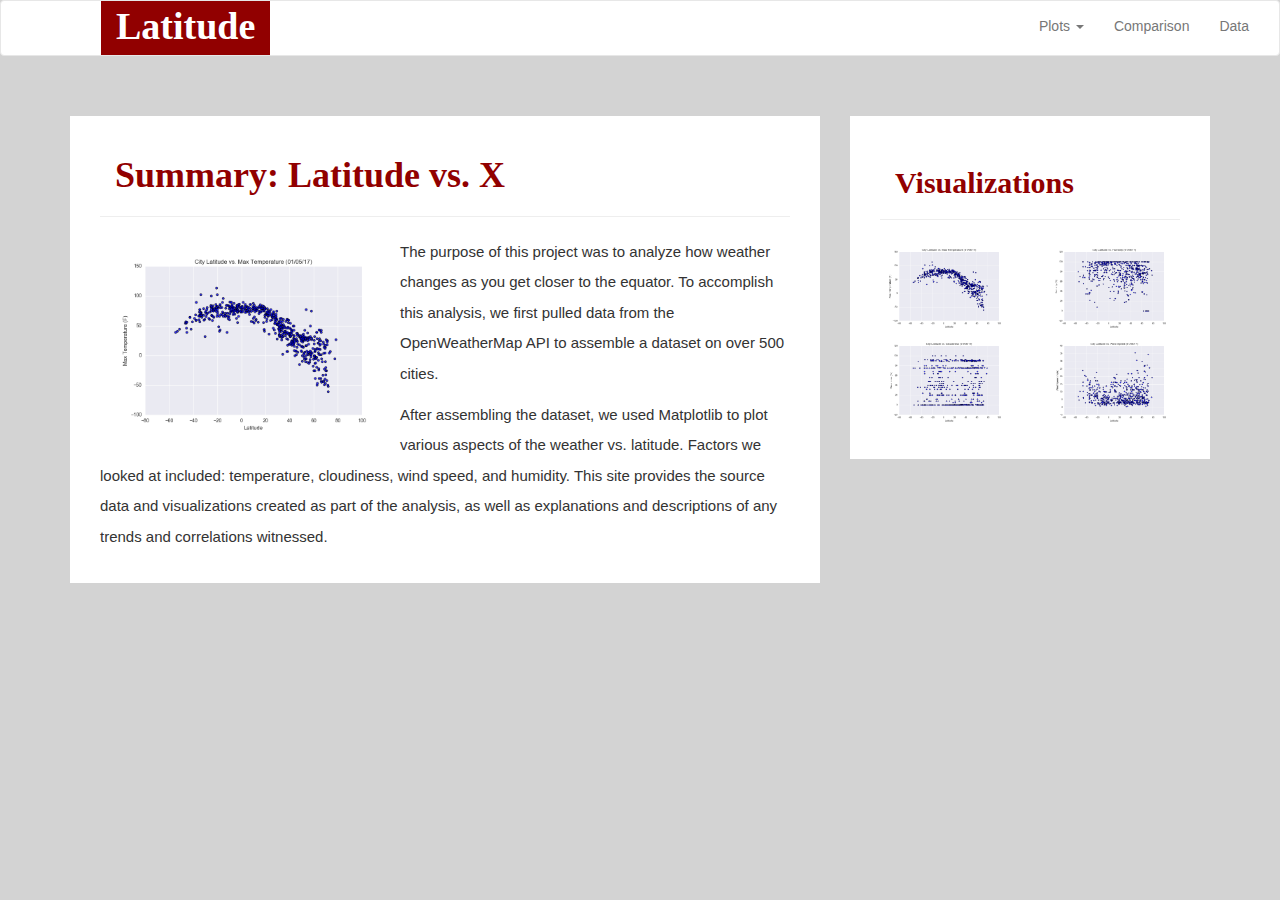
<file: index.html>
<!DOCTYPE html>
<html lang="en">

<head>
    <meta charset="UTF-8">
    <meta name="viewport" content="width=device-width, initial-scale=1.0">
    <meta http-equiv="X-UA-Compatible" content="ie=edge"> 
    <title>Web Visualization Dashboard</title>
    <link rel="stylesheet" href="https://maxcdn.bootstrapcdn.com/bootstrap/3.3.7/css/bootstrap.min.css" integrity="sha384-BVYiiSIFeK1dGmJRAkycuHAHRg32OmUcww7on3RYdg4Va+PmSTsz/K68vbdEjh4u" crossorigin="anonymous">
    <link rel="stylesheet" href="style.css">
</head>

<body>

    <nav class="navbar navbar-default">
        <div class="container-fluid">
            <div class="navbar-header">
                <button type="button" class="navbar-toggle collapsed" data-toggle="collapse" data-target="#bs-example-navbar-collapse-1" aria-expanded="false">
                    <span class="sr-only">Toggle navigation</span>
                    <span class="icon-bar"></span>
                    <span class="icon-bar"></span>
                    <span class="icon-bar"></span>
                </button>
                <a class="navbar-brand" href="index.html">Latitude</a>
            </div>
        
            <div class="collapse navbar-collapse" id="bs-example-navbar-collapse-1">
                <ul class="nav navbar-nav navbar-right">
                    <li class="dropdown">
                        <a href="#" class="dropdown-toggle" data-toggle="dropdown" role="button" aria-haspopup="true" aria-expanded="false">Plots <span class="caret"></span></a>
                        <ul class="dropdown-menu">
                            <li><a href="temperature.html">Temperature</a></li>
                            <li><a href="humidity.html">Humidity</a></li>
                            <li><a href="cloudiness.html">Cloudiness</a></li>
                            <li><a href="windspeed.html">Wind Speed</a></li>
                        </ul>
                    </li>
                    <li><a href="comparison.html">Comparison</a></li>
                    <li><a href="data.html">Data</a></li>
                </ul>
            </div>
        </div>
    </nav>

    <br><br>

    <div class="container">
        <div class="row row-grid">
    
            <div class="col-md-8">
                <div class="box box-left">

                        <section id="summary">
                            <h1>Summary: Latitude vs. X</h1><hr>

                            <a target="_blank" href="resources/assets/images/Fig1.png">
                                <img id="fig1-landing" src="resources/assets/images/Fig1.png" alt="City Latitude vs Max Temperature"></a>

                            <p>The purpose of this project was to analyze how weather changes as you get closer to the equator. To accomplish this analysis, 
                                we first pulled data from the OpenWeatherMap API to assemble a dataset on over 500 cities.</p>
                            <p>After assembling the dataset, we used Matplotlib to plot various aspects of the weather vs. latitude. Factors we looked at included: temperature,
                                cloudiness, wind speed, and humidity. This site provides the source data and visualizations created as part of the analysis, as well as 
                                explanations and descriptions of any trends and correlations witnessed.</p>
                        </section>
                </div>
            </div>

            <div class="col-md-4">
                <div class="box box-right">
                    <section id="sidebar">
                        <h2>Visualizations</h2><hr>

                        <div class="row">
                            <div class="col-xs-6 col-sm-3 col-md-6">
                                <a href="temperature.html"><img id="vis-landing" src="resources/assets/images/Fig1.png" alt="Latitude vs. Temperature"></a>
                            </div>
                            <div class="col-xs-6 col-sm-3 col-md-6">
                                <a href="humidity.html"><img id="vis-landing" src="resources/assets/images/Fig2.png" alt="Latitude vs. Humidity"></a>
                            </div>
                            <div class="col-xs-6 col-sm-3 col-md-6">
                                <a href="cloudiness.html"><img id="vis-landing" src="resources/assets/images/Fig3.png" alt="Latitude vs. Cloudiness"></a>
                            </div>
                            <div class="col-xs-6 col-sm-3 col-md-6">
                                <a href="windspeed.html"><img id="vis-landing" src="resources/assets/images/Fig4.png" alt="Latitude vs. Wind Speed"></a>
                            </div>
                        </div>
                    </section>

                </div>
            </div>

        </div>
    </div>

    <script src="https://code.jquery.com/jquery-3.3.1.slim.min.js" integrity="sha384-q8i/X+965DzO0rT7abK41JStQIAqVgRVzpbzo5smXKp4YfRvH+8abtTE1Pi6jizo" crossorigin="anonymous"></script>
    <script src="https://cdnjs.cloudflare.com/ajax/libs/popper.js/1.14.3/umd/popper.min.js" integrity="sha384-ZMP7rVo3mIykV+2+9J3UJ46jBk0WLaUAdn689aCwoqbBJiSnjAK/l8WvCWPIPm49" crossorigin="anonymous"></script>
    <script src="https://stackpath.bootstrapcdn.com/bootstrap/4.1.3/js/bootstrap.min.js" integrity="sha384-ChfqqxuZUCnJSK3+MXmPNIyE6ZbWh2IMqE241rYiqJxyMiZ6OW/JmZQ5stwEULTy" crossorigin="anonymous"></script>

</body>
</html>
</file>
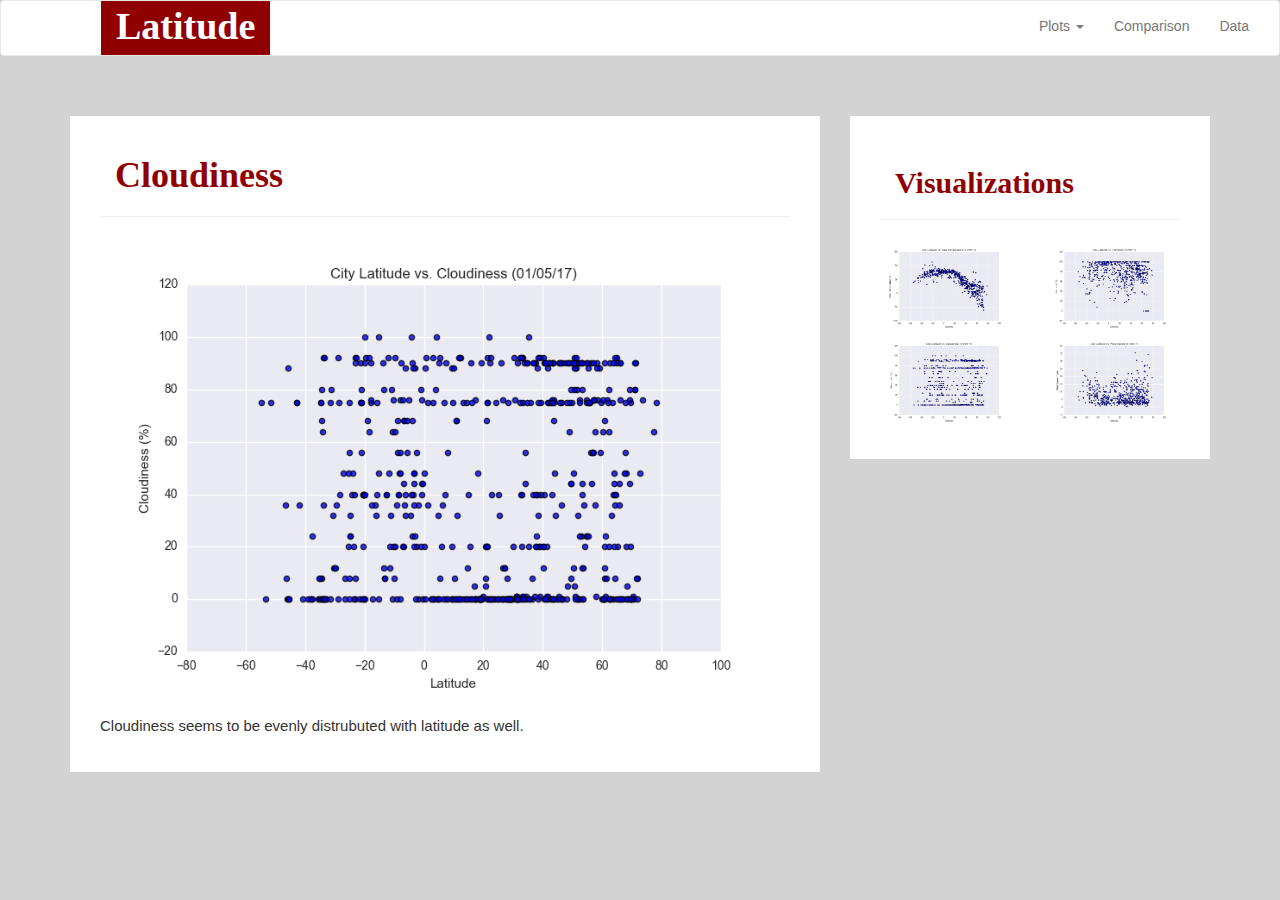
<file: cloudiness.html>
<!DOCTYPE html>
<html lang="en">

<head>
    <meta charset="UTF-8">
    <meta name="viewport" content="width=device-width, initial-scale=1.0">
    <meta http-equiv="X-UA-Compatible" content="ie=edge"> 
    <title>Web Visualization Dashboard</title>
    <link rel="stylesheet" href="https://maxcdn.bootstrapcdn.com/bootstrap/3.3.7/css/bootstrap.min.css" integrity="sha384-BVYiiSIFeK1dGmJRAkycuHAHRg32OmUcww7on3RYdg4Va+PmSTsz/K68vbdEjh4u" crossorigin="anonymous">
    <link rel="stylesheet" href="style.css">
</head>

<body>

    <nav class="navbar navbar-default">
        <div class="container-fluid">
            <div class="navbar-header">
                <button type="button" class="navbar-toggle collapsed" data-toggle="collapse" data-target="#bs-example-navbar-collapse-1" aria-expanded="false">
                    <span class="sr-only">Toggle navigation</span>
                    <span class="icon-bar"></span>
                    <span class="icon-bar"></span>
                    <span class="icon-bar"></span>
                </button>
                <a class="navbar-brand" href="index.html">Latitude</a>
            </div>
        
            <div class="collapse navbar-collapse" id="bs-example-navbar-collapse-1">
                <ul class="nav navbar-nav navbar-right">
                    <li class="dropdown">
                        <a href="#" class="dropdown-toggle" data-toggle="dropdown" role="button" aria-haspopup="true" aria-expanded="false">Plots <span class="caret"></span></a>
                        <ul class="dropdown-menu">
                            <li><a href="temperature.html">Temperature</a></li>
                            <li><a href="humidity.html">Humidity</a></li>
                            <li><a href="cloudiness.html">Cloudiness</a></li>
                            <li><a href="windspeed.html">Wind Speed</a></li>
                        </ul>
                    </li>
                    <li><a href="comparison.html">Comparison</a></li>
                    <li><a href="data.html">Data</a></li>
                </ul>
            </div>
        </div>
    </nav>

    <br><br>

    <div class="container">
        <div class="row row-grid">
    
            <div class="col-md-8">
                <div class="box box-left">

                        <section id="summary">
                            <h1>Cloudiness</h1><hr>

                                <img width="100%" src="resources/assets/images/Fig3.png" alt="City Latitude vs Cloudiness">

                            <p>Cloudiness seems to be evenly distrubuted with latitude as well. 
                            </p>
                        </section>
                </div>
            </div>

            <div class="col-md-4">
                <div class="box box-right">
                    <section id="sidebar">
                        <h2>Visualizations</h2><hr>

                        <div class="row">
                            <div class="col-xs-6 col-sm-3 col-md-6">
                                <a href="temperature.html"><img id="vis-landing" src="resources/assets/images/Fig1.png" alt="Latitude vs. Temperature"></a>
                            </div>
                            <div class="col-xs-6 col-sm-3 col-md-6">
                                <a href="humidity.html"><img id="vis-landing" src="resources/assets/images/Fig2.png" alt="Latitude vs. Humidity"></a>
                            </div>
                            <div class="col-xs-6 col-sm-3 col-md-6">
                                <a href="cloudiness.html"><img id="vis-landing" src="resources/assets/images/Fig3.png" alt="Latitude vs. Cloudiness"></a>
                            </div>
                            <div class="col-xs-6 col-sm-3 col-md-6">
                                <a href="windspeed.html"><img id="vis-landing" src="resources/assets/images/Fig4.png" alt="Latitude vs. Wind Speed"></a>
                            </div>
                        </div>
                    </section>

                </div>
            </div>

        </div>
    </div>

    <script src="https://code.jquery.com/jquery-3.3.1.slim.min.js" integrity="sha384-q8i/X+965DzO0rT7abK41JStQIAqVgRVzpbzo5smXKp4YfRvH+8abtTE1Pi6jizo" crossorigin="anonymous"></script>
    <script src="https://cdnjs.cloudflare.com/ajax/libs/popper.js/1.14.3/umd/popper.min.js" integrity="sha384-ZMP7rVo3mIykV+2+9J3UJ46jBk0WLaUAdn689aCwoqbBJiSnjAK/l8WvCWPIPm49" crossorigin="anonymous"></script>
    <script src="https://stackpath.bootstrapcdn.com/bootstrap/4.1.3/js/bootstrap.min.js" integrity="sha384-ChfqqxuZUCnJSK3+MXmPNIyE6ZbWh2IMqE241rYiqJxyMiZ6OW/JmZQ5stwEULTy" crossorigin="anonymous"></script>

</body>
</html>
</file>
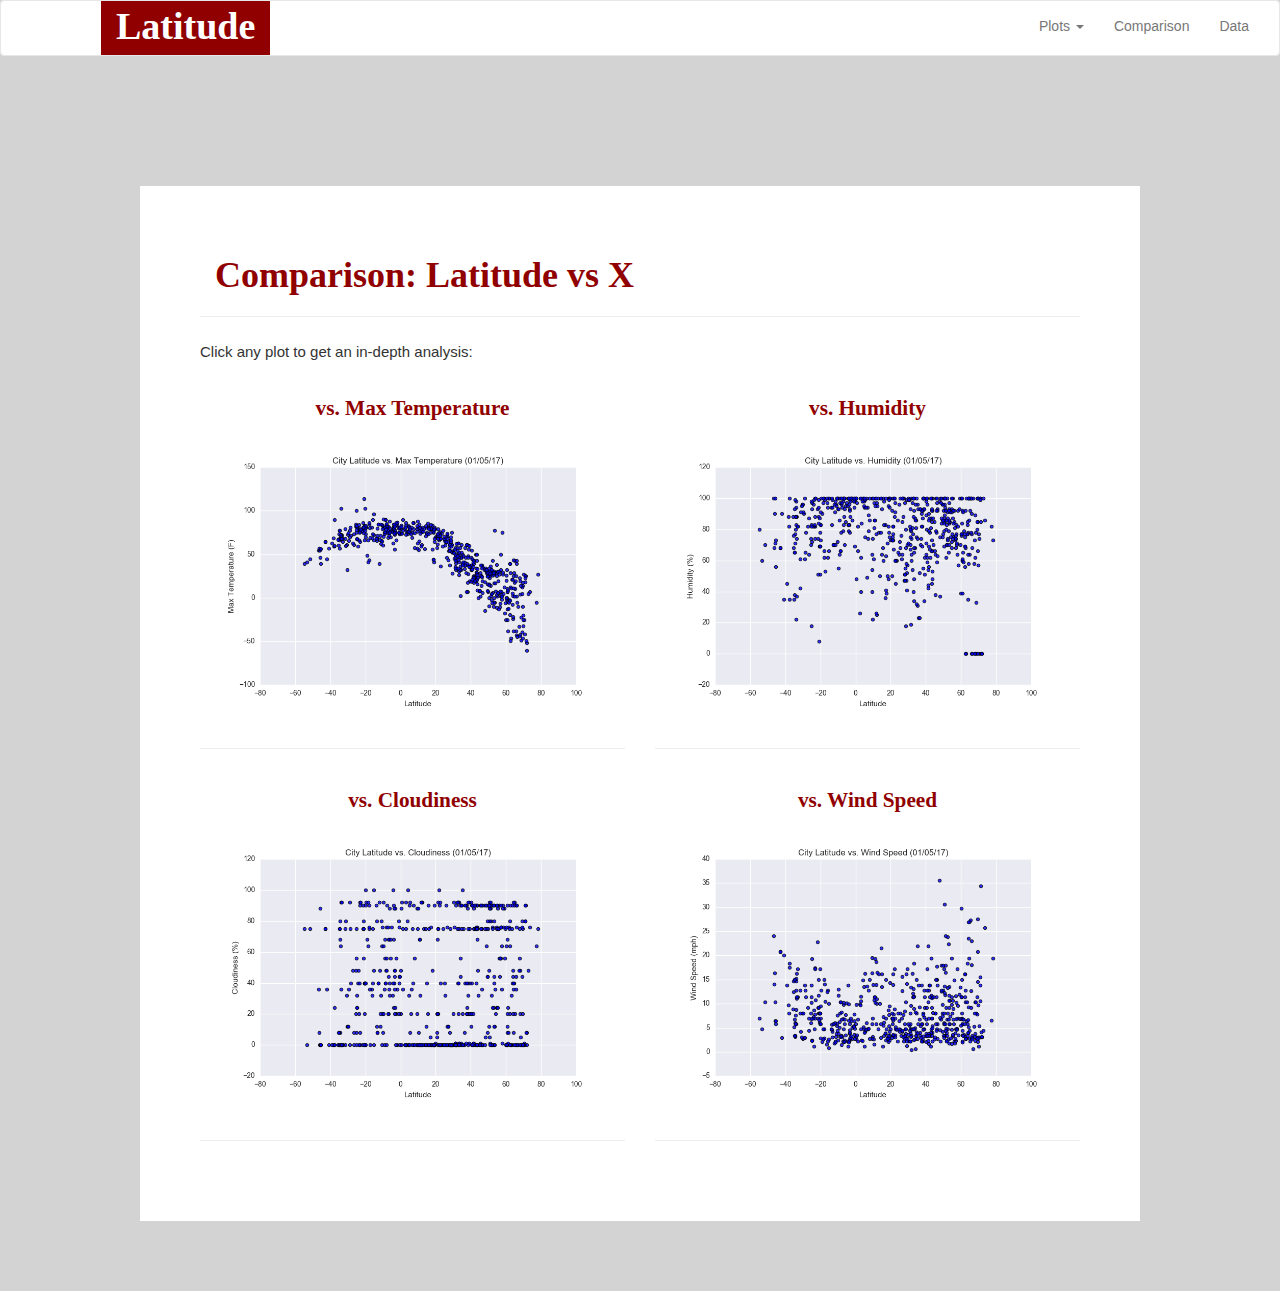
<file: comparison.html>
<!DOCTYPE html>
<html lang="en">

<head>
    <meta charset="UTF-8">
    <meta name="viewport" content="width=device-width, initial-scale=1.0">
    <meta http-equiv="X-UA-Compatible" content="ie=edge"> 
    <title>Web Visualization Dashboard</title>
    <link rel="stylesheet" href="https://maxcdn.bootstrapcdn.com/bootstrap/3.3.7/css/bootstrap.min.css" integrity="sha384-BVYiiSIFeK1dGmJRAkycuHAHRg32OmUcww7on3RYdg4Va+PmSTsz/K68vbdEjh4u" crossorigin="anonymous">
    <link rel="stylesheet" href="style.css">
</head>

<body>

    <nav class="navbar navbar-default">
        <div class="container-fluid">
            <div class="navbar-header">
                <button type="button" class="navbar-toggle collapsed" data-toggle="collapse" data-target="#bs-example-navbar-collapse-1" aria-expanded="false">
                    <span class="sr-only">Toggle navigation</span>
                    <span class="icon-bar"></span>
                    <span class="icon-bar"></span>
                    <span class="icon-bar"></span>
                </button>
                <a class="navbar-brand" href="index.html">Latitude</a>
            </div>
        
            <div class="collapse navbar-collapse" id="bs-example-navbar-collapse-1">
                <ul class="nav navbar-nav navbar-right">
                    <li class="dropdown">
                        <a href="#" class="dropdown-toggle" data-toggle="dropdown" role="button" aria-haspopup="true" aria-expanded="false">Plots <span class="caret"></span></a>
                        <ul class="dropdown-menu">
                            <li><a href="temperature.html">Temperature</a></li>
                            <li><a href="humidity.html">Humidity</a></li>
                            <li><a href="cloudiness.html">Cloudiness</a></li>
                            <li><a href="windspeed.html">Wind Speed</a></li>
                        </ul>
                    </li>
                    <li><a href="comparison.html">Comparison</a></li>
                    <li><a href="data.html">Data</a></li>
                </ul>
            </div>
        </div>
    </nav>

    <br><br>

    <div class="container">
        <div class="row row-grid">
    
            <div class="col-md-12">
                <div class="box box-single">
                <section id="summary">
                    <h1>Comparison: Latitude vs X</h1><hr>
                    <p>Click any plot to get an in-depth analysis:</p>
                    
                    <div class="row">
                        <div class="col-xs-12 col-sm-12 col-md-6">
                            <h3>vs. Max Temperature</h3>
                            <a href="temperature.html"><img id="vis-landing" src="resources/assets/images/Fig1.png" alt="Latitude vs. Temperature"></a><hr>
                        </div>
                        <div class="col-xs-12 col-sm-12 col-md-6">
                            <h3>vs. Humidity</h3>
                            <a href="humidity.html"><img id="vis-landing" src="resources/assets/images/Fig2.png" alt="Latitude vs. Humidity"></a><hr>
                        </div>
                        <div class="col-xs-12 col-sm-12 col-md-6">
                            <h3>vs. Cloudiness</h3>
                            <a href="cloudiness.html"><img id="vis-landing" src="resources/assets/images/Fig3.png" alt="Latitude vs. Cloudiness"></a><hr>
                        </div>
                        <div class="col-xs-12 col-sm-12 col-md-6">
                            <h3>vs. Wind Speed</h3>
                            <a href="windspeed.html"><img id="vis-landing" src="resources/assets/images/Fig4.png" alt="Latitude vs. Wind Speed"></a><hr>
                        </div>
                    </div>

                </section>
                </div>
            </div>

        </div>
    </div>

    <script src="https://code.jquery.com/jquery-3.3.1.slim.min.js" integrity="sha384-q8i/X+965DzO0rT7abK41JStQIAqVgRVzpbzo5smXKp4YfRvH+8abtTE1Pi6jizo" crossorigin="anonymous"></script>
    <script src="https://cdnjs.cloudflare.com/ajax/libs/popper.js/1.14.3/umd/popper.min.js" integrity="sha384-ZMP7rVo3mIykV+2+9J3UJ46jBk0WLaUAdn689aCwoqbBJiSnjAK/l8WvCWPIPm49" crossorigin="anonymous"></script>
    <script src="https://stackpath.bootstrapcdn.com/bootstrap/4.1.3/js/bootstrap.min.js" integrity="sha384-ChfqqxuZUCnJSK3+MXmPNIyE6ZbWh2IMqE241rYiqJxyMiZ6OW/JmZQ5stwEULTy" crossorigin="anonymous"></script>

</body>
</html>
</file>
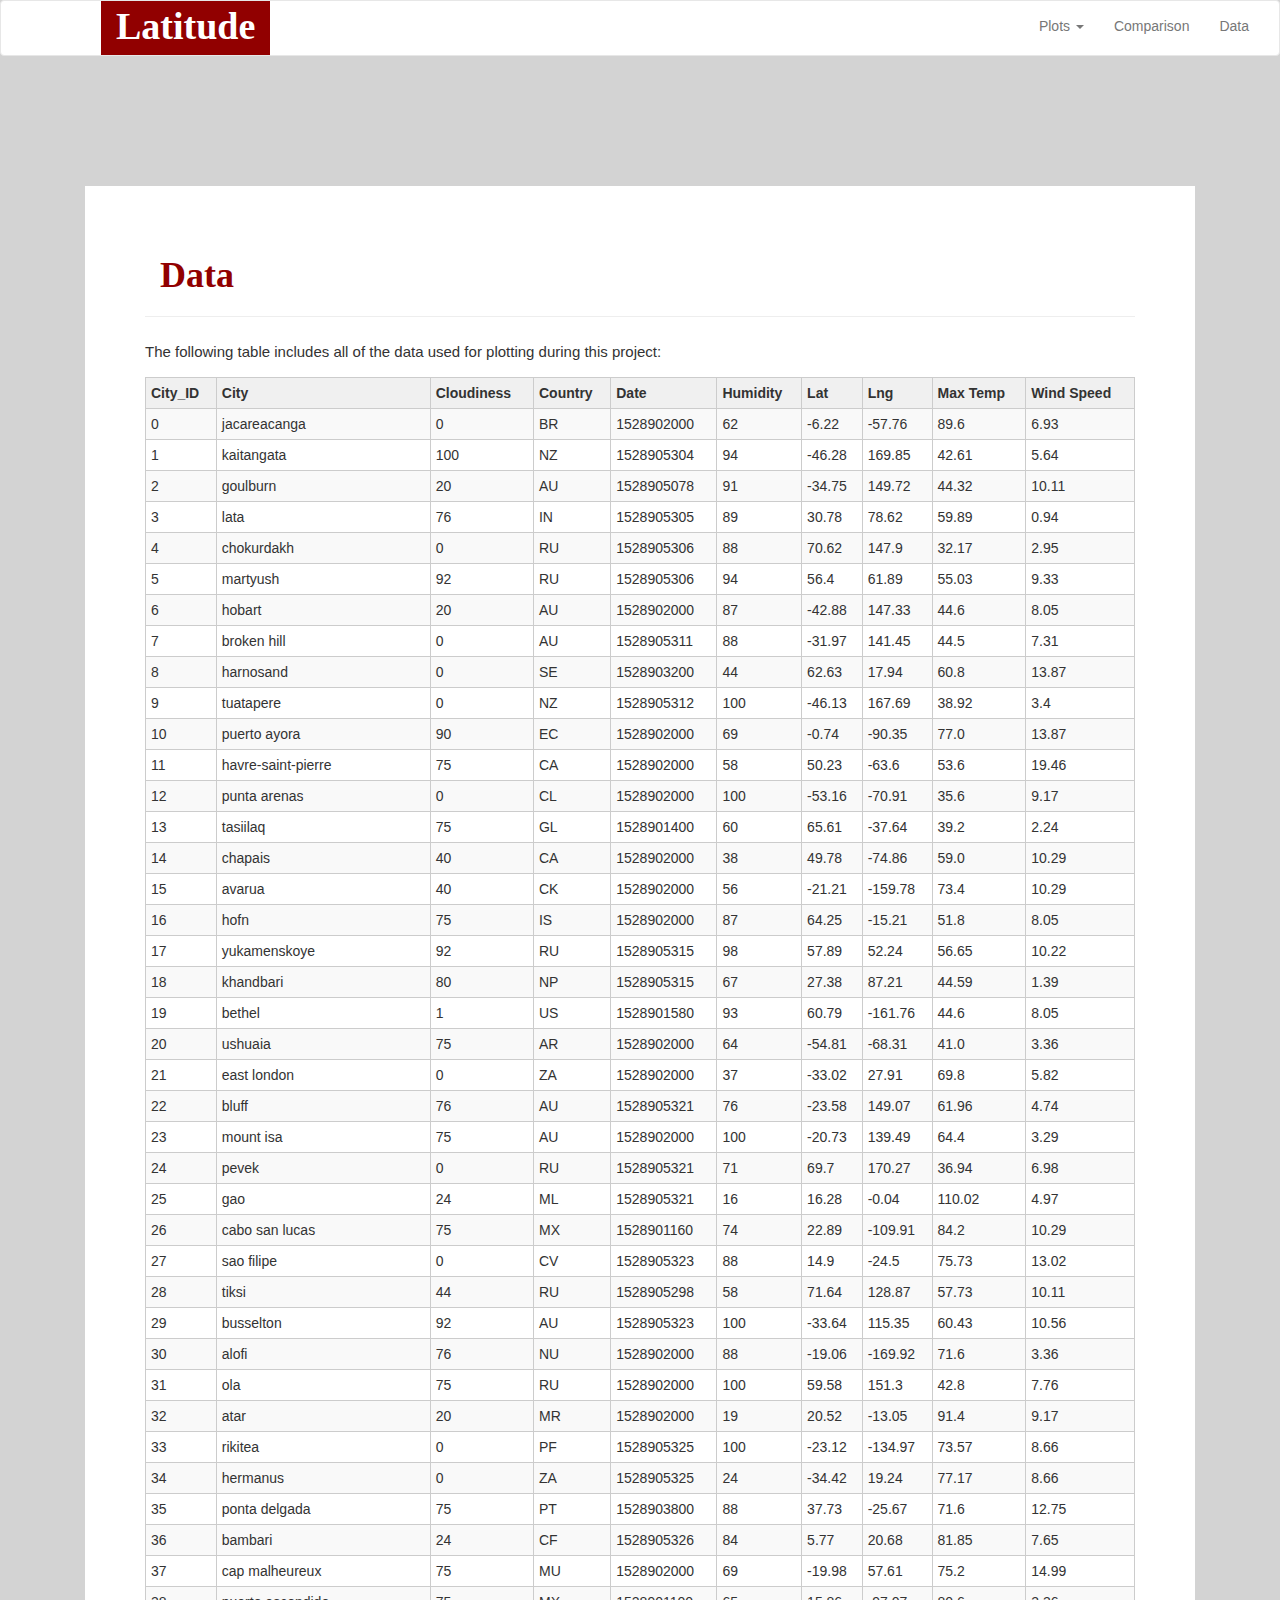
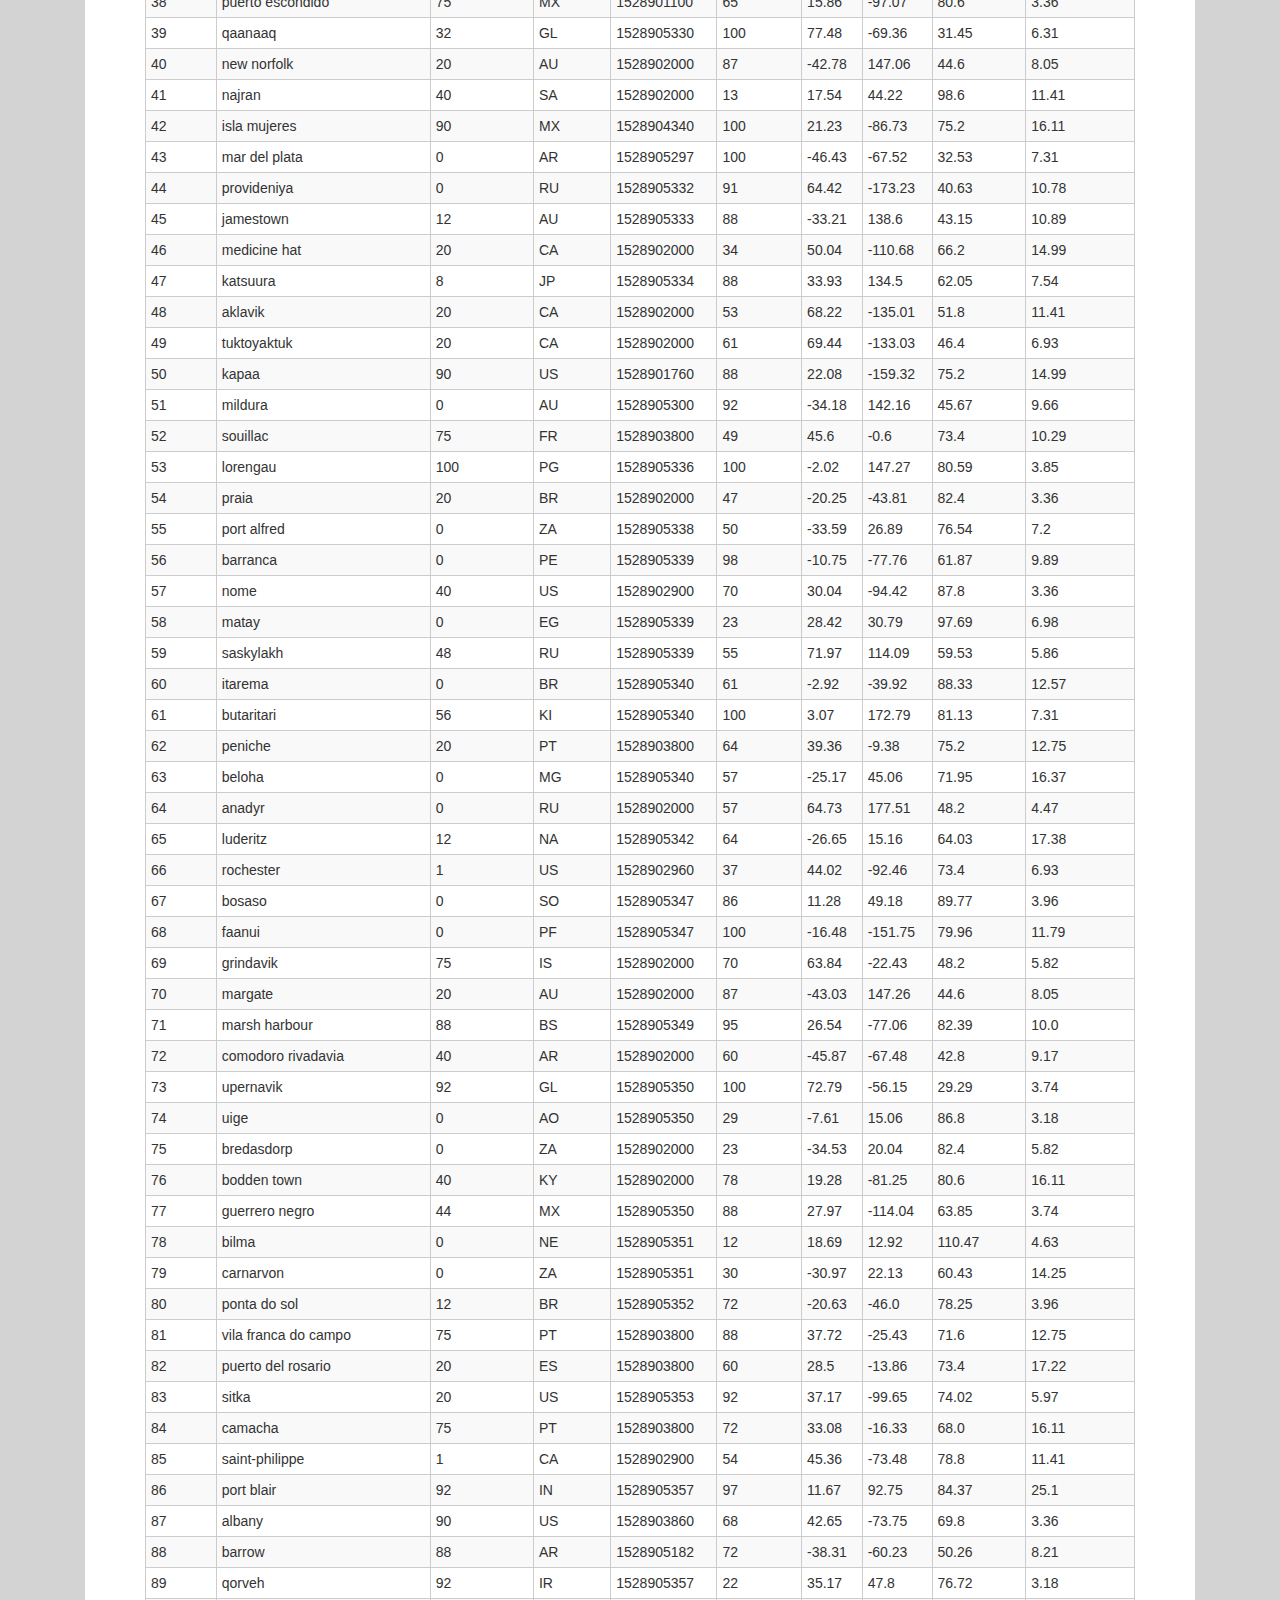
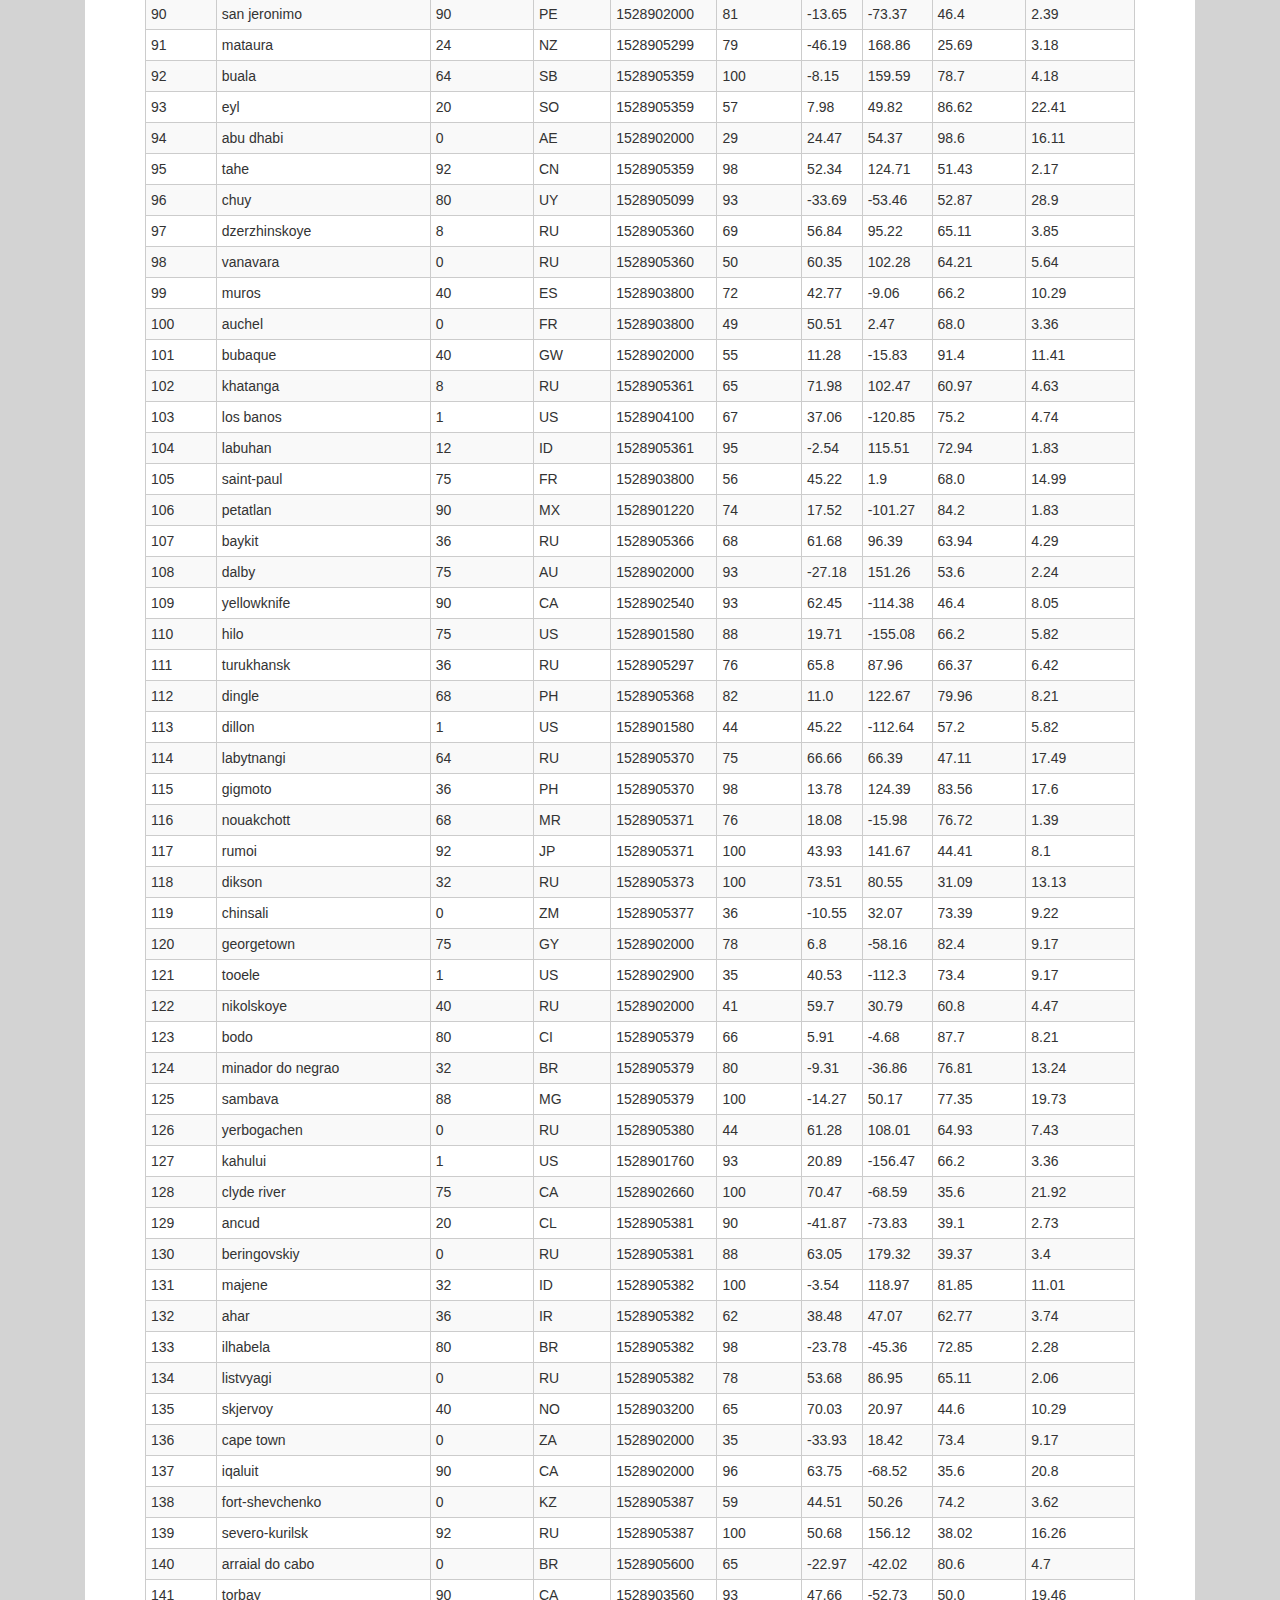
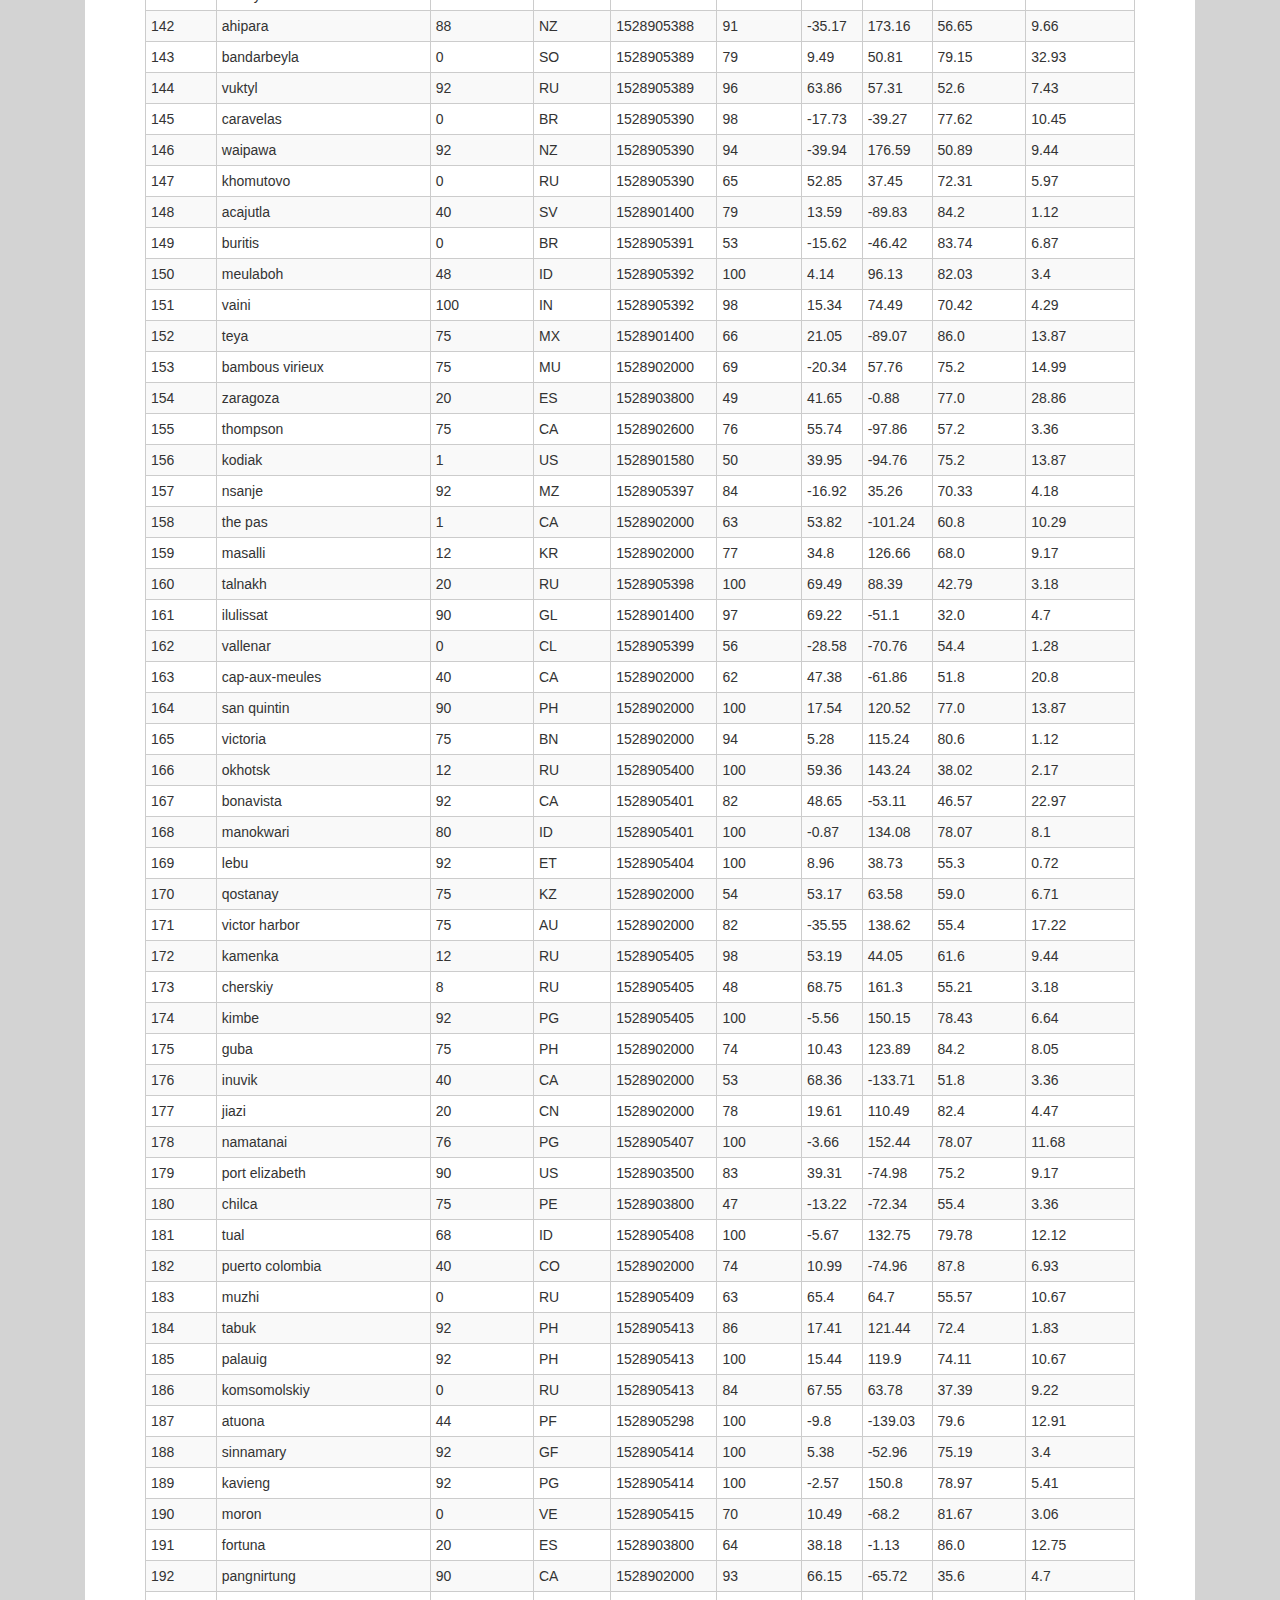
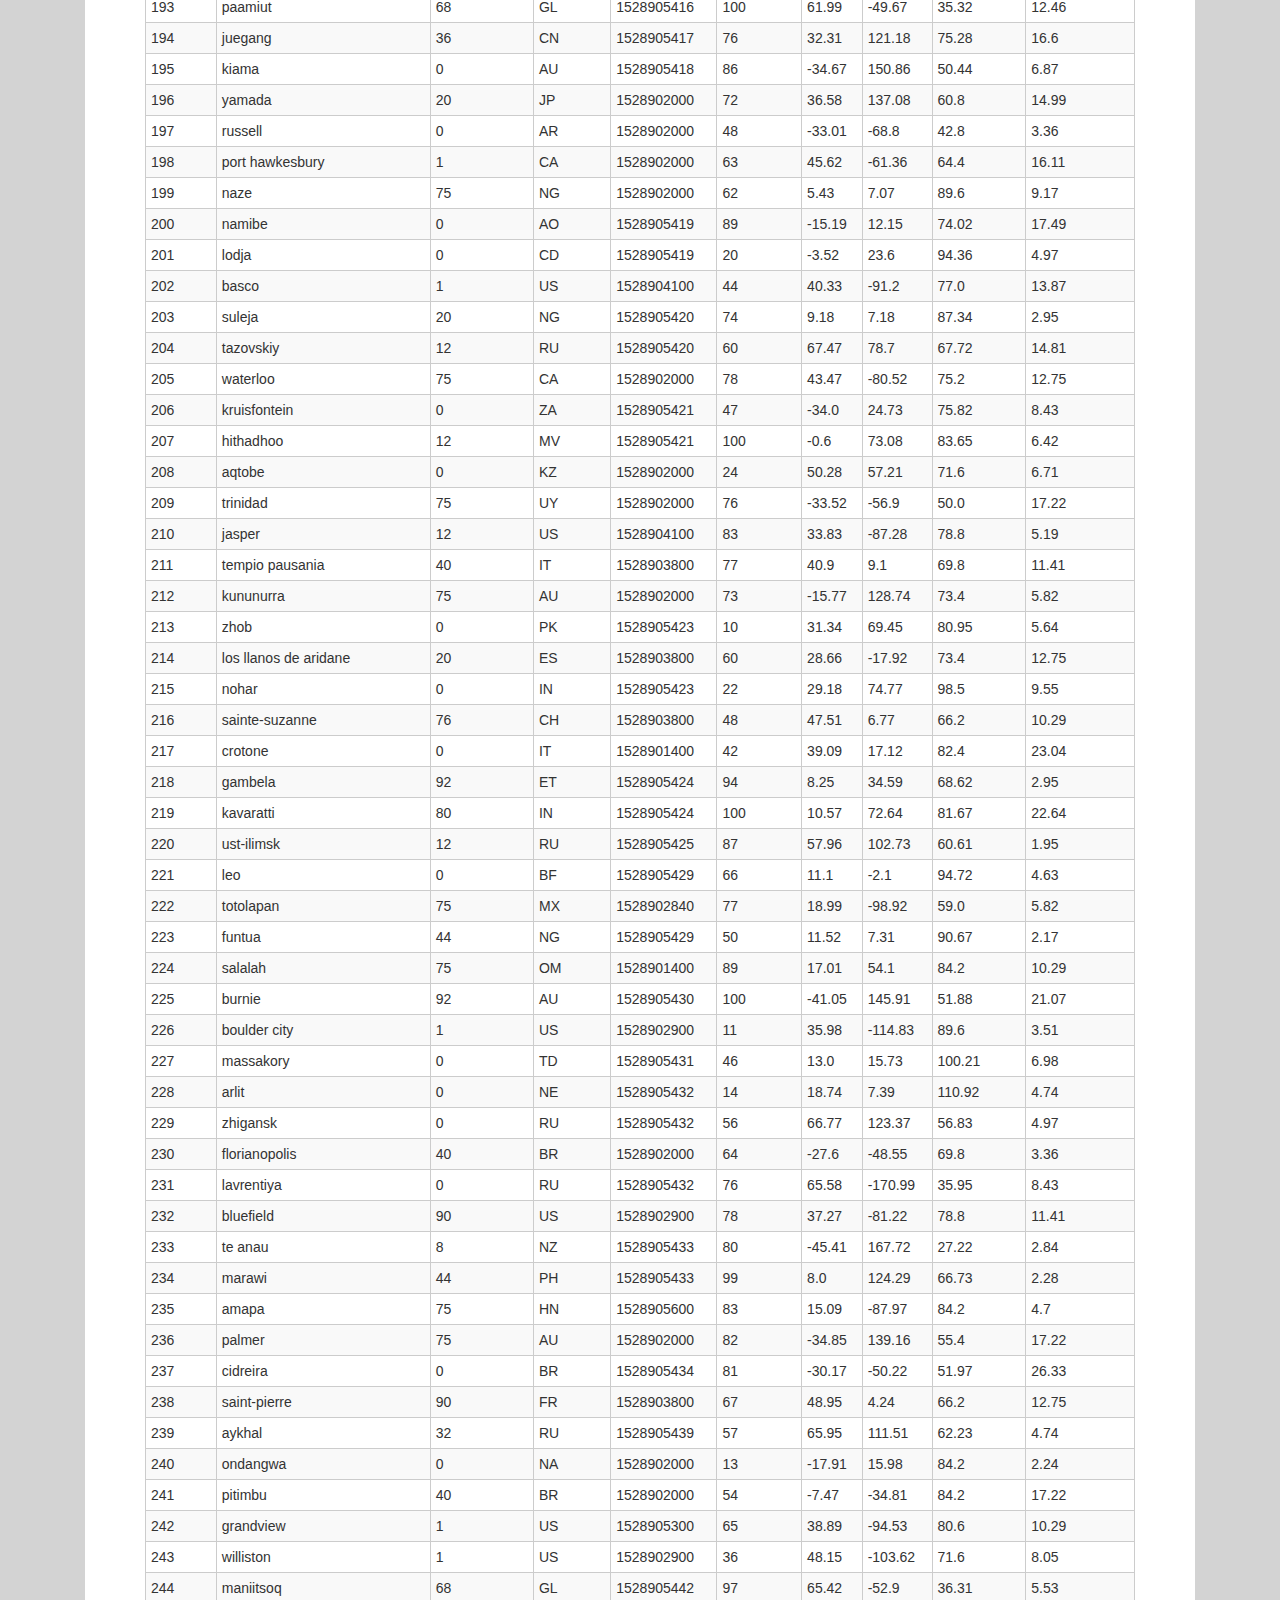
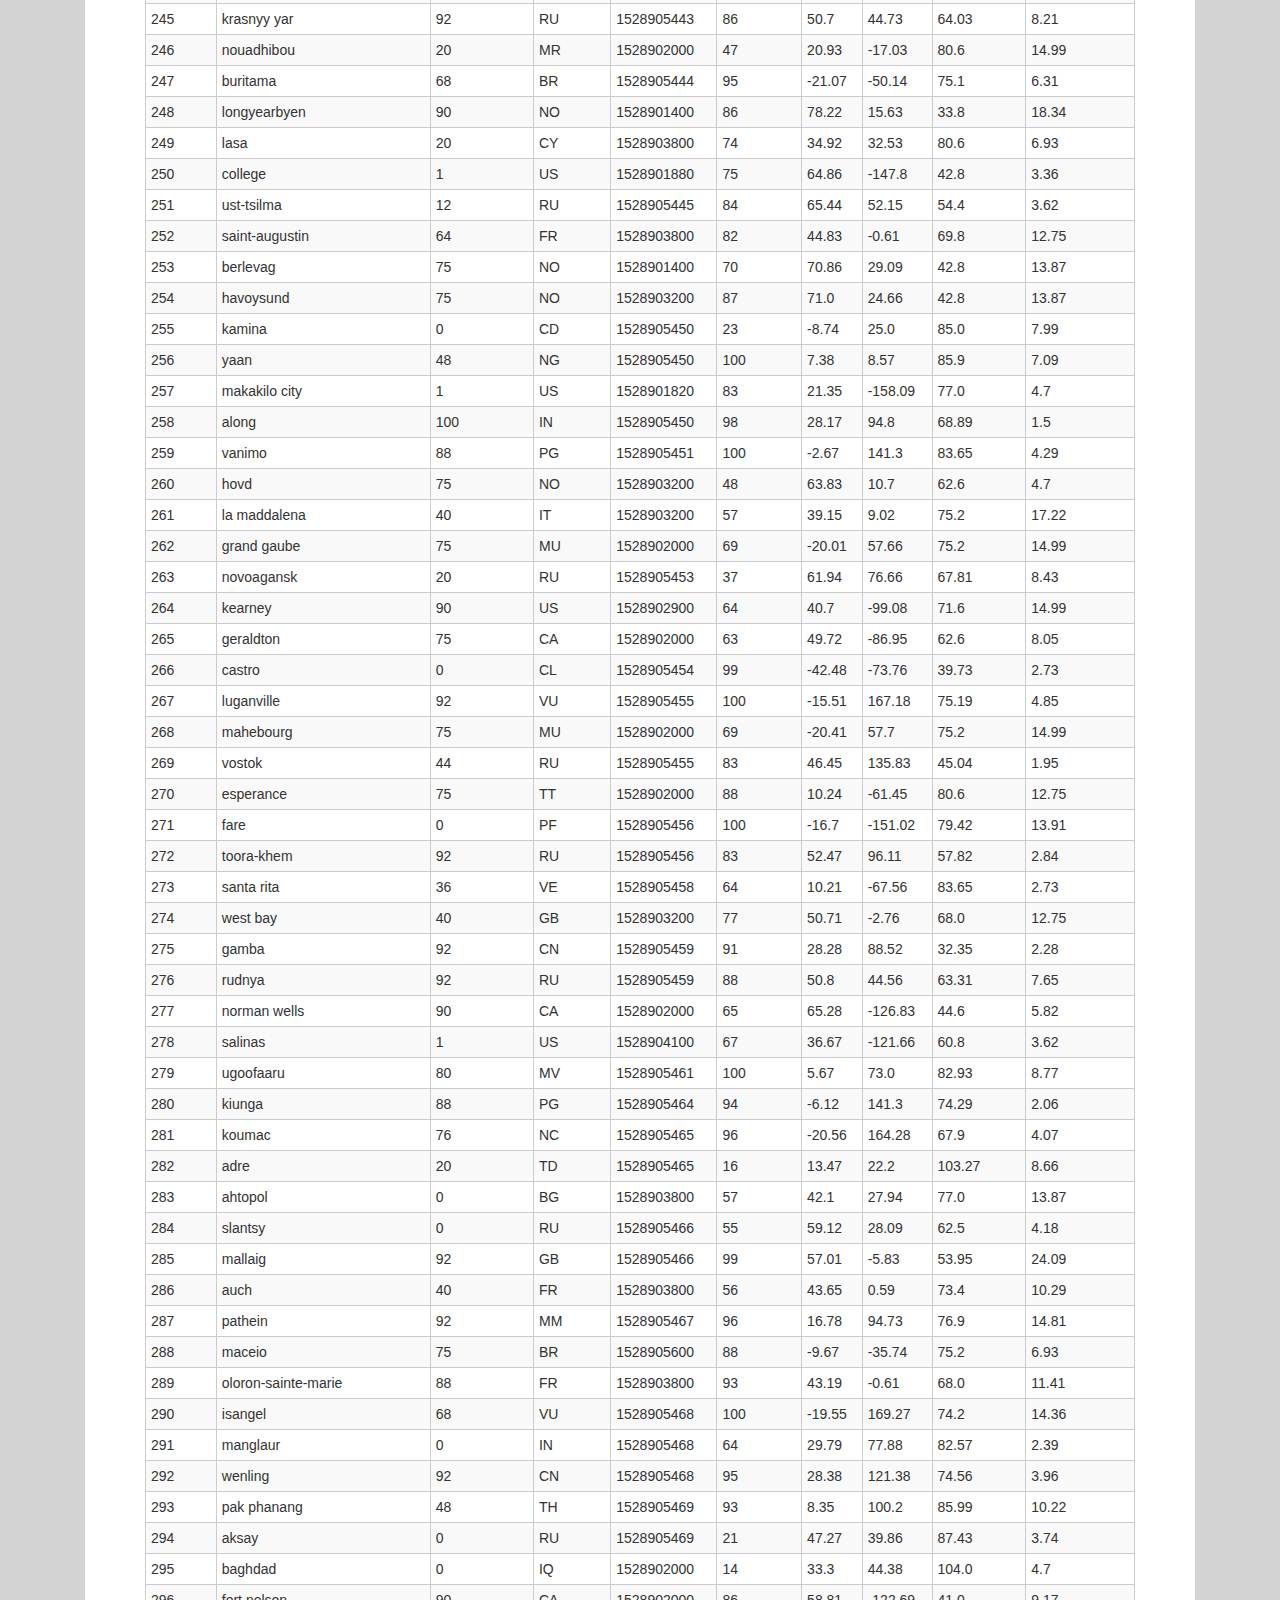
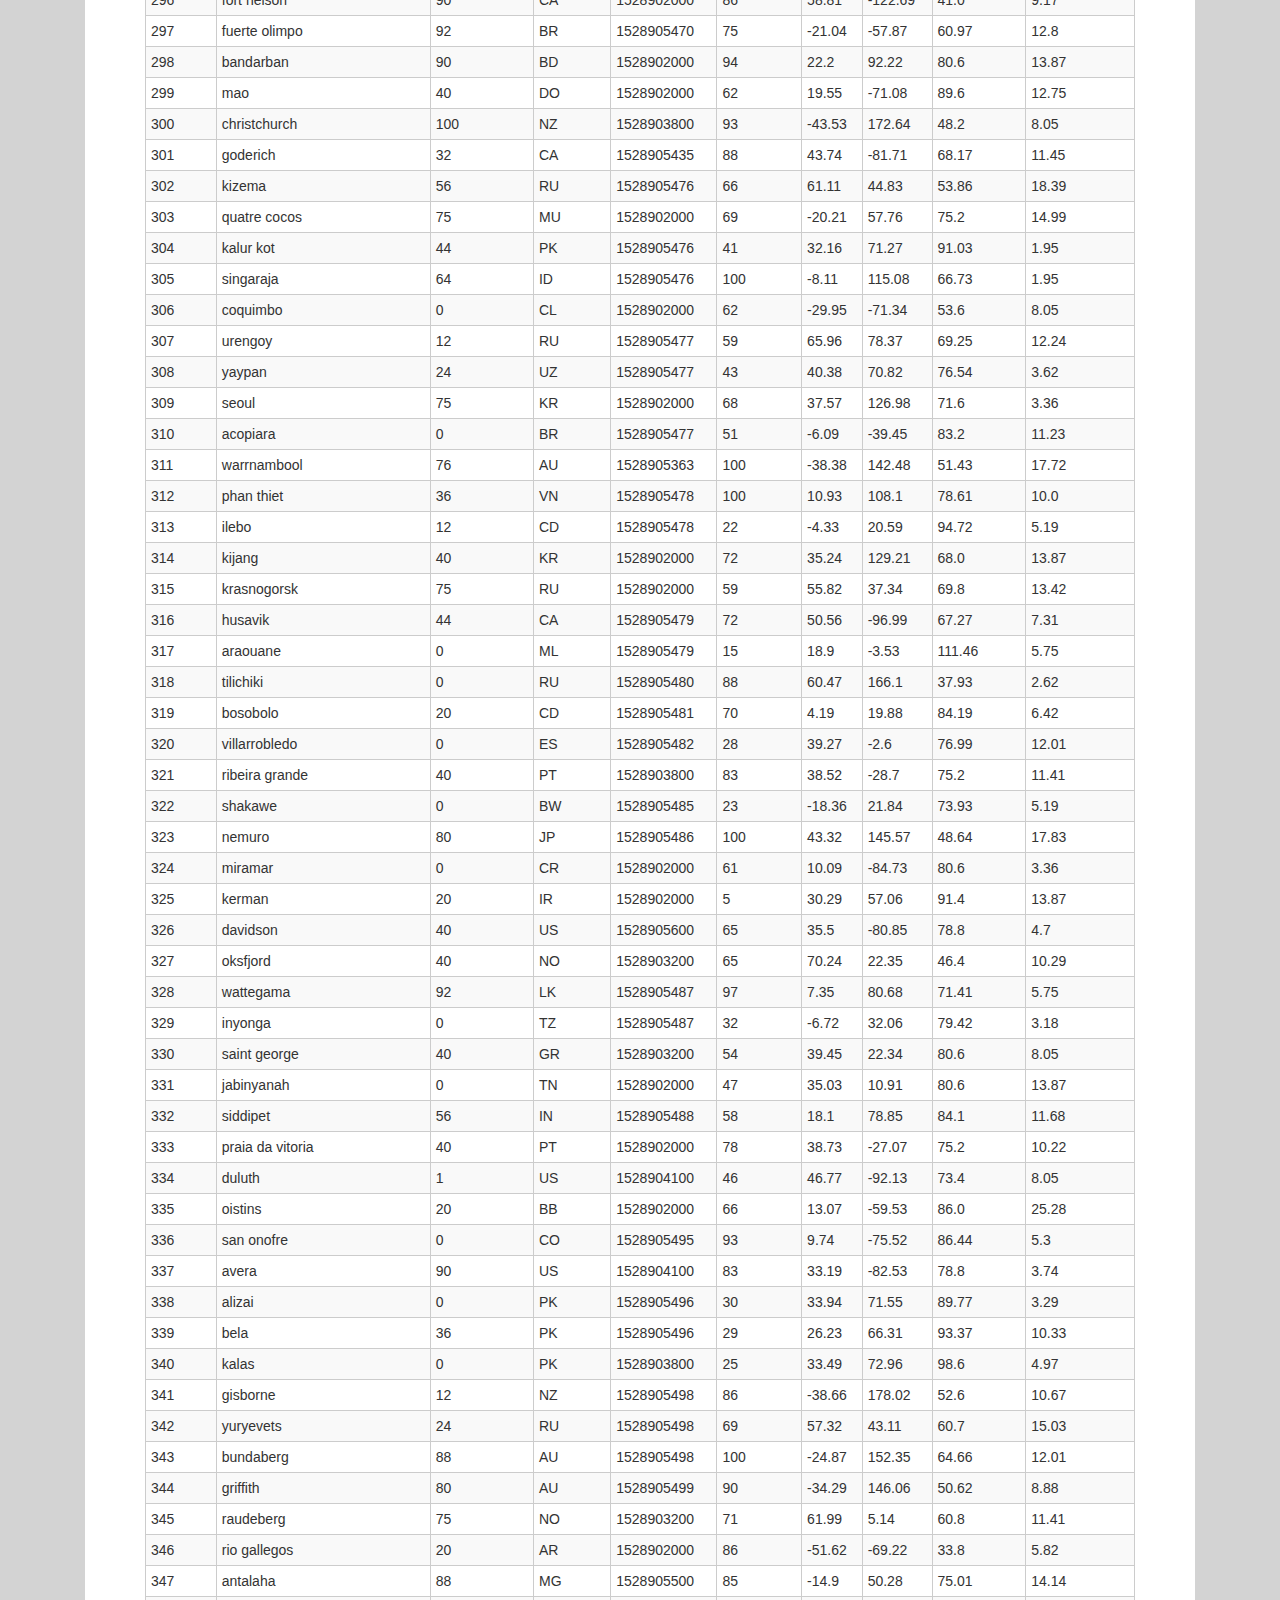
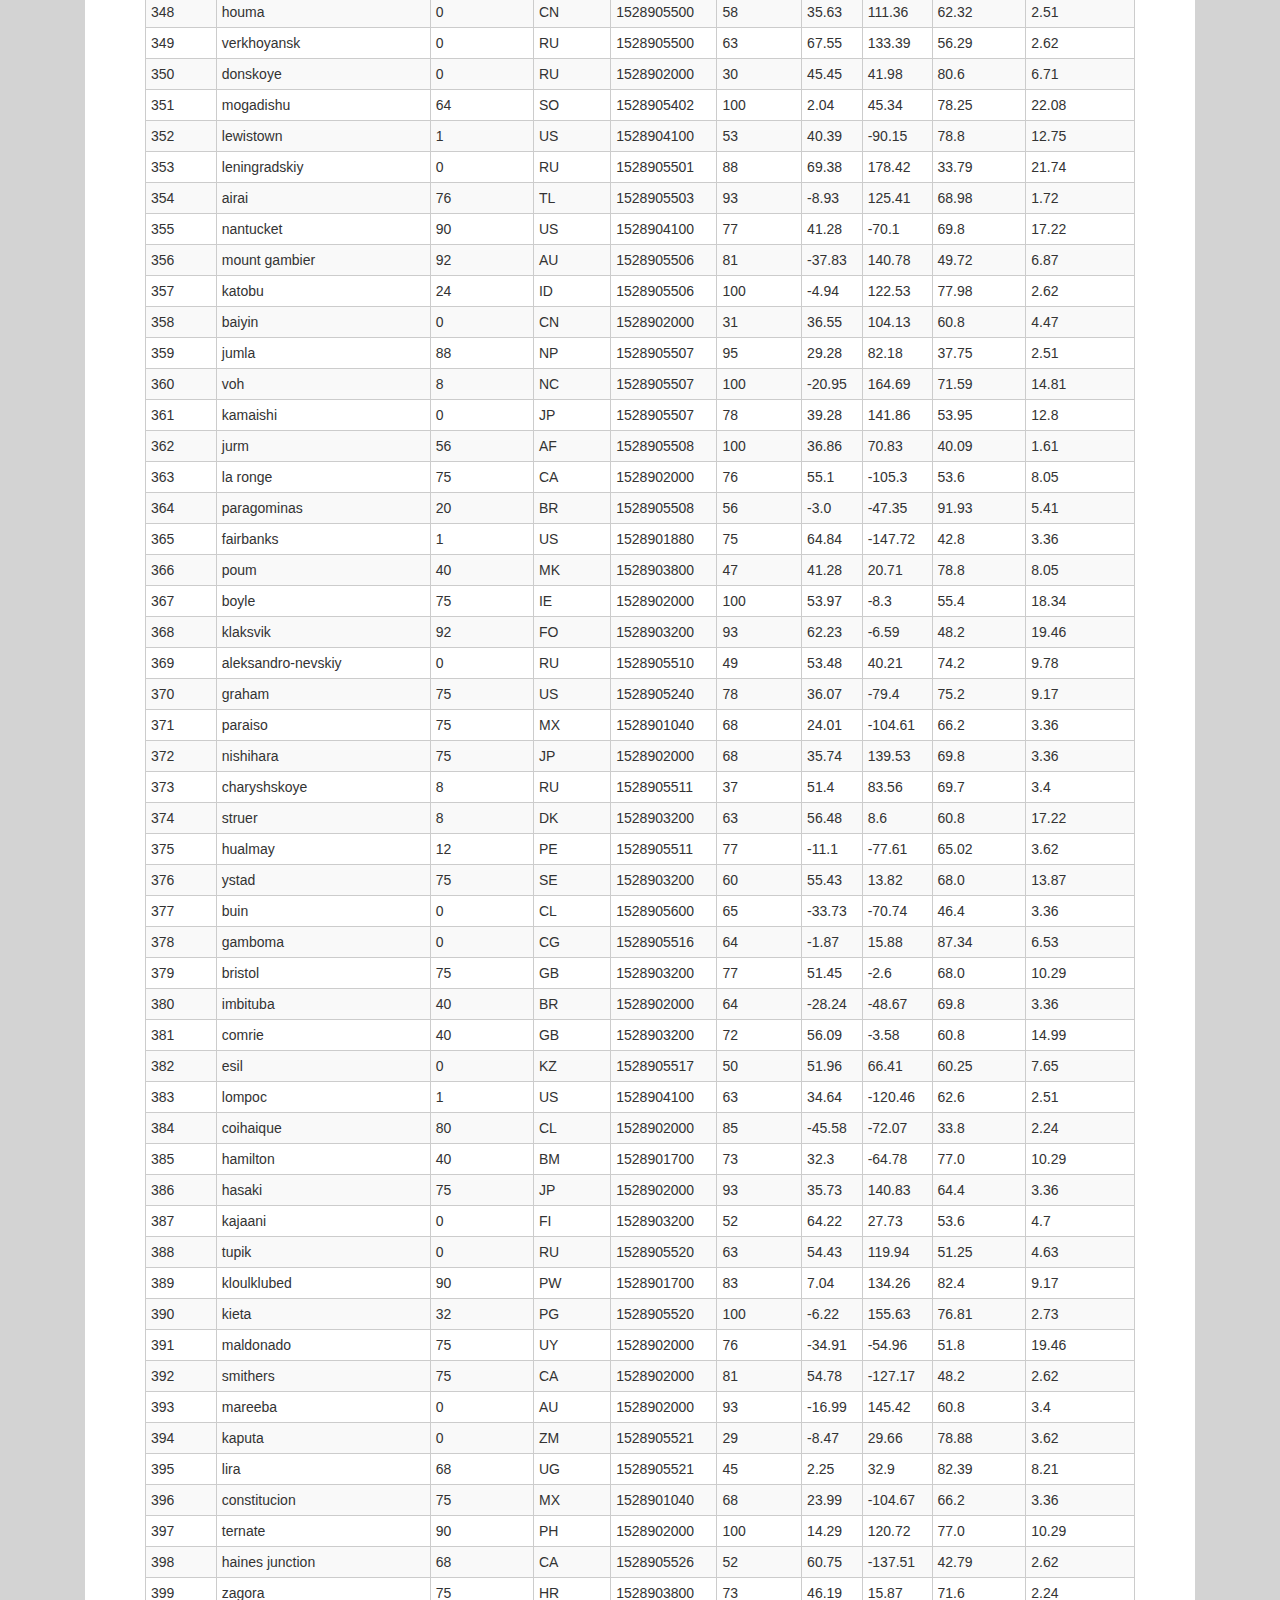
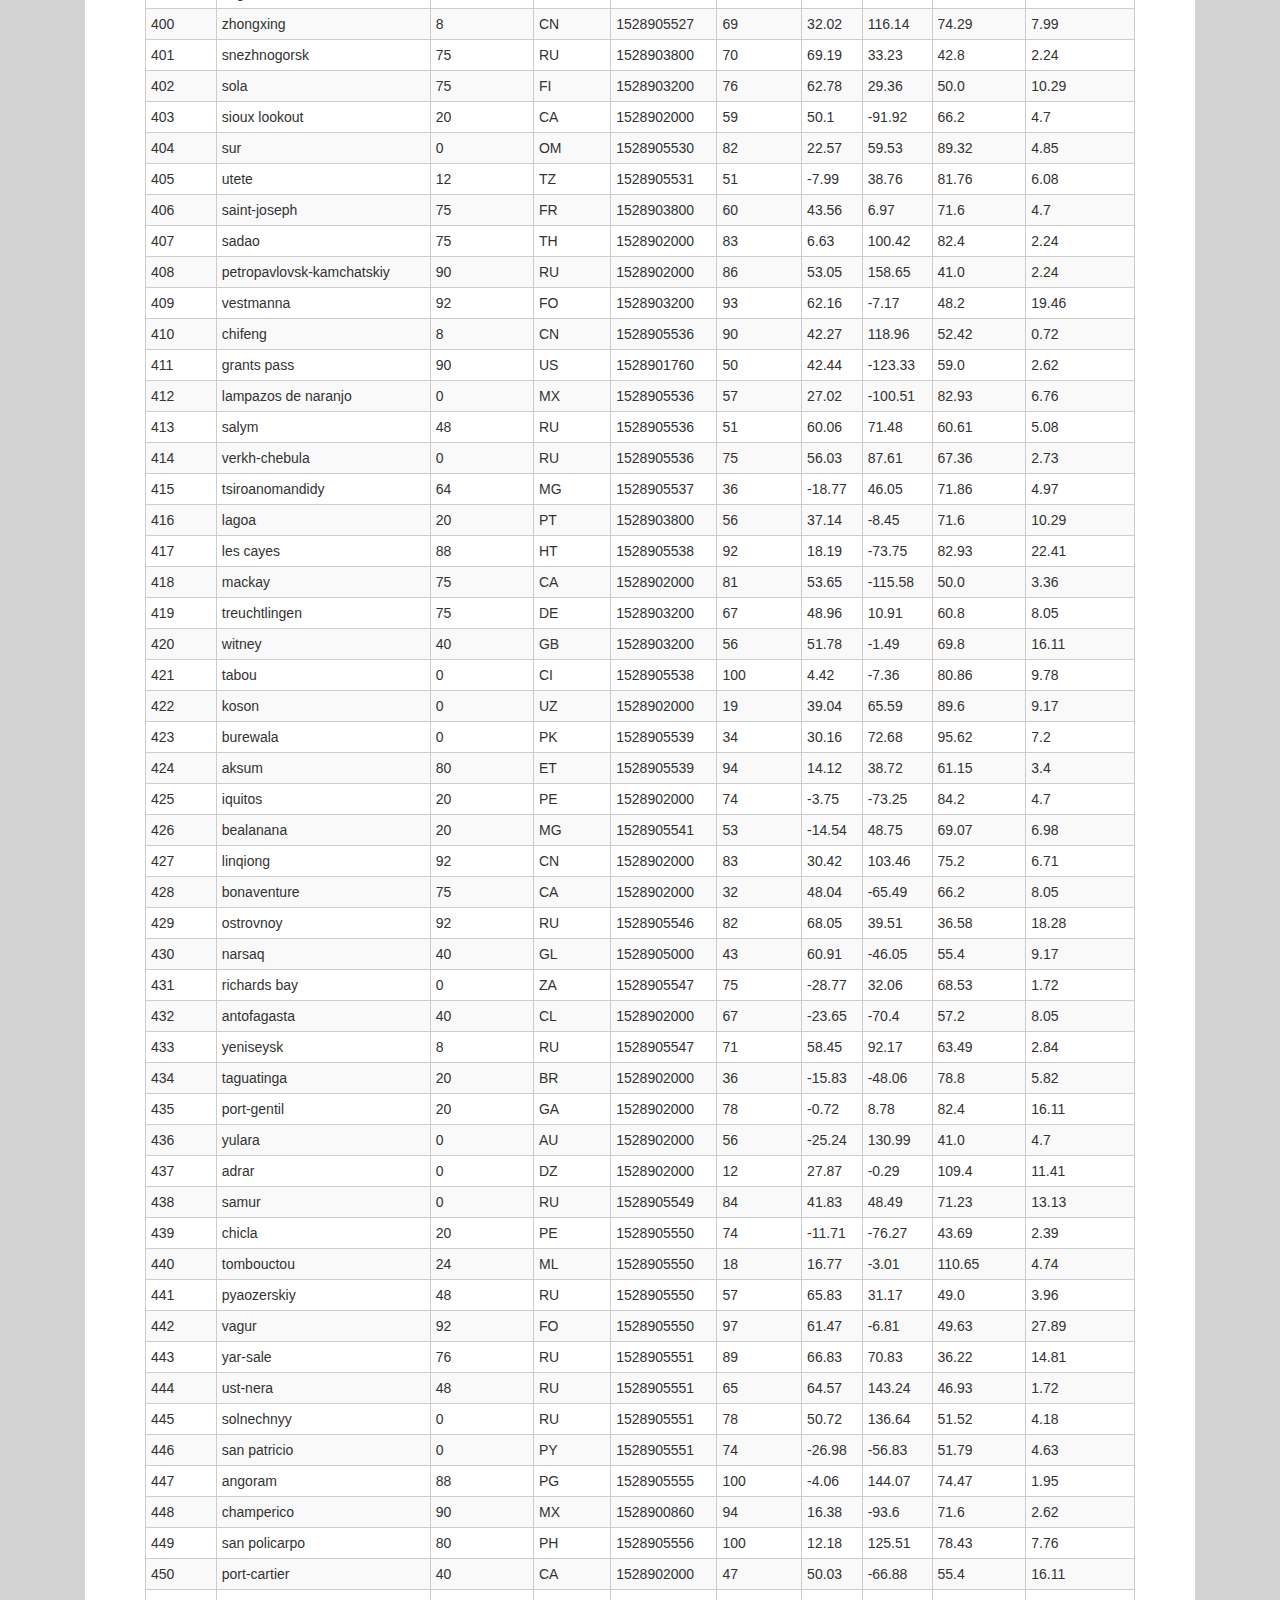
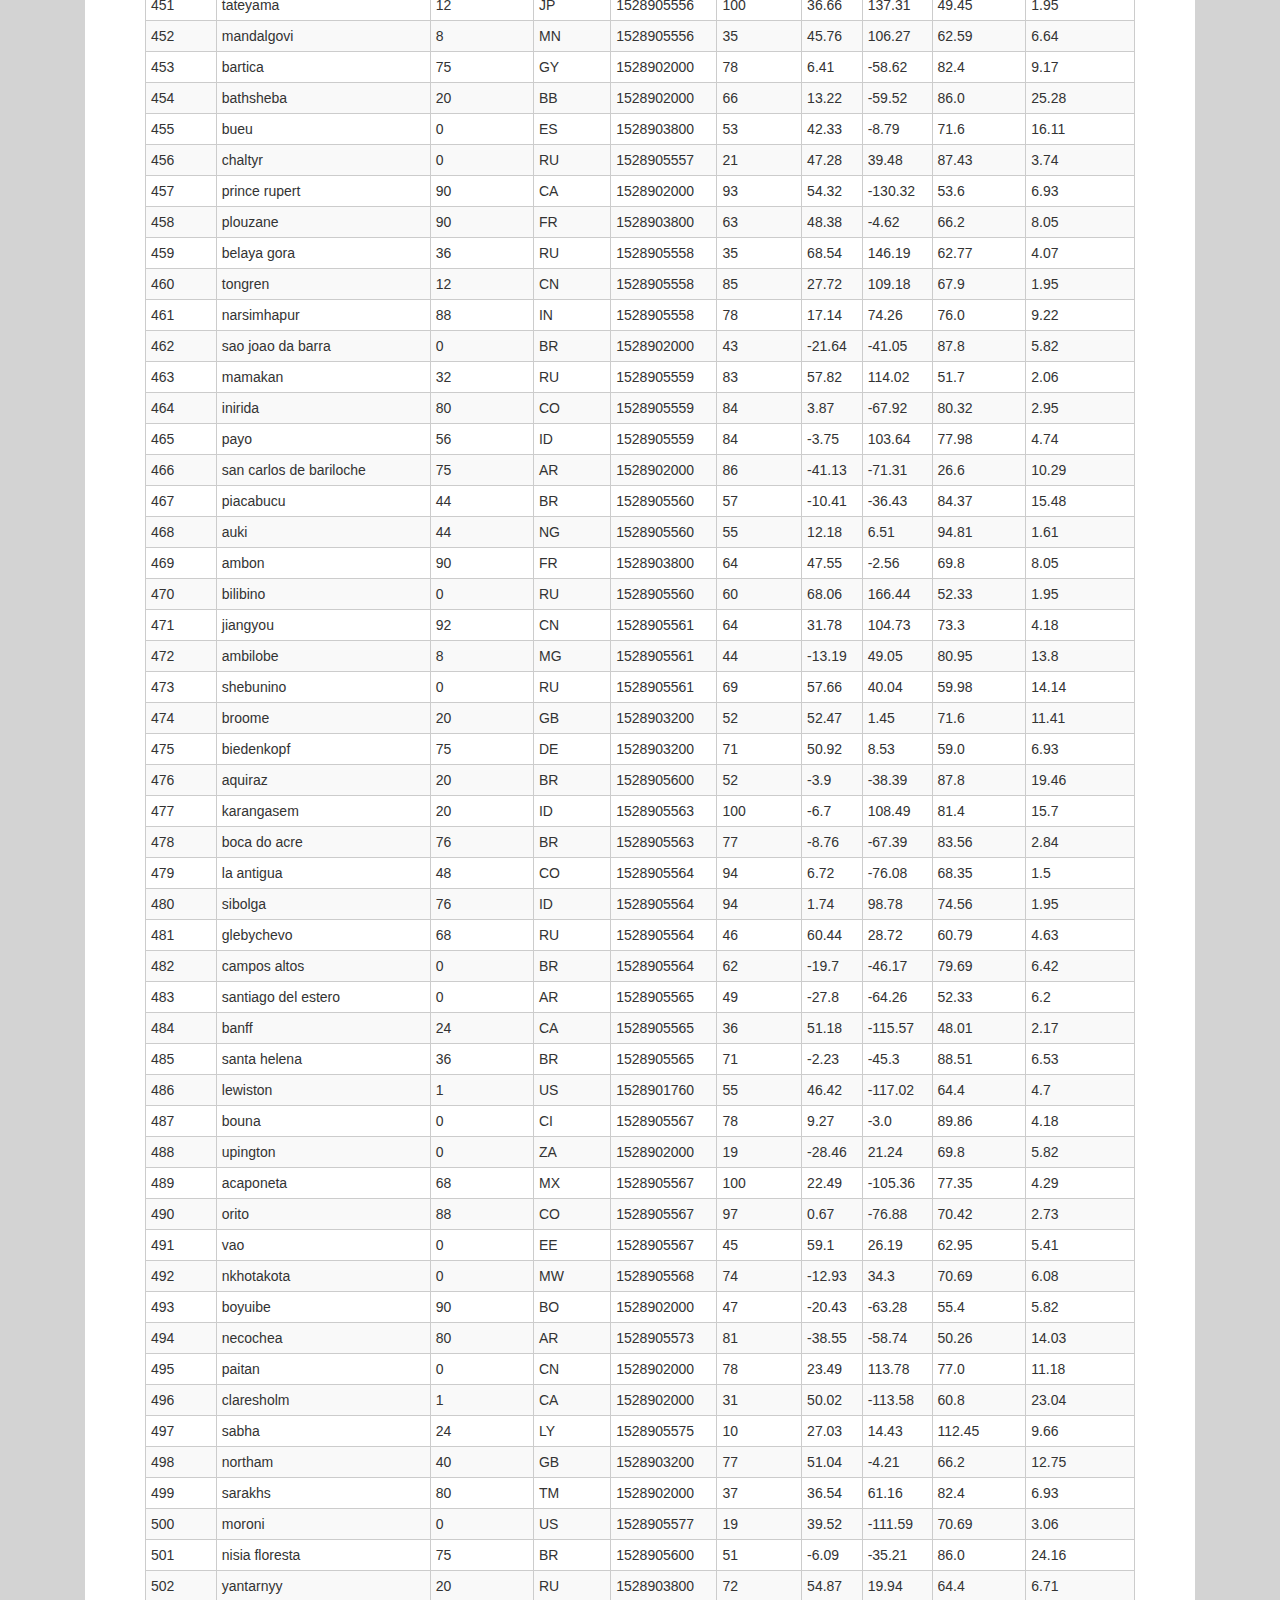
<file: data.html>
<!DOCTYPE html>
<html lang="en">

<head>
    <meta charset="UTF-8">
    <meta name="viewport" content="width=device-width, initial-scale=1.0">
    <meta http-equiv="X-UA-Compatible" content="ie=edge"> 
    <title>Web Visualization Dashboard</title>
    <link rel="stylesheet" href="https://maxcdn.bootstrapcdn.com/bootstrap/3.3.7/css/bootstrap.min.css" integrity="sha384-BVYiiSIFeK1dGmJRAkycuHAHRg32OmUcww7on3RYdg4Va+PmSTsz/K68vbdEjh4u" crossorigin="anonymous">
    <link rel="stylesheet" href="style.css">
</head>

<body>

    <nav class="navbar navbar-default">
        <div class="container-fluid">
            <div class="navbar-header">
                <button type="button" class="navbar-toggle collapsed" data-toggle="collapse" data-target="#bs-example-navbar-collapse-1" aria-expanded="false">
                    <span class="sr-only">Toggle navigation</span>
                    <span class="icon-bar"></span>
                    <span class="icon-bar"></span>
                    <span class="icon-bar"></span>
                </button>
                <a class="navbar-brand" href="index.html">Latitude</a>
            </div>
        
            <div class="collapse navbar-collapse" id="bs-example-navbar-collapse-1">
                <ul class="nav navbar-nav navbar-right">
                    <li class="dropdown">
                        <a href="#" class="dropdown-toggle" data-toggle="dropdown" role="button" aria-haspopup="true" aria-expanded="false">Plots <span class="caret"></span></a>
                        <ul class="dropdown-menu">
                            <li><a href="temperature.html">Temperature</a></li>
                            <li><a href="humidity.html">Humidity</a></li>
                            <li><a href="cloudiness.html">Cloudiness</a></li>
                            <li><a href="windspeed.html">Wind Speed</a></li>
                        </ul>
                    </li>
                    <li><a href="comparison.html">Comparison</a></li>
                    <li><a href="data.html">Data</a></li>
                </ul>
            </div>
        </div>
    </nav>

    <br><br>

    <div class="container-fluid">
        <div class="row">
            
        <div class="col-md-12">
        <div class="box box-single">
            <section id="summary">
                <h1>Data</h1><hr>
                <p>The following table includes all of the data used for plotting during this project:</p>
                
                <table class="tg table table-bordered table-condensed">
                    <tbody>
                    <tr>
                    <th class="tg-fymr">City_ID</th>
                    <th class="tg-fymr">City</th>
                    <th class="tg-fymr">Cloudiness</th>
                    <th class="tg-fymr">Country</th>
                    <th class="tg-fymr">Date</th>
                    <th class="tg-fymr">Humidity</th>
                    <th class="tg-fymr">Lat</th>
                    <th class="tg-fymr">Lng</th>
                    <th class="tg-fymr">Max Temp</th>
                    <th class="tg-fymr">Wind Speed</th>
                    </tr>
                    <tr>
                    <td class="tg-btxf">0</td>
                    <td class="tg-btxf">jacareacanga</td>
                    <td class="tg-btxf">0</td>
                    <td class="tg-btxf">BR</td>
                    <td class="tg-btxf">1528902000</td>
                    <td class="tg-btxf">62</td>
                    <td class="tg-btxf">-6.22</td>
                    <td class="tg-btxf">-57.76</td>
                    <td class="tg-btxf">89.6</td>
                    <td class="tg-btxf">6.93</td>
                    </tr>
                    <tr>
                    <td class="tg-0pky">1</td>
                    <td class="tg-0pky">kaitangata</td>
                    <td class="tg-0pky">100</td>
                    <td class="tg-0pky">NZ</td>
                    <td class="tg-0pky">1528905304</td>
                    <td class="tg-0pky">94</td>
                    <td class="tg-0pky">-46.28</td>
                    <td class="tg-0pky">169.85</td>
                    <td class="tg-0pky">42.61</td>
                    <td class="tg-0pky">5.64</td>
                    </tr>
                    <tr>
                    <td class="tg-btxf">2</td>
                    <td class="tg-btxf">goulburn</td>
                    <td class="tg-btxf">20</td>
                    <td class="tg-btxf">AU</td>
                    <td class="tg-btxf">1528905078</td>
                    <td class="tg-btxf">91</td>
                    <td class="tg-btxf">-34.75</td>
                    <td class="tg-btxf">149.72</td>
                    <td class="tg-btxf">44.32</td>
                    <td class="tg-btxf">10.11</td>
                    </tr>
                    <tr>
                    <td class="tg-0pky">3</td>
                    <td class="tg-0pky">lata</td>
                    <td class="tg-0pky">76</td>
                    <td class="tg-0pky">IN</td>
                    <td class="tg-0pky">1528905305</td>
                    <td class="tg-0pky">89</td>
                    <td class="tg-0pky">30.78</td>
                    <td class="tg-0pky">78.62</td>
                    <td class="tg-0pky">59.89</td>
                    <td class="tg-0pky">0.94</td>
                    </tr>
                    <tr>
                    <td class="tg-btxf">4</td>
                    <td class="tg-btxf">chokurdakh</td>
                    <td class="tg-btxf">0</td>
                    <td class="tg-btxf">RU</td>
                    <td class="tg-btxf">1528905306</td>
                    <td class="tg-btxf">88</td>
                    <td class="tg-btxf">70.62</td>
                    <td class="tg-btxf">147.9</td>
                    <td class="tg-btxf">32.17</td>
                    <td class="tg-btxf">2.95</td>
                    </tr>
                    <tr>
                    <td class="tg-0pky">5</td>
                    <td class="tg-0pky">martyush</td>
                    <td class="tg-0pky">92</td>
                    <td class="tg-0pky">RU</td>
                    <td class="tg-0pky">1528905306</td>
                    <td class="tg-0pky">94</td>
                    <td class="tg-0pky">56.4</td>
                    <td class="tg-0pky">61.89</td>
                    <td class="tg-0pky">55.03</td>
                    <td class="tg-0pky">9.33</td>
                    </tr>
                    <tr>
                    <td class="tg-btxf">6</td>
                    <td class="tg-btxf">hobart</td>
                    <td class="tg-btxf">20</td>
                    <td class="tg-btxf">AU</td>
                    <td class="tg-btxf">1528902000</td>
                    <td class="tg-btxf">87</td>
                    <td class="tg-btxf">-42.88</td>
                    <td class="tg-btxf">147.33</td>
                    <td class="tg-btxf">44.6</td>
                    <td class="tg-btxf">8.05</td>
                    </tr>
                    <tr>
                    <td class="tg-0pky">7</td>
                    <td class="tg-0pky">broken hill</td>
                    <td class="tg-0pky">0</td>
                    <td class="tg-0pky">AU</td>
                    <td class="tg-0pky">1528905311</td>
                    <td class="tg-0pky">88</td>
                    <td class="tg-0pky">-31.97</td>
                    <td class="tg-0pky">141.45</td>
                    <td class="tg-0pky">44.5</td>
                    <td class="tg-0pky">7.31</td>
                    </tr>
                    <tr>
                    <td class="tg-btxf">8</td>
                    <td class="tg-btxf">harnosand</td>
                    <td class="tg-btxf">0</td>
                    <td class="tg-btxf">SE</td>
                    <td class="tg-btxf">1528903200</td>
                    <td class="tg-btxf">44</td>
                    <td class="tg-btxf">62.63</td>
                    <td class="tg-btxf">17.94</td>
                    <td class="tg-btxf">60.8</td>
                    <td class="tg-btxf">13.87</td>
                    </tr>
                    <tr>
                    <td class="tg-0pky">9</td>
                    <td class="tg-0pky">tuatapere</td>
                    <td class="tg-0pky">0</td>
                    <td class="tg-0pky">NZ</td>
                    <td class="tg-0pky">1528905312</td>
                    <td class="tg-0pky">100</td>
                    <td class="tg-0pky">-46.13</td>
                    <td class="tg-0pky">167.69</td>
                    <td class="tg-0pky">38.92</td>
                    <td class="tg-0pky">3.4</td>
                    </tr>
                    <tr>
                    <td class="tg-btxf">10</td>
                    <td class="tg-btxf">puerto ayora</td>
                    <td class="tg-btxf">90</td>
                    <td class="tg-btxf">EC</td>
                    <td class="tg-btxf">1528902000</td>
                    <td class="tg-btxf">69</td>
                    <td class="tg-btxf">-0.74</td>
                    <td class="tg-btxf">-90.35</td>
                    <td class="tg-btxf">77.0</td>
                    <td class="tg-btxf">13.87</td>
                    </tr>
                    <tr>
                    <td class="tg-0pky">11</td>
                    <td class="tg-0pky">havre-saint-pierre</td>
                    <td class="tg-0pky">75</td>
                    <td class="tg-0pky">CA</td>
                    <td class="tg-0pky">1528902000</td>
                    <td class="tg-0pky">58</td>
                    <td class="tg-0pky">50.23</td>
                    <td class="tg-0pky">-63.6</td>
                    <td class="tg-0pky">53.6</td>
                    <td class="tg-0pky">19.46</td>
                    </tr>
                    <tr>
                    <td class="tg-btxf">12</td>
                    <td class="tg-btxf">punta arenas</td>
                    <td class="tg-btxf">0</td>
                    <td class="tg-btxf">CL</td>
                    <td class="tg-btxf">1528902000</td>
                    <td class="tg-btxf">100</td>
                    <td class="tg-btxf">-53.16</td>
                    <td class="tg-btxf">-70.91</td>
                    <td class="tg-btxf">35.6</td>
                    <td class="tg-btxf">9.17</td>
                    </tr>
                    <tr>
                    <td class="tg-0pky">13</td>
                    <td class="tg-0pky">tasiilaq</td>
                    <td class="tg-0pky">75</td>
                    <td class="tg-0pky">GL</td>
                    <td class="tg-0pky">1528901400</td>
                    <td class="tg-0pky">60</td>
                    <td class="tg-0pky">65.61</td>
                    <td class="tg-0pky">-37.64</td>
                    <td class="tg-0pky">39.2</td>
                    <td class="tg-0pky">2.24</td>
                    </tr>
                    <tr>
                    <td class="tg-btxf">14</td>
                    <td class="tg-btxf">chapais</td>
                    <td class="tg-btxf">40</td>
                    <td class="tg-btxf">CA</td>
                    <td class="tg-btxf">1528902000</td>
                    <td class="tg-btxf">38</td>
                    <td class="tg-btxf">49.78</td>
                    <td class="tg-btxf">-74.86</td>
                    <td class="tg-btxf">59.0</td>
                    <td class="tg-btxf">10.29</td>
                    </tr>
                    <tr>
                    <td class="tg-0pky">15</td>
                    <td class="tg-0pky">avarua</td>
                    <td class="tg-0pky">40</td>
                    <td class="tg-0pky">CK</td>
                    <td class="tg-0pky">1528902000</td>
                    <td class="tg-0pky">56</td>
                    <td class="tg-0pky">-21.21</td>
                    <td class="tg-0pky">-159.78</td>
                    <td class="tg-0pky">73.4</td>
                    <td class="tg-0pky">10.29</td>
                    </tr>
                    <tr>
                    <td class="tg-btxf">16</td>
                    <td class="tg-btxf">hofn</td>
                    <td class="tg-btxf">75</td>
                    <td class="tg-btxf">IS</td>
                    <td class="tg-btxf">1528902000</td>
                    <td class="tg-btxf">87</td>
                    <td class="tg-btxf">64.25</td>
                    <td class="tg-btxf">-15.21</td>
                    <td class="tg-btxf">51.8</td>
                    <td class="tg-btxf">8.05</td>
                    </tr>
                    <tr>
                    <td class="tg-0pky">17</td>
                    <td class="tg-0pky">yukamenskoye</td>
                    <td class="tg-0pky">92</td>
                    <td class="tg-0pky">RU</td>
                    <td class="tg-0pky">1528905315</td>
                    <td class="tg-0pky">98</td>
                    <td class="tg-0pky">57.89</td>
                    <td class="tg-0pky">52.24</td>
                    <td class="tg-0pky">56.65</td>
                    <td class="tg-0pky">10.22</td>
                    </tr>
                    <tr>
                    <td class="tg-btxf">18</td>
                    <td class="tg-btxf">khandbari</td>
                    <td class="tg-btxf">80</td>
                    <td class="tg-btxf">NP</td>
                    <td class="tg-btxf">1528905315</td>
                    <td class="tg-btxf">67</td>
                    <td class="tg-btxf">27.38</td>
                    <td class="tg-btxf">87.21</td>
                    <td class="tg-btxf">44.59</td>
                    <td class="tg-btxf">1.39</td>
                    </tr>
                    <tr>
                    <td class="tg-0pky">19</td>
                    <td class="tg-0pky">bethel</td>
                    <td class="tg-0pky">1</td>
                    <td class="tg-0pky">US</td>
                    <td class="tg-0pky">1528901580</td>
                    <td class="tg-0pky">93</td>
                    <td class="tg-0pky">60.79</td>
                    <td class="tg-0pky">-161.76</td>
                    <td class="tg-0pky">44.6</td>
                    <td class="tg-0pky">8.05</td>
                    </tr>
                    <tr>
                    <td class="tg-btxf">20</td>
                    <td class="tg-btxf">ushuaia</td>
                    <td class="tg-btxf">75</td>
                    <td class="tg-btxf">AR</td>
                    <td class="tg-btxf">1528902000</td>
                    <td class="tg-btxf">64</td>
                    <td class="tg-btxf">-54.81</td>
                    <td class="tg-btxf">-68.31</td>
                    <td class="tg-btxf">41.0</td>
                    <td class="tg-btxf">3.36</td>
                    </tr>
                    <tr>
                    <td class="tg-0pky">21</td>
                    <td class="tg-0pky">east london</td>
                    <td class="tg-0pky">0</td>
                    <td class="tg-0pky">ZA</td>
                    <td class="tg-0pky">1528902000</td>
                    <td class="tg-0pky">37</td>
                    <td class="tg-0pky">-33.02</td>
                    <td class="tg-0pky">27.91</td>
                    <td class="tg-0pky">69.8</td>
                    <td class="tg-0pky">5.82</td>
                    </tr>
                    <tr>
                    <td class="tg-btxf">22</td>
                    <td class="tg-btxf">bluff</td>
                    <td class="tg-btxf">76</td>
                    <td class="tg-btxf">AU</td>
                    <td class="tg-btxf">1528905321</td>
                    <td class="tg-btxf">76</td>
                    <td class="tg-btxf">-23.58</td>
                    <td class="tg-btxf">149.07</td>
                    <td class="tg-btxf">61.96</td>
                    <td class="tg-btxf">4.74</td>
                    </tr>
                    <tr>
                    <td class="tg-0pky">23</td>
                    <td class="tg-0pky">mount isa</td>
                    <td class="tg-0pky">75</td>
                    <td class="tg-0pky">AU</td>
                    <td class="tg-0pky">1528902000</td>
                    <td class="tg-0pky">100</td>
                    <td class="tg-0pky">-20.73</td>
                    <td class="tg-0pky">139.49</td>
                    <td class="tg-0pky">64.4</td>
                    <td class="tg-0pky">3.29</td>
                    </tr>
                    <tr>
                    <td class="tg-btxf">24</td>
                    <td class="tg-btxf">pevek</td>
                    <td class="tg-btxf">0</td>
                    <td class="tg-btxf">RU</td>
                    <td class="tg-btxf">1528905321</td>
                    <td class="tg-btxf">71</td>
                    <td class="tg-btxf">69.7</td>
                    <td class="tg-btxf">170.27</td>
                    <td class="tg-btxf">36.94</td>
                    <td class="tg-btxf">6.98</td>
                    </tr>
                    <tr>
                    <td class="tg-0pky">25</td>
                    <td class="tg-0pky">gao</td>
                    <td class="tg-0pky">24</td>
                    <td class="tg-0pky">ML</td>
                    <td class="tg-0pky">1528905321</td>
                    <td class="tg-0pky">16</td>
                    <td class="tg-0pky">16.28</td>
                    <td class="tg-0pky">-0.04</td>
                    <td class="tg-0pky">110.02</td>
                    <td class="tg-0pky">4.97</td>
                    </tr>
                    <tr>
                    <td class="tg-btxf">26</td>
                    <td class="tg-btxf">cabo san lucas</td>
                    <td class="tg-btxf">75</td>
                    <td class="tg-btxf">MX</td>
                    <td class="tg-btxf">1528901160</td>
                    <td class="tg-btxf">74</td>
                    <td class="tg-btxf">22.89</td>
                    <td class="tg-btxf">-109.91</td>
                    <td class="tg-btxf">84.2</td>
                    <td class="tg-btxf">10.29</td>
                    </tr>
                    <tr>
                    <td class="tg-0pky">27</td>
                    <td class="tg-0pky">sao filipe</td>
                    <td class="tg-0pky">0</td>
                    <td class="tg-0pky">CV</td>
                    <td class="tg-0pky">1528905323</td>
                    <td class="tg-0pky">88</td>
                    <td class="tg-0pky">14.9</td>
                    <td class="tg-0pky">-24.5</td>
                    <td class="tg-0pky">75.73</td>
                    <td class="tg-0pky">13.02</td>
                    </tr>
                    <tr>
                    <td class="tg-btxf">28</td>
                    <td class="tg-btxf">tiksi</td>
                    <td class="tg-btxf">44</td>
                    <td class="tg-btxf">RU</td>
                    <td class="tg-btxf">1528905298</td>
                    <td class="tg-btxf">58</td>
                    <td class="tg-btxf">71.64</td>
                    <td class="tg-btxf">128.87</td>
                    <td class="tg-btxf">57.73</td>
                    <td class="tg-btxf">10.11</td>
                    </tr>
                    <tr>
                    <td class="tg-0pky">29</td>
                    <td class="tg-0pky">busselton</td>
                    <td class="tg-0pky">92</td>
                    <td class="tg-0pky">AU</td>
                    <td class="tg-0pky">1528905323</td>
                    <td class="tg-0pky">100</td>
                    <td class="tg-0pky">-33.64</td>
                    <td class="tg-0pky">115.35</td>
                    <td class="tg-0pky">60.43</td>
                    <td class="tg-0pky">10.56</td>
                    </tr>
                    <tr>
                    <td class="tg-btxf">30</td>
                    <td class="tg-btxf">alofi</td>
                    <td class="tg-btxf">76</td>
                    <td class="tg-btxf">NU</td>
                    <td class="tg-btxf">1528902000</td>
                    <td class="tg-btxf">88</td>
                    <td class="tg-btxf">-19.06</td>
                    <td class="tg-btxf">-169.92</td>
                    <td class="tg-btxf">71.6</td>
                    <td class="tg-btxf">3.36</td>
                    </tr>
                    <tr>
                    <td class="tg-0pky">31</td>
                    <td class="tg-0pky">ola</td>
                    <td class="tg-0pky">75</td>
                    <td class="tg-0pky">RU</td>
                    <td class="tg-0pky">1528902000</td>
                    <td class="tg-0pky">100</td>
                    <td class="tg-0pky">59.58</td>
                    <td class="tg-0pky">151.3</td>
                    <td class="tg-0pky">42.8</td>
                    <td class="tg-0pky">7.76</td>
                    </tr>
                    <tr>
                    <td class="tg-btxf">32</td>
                    <td class="tg-btxf">atar</td>
                    <td class="tg-btxf">20</td>
                    <td class="tg-btxf">MR</td>
                    <td class="tg-btxf">1528902000</td>
                    <td class="tg-btxf">19</td>
                    <td class="tg-btxf">20.52</td>
                    <td class="tg-btxf">-13.05</td>
                    <td class="tg-btxf">91.4</td>
                    <td class="tg-btxf">9.17</td>
                    </tr>
                    <tr>
                    <td class="tg-0pky">33</td>
                    <td class="tg-0pky">rikitea</td>
                    <td class="tg-0pky">0</td>
                    <td class="tg-0pky">PF</td>
                    <td class="tg-0pky">1528905325</td>
                    <td class="tg-0pky">100</td>
                    <td class="tg-0pky">-23.12</td>
                    <td class="tg-0pky">-134.97</td>
                    <td class="tg-0pky">73.57</td>
                    <td class="tg-0pky">8.66</td>
                    </tr>
                    <tr>
                    <td class="tg-btxf">34</td>
                    <td class="tg-btxf">hermanus</td>
                    <td class="tg-btxf">0</td>
                    <td class="tg-btxf">ZA</td>
                    <td class="tg-btxf">1528905325</td>
                    <td class="tg-btxf">24</td>
                    <td class="tg-btxf">-34.42</td>
                    <td class="tg-btxf">19.24</td>
                    <td class="tg-btxf">77.17</td>
                    <td class="tg-btxf">8.66</td>
                    </tr>
                    <tr>
                    <td class="tg-0pky">35</td>
                    <td class="tg-0pky">ponta delgada</td>
                    <td class="tg-0pky">75</td>
                    <td class="tg-0pky">PT</td>
                    <td class="tg-0pky">1528903800</td>
                    <td class="tg-0pky">88</td>
                    <td class="tg-0pky">37.73</td>
                    <td class="tg-0pky">-25.67</td>
                    <td class="tg-0pky">71.6</td>
                    <td class="tg-0pky">12.75</td>
                    </tr>
                    <tr>
                    <td class="tg-btxf">36</td>
                    <td class="tg-btxf">bambari</td>
                    <td class="tg-btxf">24</td>
                    <td class="tg-btxf">CF</td>
                    <td class="tg-btxf">1528905326</td>
                    <td class="tg-btxf">84</td>
                    <td class="tg-btxf">5.77</td>
                    <td class="tg-btxf">20.68</td>
                    <td class="tg-btxf">81.85</td>
                    <td class="tg-btxf">7.65</td>
                    </tr>
                    <tr>
                    <td class="tg-0pky">37</td>
                    <td class="tg-0pky">cap malheureux</td>
                    <td class="tg-0pky">75</td>
                    <td class="tg-0pky">MU</td>
                    <td class="tg-0pky">1528902000</td>
                    <td class="tg-0pky">69</td>
                    <td class="tg-0pky">-19.98</td>
                    <td class="tg-0pky">57.61</td>
                    <td class="tg-0pky">75.2</td>
                    <td class="tg-0pky">14.99</td>
                    </tr>
                    <tr>
                    <td class="tg-btxf">38</td>
                    <td class="tg-btxf">puerto escondido</td>
                    <td class="tg-btxf">75</td>
                    <td class="tg-btxf">MX</td>
                    <td class="tg-btxf">1528901100</td>
                    <td class="tg-btxf">65</td>
                    <td class="tg-btxf">15.86</td>
                    <td class="tg-btxf">-97.07</td>
                    <td class="tg-btxf">80.6</td>
                    <td class="tg-btxf">3.36</td>
                    </tr>
                    <tr>
                    <td class="tg-0pky">39</td>
                    <td class="tg-0pky">qaanaaq</td>
                    <td class="tg-0pky">32</td>
                    <td class="tg-0pky">GL</td>
                    <td class="tg-0pky">1528905330</td>
                    <td class="tg-0pky">100</td>
                    <td class="tg-0pky">77.48</td>
                    <td class="tg-0pky">-69.36</td>
                    <td class="tg-0pky">31.45</td>
                    <td class="tg-0pky">6.31</td>
                    </tr>
                    <tr>
                    <td class="tg-btxf">40</td>
                    <td class="tg-btxf">new norfolk</td>
                    <td class="tg-btxf">20</td>
                    <td class="tg-btxf">AU</td>
                    <td class="tg-btxf">1528902000</td>
                    <td class="tg-btxf">87</td>
                    <td class="tg-btxf">-42.78</td>
                    <td class="tg-btxf">147.06</td>
                    <td class="tg-btxf">44.6</td>
                    <td class="tg-btxf">8.05</td>
                    </tr>
                    <tr>
                    <td class="tg-0pky">41</td>
                    <td class="tg-0pky">najran</td>
                    <td class="tg-0pky">40</td>
                    <td class="tg-0pky">SA</td>
                    <td class="tg-0pky">1528902000</td>
                    <td class="tg-0pky">13</td>
                    <td class="tg-0pky">17.54</td>
                    <td class="tg-0pky">44.22</td>
                    <td class="tg-0pky">98.6</td>
                    <td class="tg-0pky">11.41</td>
                    </tr>
                    <tr>
                    <td class="tg-btxf">42</td>
                    <td class="tg-btxf">isla mujeres</td>
                    <td class="tg-btxf">90</td>
                    <td class="tg-btxf">MX</td>
                    <td class="tg-btxf">1528904340</td>
                    <td class="tg-btxf">100</td>
                    <td class="tg-btxf">21.23</td>
                    <td class="tg-btxf">-86.73</td>
                    <td class="tg-btxf">75.2</td>
                    <td class="tg-btxf">16.11</td>
                    </tr>
                    <tr>
                    <td class="tg-0pky">43</td>
                    <td class="tg-0pky">mar del plata</td>
                    <td class="tg-0pky">0</td>
                    <td class="tg-0pky">AR</td>
                    <td class="tg-0pky">1528905297</td>
                    <td class="tg-0pky">100</td>
                    <td class="tg-0pky">-46.43</td>
                    <td class="tg-0pky">-67.52</td>
                    <td class="tg-0pky">32.53</td>
                    <td class="tg-0pky">7.31</td>
                    </tr>
                    <tr>
                    <td class="tg-btxf">44</td>
                    <td class="tg-btxf">provideniya</td>
                    <td class="tg-btxf">0</td>
                    <td class="tg-btxf">RU</td>
                    <td class="tg-btxf">1528905332</td>
                    <td class="tg-btxf">91</td>
                    <td class="tg-btxf">64.42</td>
                    <td class="tg-btxf">-173.23</td>
                    <td class="tg-btxf">40.63</td>
                    <td class="tg-btxf">10.78</td>
                    </tr>
                    <tr>
                    <td class="tg-0pky">45</td>
                    <td class="tg-0pky">jamestown</td>
                    <td class="tg-0pky">12</td>
                    <td class="tg-0pky">AU</td>
                    <td class="tg-0pky">1528905333</td>
                    <td class="tg-0pky">88</td>
                    <td class="tg-0pky">-33.21</td>
                    <td class="tg-0pky">138.6</td>
                    <td class="tg-0pky">43.15</td>
                    <td class="tg-0pky">10.89</td>
                    </tr>
                    <tr>
                    <td class="tg-btxf">46</td>
                    <td class="tg-btxf">medicine hat</td>
                    <td class="tg-btxf">20</td>
                    <td class="tg-btxf">CA</td>
                    <td class="tg-btxf">1528902000</td>
                    <td class="tg-btxf">34</td>
                    <td class="tg-btxf">50.04</td>
                    <td class="tg-btxf">-110.68</td>
                    <td class="tg-btxf">66.2</td>
                    <td class="tg-btxf">14.99</td>
                    </tr>
                    <tr>
                    <td class="tg-0pky">47</td>
                    <td class="tg-0pky">katsuura</td>
                    <td class="tg-0pky">8</td>
                    <td class="tg-0pky">JP</td>
                    <td class="tg-0pky">1528905334</td>
                    <td class="tg-0pky">88</td>
                    <td class="tg-0pky">33.93</td>
                    <td class="tg-0pky">134.5</td>
                    <td class="tg-0pky">62.05</td>
                    <td class="tg-0pky">7.54</td>
                    </tr>
                    <tr>
                    <td class="tg-btxf">48</td>
                    <td class="tg-btxf">aklavik</td>
                    <td class="tg-btxf">20</td>
                    <td class="tg-btxf">CA</td>
                    <td class="tg-btxf">1528902000</td>
                    <td class="tg-btxf">53</td>
                    <td class="tg-btxf">68.22</td>
                    <td class="tg-btxf">-135.01</td>
                    <td class="tg-btxf">51.8</td>
                    <td class="tg-btxf">11.41</td>
                    </tr>
                    <tr>
                    <td class="tg-0pky">49</td>
                    <td class="tg-0pky">tuktoyaktuk</td>
                    <td class="tg-0pky">20</td>
                    <td class="tg-0pky">CA</td>
                    <td class="tg-0pky">1528902000</td>
                    <td class="tg-0pky">61</td>
                    <td class="tg-0pky">69.44</td>
                    <td class="tg-0pky">-133.03</td>
                    <td class="tg-0pky">46.4</td>
                    <td class="tg-0pky">6.93</td>
                    </tr>
                    <tr>
                    <td class="tg-btxf">50</td>
                    <td class="tg-btxf">kapaa</td>
                    <td class="tg-btxf">90</td>
                    <td class="tg-btxf">US</td>
                    <td class="tg-btxf">1528901760</td>
                    <td class="tg-btxf">88</td>
                    <td class="tg-btxf">22.08</td>
                    <td class="tg-btxf">-159.32</td>
                    <td class="tg-btxf">75.2</td>
                    <td class="tg-btxf">14.99</td>
                    </tr>
                    <tr>
                    <td class="tg-0pky">51</td>
                    <td class="tg-0pky">mildura</td>
                    <td class="tg-0pky">0</td>
                    <td class="tg-0pky">AU</td>
                    <td class="tg-0pky">1528905300</td>
                    <td class="tg-0pky">92</td>
                    <td class="tg-0pky">-34.18</td>
                    <td class="tg-0pky">142.16</td>
                    <td class="tg-0pky">45.67</td>
                    <td class="tg-0pky">9.66</td>
                    </tr>
                    <tr>
                    <td class="tg-btxf">52</td>
                    <td class="tg-btxf">souillac</td>
                    <td class="tg-btxf">75</td>
                    <td class="tg-btxf">FR</td>
                    <td class="tg-btxf">1528903800</td>
                    <td class="tg-btxf">49</td>
                    <td class="tg-btxf">45.6</td>
                    <td class="tg-btxf">-0.6</td>
                    <td class="tg-btxf">73.4</td>
                    <td class="tg-btxf">10.29</td>
                    </tr>
                    <tr>
                    <td class="tg-0pky">53</td>
                    <td class="tg-0pky">lorengau</td>
                    <td class="tg-0pky">100</td>
                    <td class="tg-0pky">PG</td>
                    <td class="tg-0pky">1528905336</td>
                    <td class="tg-0pky">100</td>
                    <td class="tg-0pky">-2.02</td>
                    <td class="tg-0pky">147.27</td>
                    <td class="tg-0pky">80.59</td>
                    <td class="tg-0pky">3.85</td>
                    </tr>
                    <tr>
                    <td class="tg-btxf">54</td>
                    <td class="tg-btxf">praia</td>
                    <td class="tg-btxf">20</td>
                    <td class="tg-btxf">BR</td>
                    <td class="tg-btxf">1528902000</td>
                    <td class="tg-btxf">47</td>
                    <td class="tg-btxf">-20.25</td>
                    <td class="tg-btxf">-43.81</td>
                    <td class="tg-btxf">82.4</td>
                    <td class="tg-btxf">3.36</td>
                    </tr>
                    <tr>
                    <td class="tg-0pky">55</td>
                    <td class="tg-0pky">port alfred</td>
                    <td class="tg-0pky">0</td>
                    <td class="tg-0pky">ZA</td>
                    <td class="tg-0pky">1528905338</td>
                    <td class="tg-0pky">50</td>
                    <td class="tg-0pky">-33.59</td>
                    <td class="tg-0pky">26.89</td>
                    <td class="tg-0pky">76.54</td>
                    <td class="tg-0pky">7.2</td>
                    </tr>
                    <tr>
                    <td class="tg-btxf">56</td>
                    <td class="tg-btxf">barranca</td>
                    <td class="tg-btxf">0</td>
                    <td class="tg-btxf">PE</td>
                    <td class="tg-btxf">1528905339</td>
                    <td class="tg-btxf">98</td>
                    <td class="tg-btxf">-10.75</td>
                    <td class="tg-btxf">-77.76</td>
                    <td class="tg-btxf">61.87</td>
                    <td class="tg-btxf">9.89</td>
                    </tr>
                    <tr>
                    <td class="tg-0pky">57</td>
                    <td class="tg-0pky">nome</td>
                    <td class="tg-0pky">40</td>
                    <td class="tg-0pky">US</td>
                    <td class="tg-0pky">1528902900</td>
                    <td class="tg-0pky">70</td>
                    <td class="tg-0pky">30.04</td>
                    <td class="tg-0pky">-94.42</td>
                    <td class="tg-0pky">87.8</td>
                    <td class="tg-0pky">3.36</td>
                    </tr>
                    <tr>
                    <td class="tg-btxf">58</td>
                    <td class="tg-btxf">matay</td>
                    <td class="tg-btxf">0</td>
                    <td class="tg-btxf">EG</td>
                    <td class="tg-btxf">1528905339</td>
                    <td class="tg-btxf">23</td>
                    <td class="tg-btxf">28.42</td>
                    <td class="tg-btxf">30.79</td>
                    <td class="tg-btxf">97.69</td>
                    <td class="tg-btxf">6.98</td>
                    </tr>
                    <tr>
                    <td class="tg-0pky">59</td>
                    <td class="tg-0pky">saskylakh</td>
                    <td class="tg-0pky">48</td>
                    <td class="tg-0pky">RU</td>
                    <td class="tg-0pky">1528905339</td>
                    <td class="tg-0pky">55</td>
                    <td class="tg-0pky">71.97</td>
                    <td class="tg-0pky">114.09</td>
                    <td class="tg-0pky">59.53</td>
                    <td class="tg-0pky">5.86</td>
                    </tr>
                    <tr>
                    <td class="tg-btxf">60</td>
                    <td class="tg-btxf">itarema</td>
                    <td class="tg-btxf">0</td>
                    <td class="tg-btxf">BR</td>
                    <td class="tg-btxf">1528905340</td>
                    <td class="tg-btxf">61</td>
                    <td class="tg-btxf">-2.92</td>
                    <td class="tg-btxf">-39.92</td>
                    <td class="tg-btxf">88.33</td>
                    <td class="tg-btxf">12.57</td>
                    </tr>
                    <tr>
                    <td class="tg-0pky">61</td>
                    <td class="tg-0pky">butaritari</td>
                    <td class="tg-0pky">56</td>
                    <td class="tg-0pky">KI</td>
                    <td class="tg-0pky">1528905340</td>
                    <td class="tg-0pky">100</td>
                    <td class="tg-0pky">3.07</td>
                    <td class="tg-0pky">172.79</td>
                    <td class="tg-0pky">81.13</td>
                    <td class="tg-0pky">7.31</td>
                    </tr>
                    <tr>
                    <td class="tg-btxf">62</td>
                    <td class="tg-btxf">peniche</td>
                    <td class="tg-btxf">20</td>
                    <td class="tg-btxf">PT</td>
                    <td class="tg-btxf">1528903800</td>
                    <td class="tg-btxf">64</td>
                    <td class="tg-btxf">39.36</td>
                    <td class="tg-btxf">-9.38</td>
                    <td class="tg-btxf">75.2</td>
                    <td class="tg-btxf">12.75</td>
                    </tr>
                    <tr>
                    <td class="tg-0pky">63</td>
                    <td class="tg-0pky">beloha</td>
                    <td class="tg-0pky">0</td>
                    <td class="tg-0pky">MG</td>
                    <td class="tg-0pky">1528905340</td>
                    <td class="tg-0pky">57</td>
                    <td class="tg-0pky">-25.17</td>
                    <td class="tg-0pky">45.06</td>
                    <td class="tg-0pky">71.95</td>
                    <td class="tg-0pky">16.37</td>
                    </tr>
                    <tr>
                    <td class="tg-btxf">64</td>
                    <td class="tg-btxf">anadyr</td>
                    <td class="tg-btxf">0</td>
                    <td class="tg-btxf">RU</td>
                    <td class="tg-btxf">1528902000</td>
                    <td class="tg-btxf">57</td>
                    <td class="tg-btxf">64.73</td>
                    <td class="tg-btxf">177.51</td>
                    <td class="tg-btxf">48.2</td>
                    <td class="tg-btxf">4.47</td>
                    </tr>
                    <tr>
                    <td class="tg-0pky">65</td>
                    <td class="tg-0pky">luderitz</td>
                    <td class="tg-0pky">12</td>
                    <td class="tg-0pky">NA</td>
                    <td class="tg-0pky">1528905342</td>
                    <td class="tg-0pky">64</td>
                    <td class="tg-0pky">-26.65</td>
                    <td class="tg-0pky">15.16</td>
                    <td class="tg-0pky">64.03</td>
                    <td class="tg-0pky">17.38</td>
                    </tr>
                    <tr>
                    <td class="tg-btxf">66</td>
                    <td class="tg-btxf">rochester</td>
                    <td class="tg-btxf">1</td>
                    <td class="tg-btxf">US</td>
                    <td class="tg-btxf">1528902960</td>
                    <td class="tg-btxf">37</td>
                    <td class="tg-btxf">44.02</td>
                    <td class="tg-btxf">-92.46</td>
                    <td class="tg-btxf">73.4</td>
                    <td class="tg-btxf">6.93</td>
                    </tr>
                    <tr>
                    <td class="tg-0pky">67</td>
                    <td class="tg-0pky">bosaso</td>
                    <td class="tg-0pky">0</td>
                    <td class="tg-0pky">SO</td>
                    <td class="tg-0pky">1528905347</td>
                    <td class="tg-0pky">86</td>
                    <td class="tg-0pky">11.28</td>
                    <td class="tg-0pky">49.18</td>
                    <td class="tg-0pky">89.77</td>
                    <td class="tg-0pky">3.96</td>
                    </tr>
                    <tr>
                    <td class="tg-btxf">68</td>
                    <td class="tg-btxf">faanui</td>
                    <td class="tg-btxf">0</td>
                    <td class="tg-btxf">PF</td>
                    <td class="tg-btxf">1528905347</td>
                    <td class="tg-btxf">100</td>
                    <td class="tg-btxf">-16.48</td>
                    <td class="tg-btxf">-151.75</td>
                    <td class="tg-btxf">79.96</td>
                    <td class="tg-btxf">11.79</td>
                    </tr>
                    <tr>
                    <td class="tg-0pky">69</td>
                    <td class="tg-0pky">grindavik</td>
                    <td class="tg-0pky">75</td>
                    <td class="tg-0pky">IS</td>
                    <td class="tg-0pky">1528902000</td>
                    <td class="tg-0pky">70</td>
                    <td class="tg-0pky">63.84</td>
                    <td class="tg-0pky">-22.43</td>
                    <td class="tg-0pky">48.2</td>
                    <td class="tg-0pky">5.82</td>
                    </tr>
                    <tr>
                    <td class="tg-btxf">70</td>
                    <td class="tg-btxf">margate</td>
                    <td class="tg-btxf">20</td>
                    <td class="tg-btxf">AU</td>
                    <td class="tg-btxf">1528902000</td>
                    <td class="tg-btxf">87</td>
                    <td class="tg-btxf">-43.03</td>
                    <td class="tg-btxf">147.26</td>
                    <td class="tg-btxf">44.6</td>
                    <td class="tg-btxf">8.05</td>
                    </tr>
                    <tr>
                    <td class="tg-0pky">71</td>
                    <td class="tg-0pky">marsh harbour</td>
                    <td class="tg-0pky">88</td>
                    <td class="tg-0pky">BS</td>
                    <td class="tg-0pky">1528905349</td>
                    <td class="tg-0pky">95</td>
                    <td class="tg-0pky">26.54</td>
                    <td class="tg-0pky">-77.06</td>
                    <td class="tg-0pky">82.39</td>
                    <td class="tg-0pky">10.0</td>
                    </tr>
                    <tr>
                    <td class="tg-btxf">72</td>
                    <td class="tg-btxf">comodoro rivadavia</td>
                    <td class="tg-btxf">40</td>
                    <td class="tg-btxf">AR</td>
                    <td class="tg-btxf">1528902000</td>
                    <td class="tg-btxf">60</td>
                    <td class="tg-btxf">-45.87</td>
                    <td class="tg-btxf">-67.48</td>
                    <td class="tg-btxf">42.8</td>
                    <td class="tg-btxf">9.17</td>
                    </tr>
                    <tr>
                    <td class="tg-0pky">73</td>
                    <td class="tg-0pky">upernavik</td>
                    <td class="tg-0pky">92</td>
                    <td class="tg-0pky">GL</td>
                    <td class="tg-0pky">1528905350</td>
                    <td class="tg-0pky">100</td>
                    <td class="tg-0pky">72.79</td>
                    <td class="tg-0pky">-56.15</td>
                    <td class="tg-0pky">29.29</td>
                    <td class="tg-0pky">3.74</td>
                    </tr>
                    <tr>
                    <td class="tg-btxf">74</td>
                    <td class="tg-btxf">uige</td>
                    <td class="tg-btxf">0</td>
                    <td class="tg-btxf">AO</td>
                    <td class="tg-btxf">1528905350</td>
                    <td class="tg-btxf">29</td>
                    <td class="tg-btxf">-7.61</td>
                    <td class="tg-btxf">15.06</td>
                    <td class="tg-btxf">86.8</td>
                    <td class="tg-btxf">3.18</td>
                    </tr>
                    <tr>
                    <td class="tg-0pky">75</td>
                    <td class="tg-0pky">bredasdorp</td>
                    <td class="tg-0pky">0</td>
                    <td class="tg-0pky">ZA</td>
                    <td class="tg-0pky">1528902000</td>
                    <td class="tg-0pky">23</td>
                    <td class="tg-0pky">-34.53</td>
                    <td class="tg-0pky">20.04</td>
                    <td class="tg-0pky">82.4</td>
                    <td class="tg-0pky">5.82</td>
                    </tr>
                    <tr>
                    <td class="tg-btxf">76</td>
                    <td class="tg-btxf">bodden town</td>
                    <td class="tg-btxf">40</td>
                    <td class="tg-btxf">KY</td>
                    <td class="tg-btxf">1528902000</td>
                    <td class="tg-btxf">78</td>
                    <td class="tg-btxf">19.28</td>
                    <td class="tg-btxf">-81.25</td>
                    <td class="tg-btxf">80.6</td>
                    <td class="tg-btxf">16.11</td>
                    </tr>
                    <tr>
                    <td class="tg-0pky">77</td>
                    <td class="tg-0pky">guerrero negro</td>
                    <td class="tg-0pky">44</td>
                    <td class="tg-0pky">MX</td>
                    <td class="tg-0pky">1528905350</td>
                    <td class="tg-0pky">88</td>
                    <td class="tg-0pky">27.97</td>
                    <td class="tg-0pky">-114.04</td>
                    <td class="tg-0pky">63.85</td>
                    <td class="tg-0pky">3.74</td>
                    </tr>
                    <tr>
                    <td class="tg-btxf">78</td>
                    <td class="tg-btxf">bilma</td>
                    <td class="tg-btxf">0</td>
                    <td class="tg-btxf">NE</td>
                    <td class="tg-btxf">1528905351</td>
                    <td class="tg-btxf">12</td>
                    <td class="tg-btxf">18.69</td>
                    <td class="tg-btxf">12.92</td>
                    <td class="tg-btxf">110.47</td>
                    <td class="tg-btxf">4.63</td>
                    </tr>
                    <tr>
                    <td class="tg-0pky">79</td>
                    <td class="tg-0pky">carnarvon</td>
                    <td class="tg-0pky">0</td>
                    <td class="tg-0pky">ZA</td>
                    <td class="tg-0pky">1528905351</td>
                    <td class="tg-0pky">30</td>
                    <td class="tg-0pky">-30.97</td>
                    <td class="tg-0pky">22.13</td>
                    <td class="tg-0pky">60.43</td>
                    <td class="tg-0pky">14.25</td>
                    </tr>
                    <tr>
                    <td class="tg-btxf">80</td>
                    <td class="tg-btxf">ponta do sol</td>
                    <td class="tg-btxf">12</td>
                    <td class="tg-btxf">BR</td>
                    <td class="tg-btxf">1528905352</td>
                    <td class="tg-btxf">72</td>
                    <td class="tg-btxf">-20.63</td>
                    <td class="tg-btxf">-46.0</td>
                    <td class="tg-btxf">78.25</td>
                    <td class="tg-btxf">3.96</td>
                    </tr>
                    <tr>
                    <td class="tg-0pky">81</td>
                    <td class="tg-0pky">vila franca do campo</td>
                    <td class="tg-0pky">75</td>
                    <td class="tg-0pky">PT</td>
                    <td class="tg-0pky">1528903800</td>
                    <td class="tg-0pky">88</td>
                    <td class="tg-0pky">37.72</td>
                    <td class="tg-0pky">-25.43</td>
                    <td class="tg-0pky">71.6</td>
                    <td class="tg-0pky">12.75</td>
                    </tr>
                    <tr>
                    <td class="tg-btxf">82</td>
                    <td class="tg-btxf">puerto del rosario</td>
                    <td class="tg-btxf">20</td>
                    <td class="tg-btxf">ES</td>
                    <td class="tg-btxf">1528903800</td>
                    <td class="tg-btxf">60</td>
                    <td class="tg-btxf">28.5</td>
                    <td class="tg-btxf">-13.86</td>
                    <td class="tg-btxf">73.4</td>
                    <td class="tg-btxf">17.22</td>
                    </tr>
                    <tr>
                    <td class="tg-0pky">83</td>
                    <td class="tg-0pky">sitka</td>
                    <td class="tg-0pky">20</td>
                    <td class="tg-0pky">US</td>
                    <td class="tg-0pky">1528905353</td>
                    <td class="tg-0pky">92</td>
                    <td class="tg-0pky">37.17</td>
                    <td class="tg-0pky">-99.65</td>
                    <td class="tg-0pky">74.02</td>
                    <td class="tg-0pky">5.97</td>
                    </tr>
                    <tr>
                    <td class="tg-btxf">84</td>
                    <td class="tg-btxf">camacha</td>
                    <td class="tg-btxf">75</td>
                    <td class="tg-btxf">PT</td>
                    <td class="tg-btxf">1528903800</td>
                    <td class="tg-btxf">72</td>
                    <td class="tg-btxf">33.08</td>
                    <td class="tg-btxf">-16.33</td>
                    <td class="tg-btxf">68.0</td>
                    <td class="tg-btxf">16.11</td>
                    </tr>
                    <tr>
                    <td class="tg-0pky">85</td>
                    <td class="tg-0pky">saint-philippe</td>
                    <td class="tg-0pky">1</td>
                    <td class="tg-0pky">CA</td>
                    <td class="tg-0pky">1528902900</td>
                    <td class="tg-0pky">54</td>
                    <td class="tg-0pky">45.36</td>
                    <td class="tg-0pky">-73.48</td>
                    <td class="tg-0pky">78.8</td>
                    <td class="tg-0pky">11.41</td>
                    </tr>
                    <tr>
                    <td class="tg-btxf">86</td>
                    <td class="tg-btxf">port blair</td>
                    <td class="tg-btxf">92</td>
                    <td class="tg-btxf">IN</td>
                    <td class="tg-btxf">1528905357</td>
                    <td class="tg-btxf">97</td>
                    <td class="tg-btxf">11.67</td>
                    <td class="tg-btxf">92.75</td>
                    <td class="tg-btxf">84.37</td>
                    <td class="tg-btxf">25.1</td>
                    </tr>
                    <tr>
                    <td class="tg-0pky">87</td>
                    <td class="tg-0pky">albany</td>
                    <td class="tg-0pky">90</td>
                    <td class="tg-0pky">US</td>
                    <td class="tg-0pky">1528903860</td>
                    <td class="tg-0pky">68</td>
                    <td class="tg-0pky">42.65</td>
                    <td class="tg-0pky">-73.75</td>
                    <td class="tg-0pky">69.8</td>
                    <td class="tg-0pky">3.36</td>
                    </tr>
                    <tr>
                    <td class="tg-btxf">88</td>
                    <td class="tg-btxf">barrow</td>
                    <td class="tg-btxf">88</td>
                    <td class="tg-btxf">AR</td>
                    <td class="tg-btxf">1528905182</td>
                    <td class="tg-btxf">72</td>
                    <td class="tg-btxf">-38.31</td>
                    <td class="tg-btxf">-60.23</td>
                    <td class="tg-btxf">50.26</td>
                    <td class="tg-btxf">8.21</td>
                    </tr>
                    <tr>
                    <td class="tg-0pky">89</td>
                    <td class="tg-0pky">qorveh</td>
                    <td class="tg-0pky">92</td>
                    <td class="tg-0pky">IR</td>
                    <td class="tg-0pky">1528905357</td>
                    <td class="tg-0pky">22</td>
                    <td class="tg-0pky">35.17</td>
                    <td class="tg-0pky">47.8</td>
                    <td class="tg-0pky">76.72</td>
                    <td class="tg-0pky">3.18</td>
                    </tr>
                    <tr>
                    <td class="tg-btxf">90</td>
                    <td class="tg-btxf">san jeronimo</td>
                    <td class="tg-btxf">90</td>
                    <td class="tg-btxf">PE</td>
                    <td class="tg-btxf">1528902000</td>
                    <td class="tg-btxf">81</td>
                    <td class="tg-btxf">-13.65</td>
                    <td class="tg-btxf">-73.37</td>
                    <td class="tg-btxf">46.4</td>
                    <td class="tg-btxf">2.39</td>
                    </tr>
                    <tr>
                    <td class="tg-0pky">91</td>
                    <td class="tg-0pky">mataura</td>
                    <td class="tg-0pky">24</td>
                    <td class="tg-0pky">NZ</td>
                    <td class="tg-0pky">1528905299</td>
                    <td class="tg-0pky">79</td>
                    <td class="tg-0pky">-46.19</td>
                    <td class="tg-0pky">168.86</td>
                    <td class="tg-0pky">25.69</td>
                    <td class="tg-0pky">3.18</td>
                    </tr>
                    <tr>
                    <td class="tg-btxf">92</td>
                    <td class="tg-btxf">buala</td>
                    <td class="tg-btxf">64</td>
                    <td class="tg-btxf">SB</td>
                    <td class="tg-btxf">1528905359</td>
                    <td class="tg-btxf">100</td>
                    <td class="tg-btxf">-8.15</td>
                    <td class="tg-btxf">159.59</td>
                    <td class="tg-btxf">78.7</td>
                    <td class="tg-btxf">4.18</td>
                    </tr>
                    <tr>
                    <td class="tg-0pky">93</td>
                    <td class="tg-0pky">eyl</td>
                    <td class="tg-0pky">20</td>
                    <td class="tg-0pky">SO</td>
                    <td class="tg-0pky">1528905359</td>
                    <td class="tg-0pky">57</td>
                    <td class="tg-0pky">7.98</td>
                    <td class="tg-0pky">49.82</td>
                    <td class="tg-0pky">86.62</td>
                    <td class="tg-0pky">22.41</td>
                    </tr>
                    <tr>
                    <td class="tg-btxf">94</td>
                    <td class="tg-btxf">abu dhabi</td>
                    <td class="tg-btxf">0</td>
                    <td class="tg-btxf">AE</td>
                    <td class="tg-btxf">1528902000</td>
                    <td class="tg-btxf">29</td>
                    <td class="tg-btxf">24.47</td>
                    <td class="tg-btxf">54.37</td>
                    <td class="tg-btxf">98.6</td>
                    <td class="tg-btxf">16.11</td>
                    </tr>
                    <tr>
                    <td class="tg-0pky">95</td>
                    <td class="tg-0pky">tahe</td>
                    <td class="tg-0pky">92</td>
                    <td class="tg-0pky">CN</td>
                    <td class="tg-0pky">1528905359</td>
                    <td class="tg-0pky">98</td>
                    <td class="tg-0pky">52.34</td>
                    <td class="tg-0pky">124.71</td>
                    <td class="tg-0pky">51.43</td>
                    <td class="tg-0pky">2.17</td>
                    </tr>
                    <tr>
                    <td class="tg-btxf">96</td>
                    <td class="tg-btxf">chuy</td>
                    <td class="tg-btxf">80</td>
                    <td class="tg-btxf">UY</td>
                    <td class="tg-btxf">1528905099</td>
                    <td class="tg-btxf">93</td>
                    <td class="tg-btxf">-33.69</td>
                    <td class="tg-btxf">-53.46</td>
                    <td class="tg-btxf">52.87</td>
                    <td class="tg-btxf">28.9</td>
                    </tr>
                    <tr>
                    <td class="tg-0pky">97</td>
                    <td class="tg-0pky">dzerzhinskoye</td>
                    <td class="tg-0pky">8</td>
                    <td class="tg-0pky">RU</td>
                    <td class="tg-0pky">1528905360</td>
                    <td class="tg-0pky">69</td>
                    <td class="tg-0pky">56.84</td>
                    <td class="tg-0pky">95.22</td>
                    <td class="tg-0pky">65.11</td>
                    <td class="tg-0pky">3.85</td>
                    </tr>
                    <tr>
                    <td class="tg-btxf">98</td>
                    <td class="tg-btxf">vanavara</td>
                    <td class="tg-btxf">0</td>
                    <td class="tg-btxf">RU</td>
                    <td class="tg-btxf">1528905360</td>
                    <td class="tg-btxf">50</td>
                    <td class="tg-btxf">60.35</td>
                    <td class="tg-btxf">102.28</td>
                    <td class="tg-btxf">64.21</td>
                    <td class="tg-btxf">5.64</td>
                    </tr>
                    <tr>
                    <td class="tg-0pky">99</td>
                    <td class="tg-0pky">muros</td>
                    <td class="tg-0pky">40</td>
                    <td class="tg-0pky">ES</td>
                    <td class="tg-0pky">1528903800</td>
                    <td class="tg-0pky">72</td>
                    <td class="tg-0pky">42.77</td>
                    <td class="tg-0pky">-9.06</td>
                    <td class="tg-0pky">66.2</td>
                    <td class="tg-0pky">10.29</td>
                    </tr>
                    <tr>
                    <td class="tg-btxf">100</td>
                    <td class="tg-btxf">auchel</td>
                    <td class="tg-btxf">0</td>
                    <td class="tg-btxf">FR</td>
                    <td class="tg-btxf">1528903800</td>
                    <td class="tg-btxf">49</td>
                    <td class="tg-btxf">50.51</td>
                    <td class="tg-btxf">2.47</td>
                    <td class="tg-btxf">68.0</td>
                    <td class="tg-btxf">3.36</td>
                    </tr>
                    <tr>
                    <td class="tg-0pky">101</td>
                    <td class="tg-0pky">bubaque</td>
                    <td class="tg-0pky">40</td>
                    <td class="tg-0pky">GW</td>
                    <td class="tg-0pky">1528902000</td>
                    <td class="tg-0pky">55</td>
                    <td class="tg-0pky">11.28</td>
                    <td class="tg-0pky">-15.83</td>
                    <td class="tg-0pky">91.4</td>
                    <td class="tg-0pky">11.41</td>
                    </tr>
                    <tr>
                    <td class="tg-btxf">102</td>
                    <td class="tg-btxf">khatanga</td>
                    <td class="tg-btxf">8</td>
                    <td class="tg-btxf">RU</td>
                    <td class="tg-btxf">1528905361</td>
                    <td class="tg-btxf">65</td>
                    <td class="tg-btxf">71.98</td>
                    <td class="tg-btxf">102.47</td>
                    <td class="tg-btxf">60.97</td>
                    <td class="tg-btxf">4.63</td>
                    </tr>
                    <tr>
                    <td class="tg-0pky">103</td>
                    <td class="tg-0pky">los banos</td>
                    <td class="tg-0pky">1</td>
                    <td class="tg-0pky">US</td>
                    <td class="tg-0pky">1528904100</td>
                    <td class="tg-0pky">67</td>
                    <td class="tg-0pky">37.06</td>
                    <td class="tg-0pky">-120.85</td>
                    <td class="tg-0pky">75.2</td>
                    <td class="tg-0pky">4.74</td>
                    </tr>
                    <tr>
                    <td class="tg-btxf">104</td>
                    <td class="tg-btxf">labuhan</td>
                    <td class="tg-btxf">12</td>
                    <td class="tg-btxf">ID</td>
                    <td class="tg-btxf">1528905361</td>
                    <td class="tg-btxf">95</td>
                    <td class="tg-btxf">-2.54</td>
                    <td class="tg-btxf">115.51</td>
                    <td class="tg-btxf">72.94</td>
                    <td class="tg-btxf">1.83</td>
                    </tr>
                    <tr>
                    <td class="tg-0pky">105</td>
                    <td class="tg-0pky">saint-paul</td>
                    <td class="tg-0pky">75</td>
                    <td class="tg-0pky">FR</td>
                    <td class="tg-0pky">1528903800</td>
                    <td class="tg-0pky">56</td>
                    <td class="tg-0pky">45.22</td>
                    <td class="tg-0pky">1.9</td>
                    <td class="tg-0pky">68.0</td>
                    <td class="tg-0pky">14.99</td>
                    </tr>
                    <tr>
                    <td class="tg-btxf">106</td>
                    <td class="tg-btxf">petatlan</td>
                    <td class="tg-btxf">90</td>
                    <td class="tg-btxf">MX</td>
                    <td class="tg-btxf">1528901220</td>
                    <td class="tg-btxf">74</td>
                    <td class="tg-btxf">17.52</td>
                    <td class="tg-btxf">-101.27</td>
                    <td class="tg-btxf">84.2</td>
                    <td class="tg-btxf">1.83</td>
                    </tr>
                    <tr>
                    <td class="tg-0pky">107</td>
                    <td class="tg-0pky">baykit</td>
                    <td class="tg-0pky">36</td>
                    <td class="tg-0pky">RU</td>
                    <td class="tg-0pky">1528905366</td>
                    <td class="tg-0pky">68</td>
                    <td class="tg-0pky">61.68</td>
                    <td class="tg-0pky">96.39</td>
                    <td class="tg-0pky">63.94</td>
                    <td class="tg-0pky">4.29</td>
                    </tr>
                    <tr>
                    <td class="tg-btxf">108</td>
                    <td class="tg-btxf">dalby</td>
                    <td class="tg-btxf">75</td>
                    <td class="tg-btxf">AU</td>
                    <td class="tg-btxf">1528902000</td>
                    <td class="tg-btxf">93</td>
                    <td class="tg-btxf">-27.18</td>
                    <td class="tg-btxf">151.26</td>
                    <td class="tg-btxf">53.6</td>
                    <td class="tg-btxf">2.24</td>
                    </tr>
                    <tr>
                    <td class="tg-0pky">109</td>
                    <td class="tg-0pky">yellowknife</td>
                    <td class="tg-0pky">90</td>
                    <td class="tg-0pky">CA</td>
                    <td class="tg-0pky">1528902540</td>
                    <td class="tg-0pky">93</td>
                    <td class="tg-0pky">62.45</td>
                    <td class="tg-0pky">-114.38</td>
                    <td class="tg-0pky">46.4</td>
                    <td class="tg-0pky">8.05</td>
                    </tr>
                    <tr>
                    <td class="tg-btxf">110</td>
                    <td class="tg-btxf">hilo</td>
                    <td class="tg-btxf">75</td>
                    <td class="tg-btxf">US</td>
                    <td class="tg-btxf">1528901580</td>
                    <td class="tg-btxf">88</td>
                    <td class="tg-btxf">19.71</td>
                    <td class="tg-btxf">-155.08</td>
                    <td class="tg-btxf">66.2</td>
                    <td class="tg-btxf">5.82</td>
                    </tr>
                    <tr>
                    <td class="tg-0pky">111</td>
                    <td class="tg-0pky">turukhansk</td>
                    <td class="tg-0pky">36</td>
                    <td class="tg-0pky">RU</td>
                    <td class="tg-0pky">1528905297</td>
                    <td class="tg-0pky">76</td>
                    <td class="tg-0pky">65.8</td>
                    <td class="tg-0pky">87.96</td>
                    <td class="tg-0pky">66.37</td>
                    <td class="tg-0pky">6.42</td>
                    </tr>
                    <tr>
                    <td class="tg-btxf">112</td>
                    <td class="tg-btxf">dingle</td>
                    <td class="tg-btxf">68</td>
                    <td class="tg-btxf">PH</td>
                    <td class="tg-btxf">1528905368</td>
                    <td class="tg-btxf">82</td>
                    <td class="tg-btxf">11.0</td>
                    <td class="tg-btxf">122.67</td>
                    <td class="tg-btxf">79.96</td>
                    <td class="tg-btxf">8.21</td>
                    </tr>
                    <tr>
                    <td class="tg-0pky">113</td>
                    <td class="tg-0pky">dillon</td>
                    <td class="tg-0pky">1</td>
                    <td class="tg-0pky">US</td>
                    <td class="tg-0pky">1528901580</td>
                    <td class="tg-0pky">44</td>
                    <td class="tg-0pky">45.22</td>
                    <td class="tg-0pky">-112.64</td>
                    <td class="tg-0pky">57.2</td>
                    <td class="tg-0pky">5.82</td>
                    </tr>
                    <tr>
                    <td class="tg-btxf">114</td>
                    <td class="tg-btxf">labytnangi</td>
                    <td class="tg-btxf">64</td>
                    <td class="tg-btxf">RU</td>
                    <td class="tg-btxf">1528905370</td>
                    <td class="tg-btxf">75</td>
                    <td class="tg-btxf">66.66</td>
                    <td class="tg-btxf">66.39</td>
                    <td class="tg-btxf">47.11</td>
                    <td class="tg-btxf">17.49</td>
                    </tr>
                    <tr>
                    <td class="tg-0pky">115</td>
                    <td class="tg-0pky">gigmoto</td>
                    <td class="tg-0pky">36</td>
                    <td class="tg-0pky">PH</td>
                    <td class="tg-0pky">1528905370</td>
                    <td class="tg-0pky">98</td>
                    <td class="tg-0pky">13.78</td>
                    <td class="tg-0pky">124.39</td>
                    <td class="tg-0pky">83.56</td>
                    <td class="tg-0pky">17.6</td>
                    </tr>
                    <tr>
                    <td class="tg-btxf">116</td>
                    <td class="tg-btxf">nouakchott</td>
                    <td class="tg-btxf">68</td>
                    <td class="tg-btxf">MR</td>
                    <td class="tg-btxf">1528905371</td>
                    <td class="tg-btxf">76</td>
                    <td class="tg-btxf">18.08</td>
                    <td class="tg-btxf">-15.98</td>
                    <td class="tg-btxf">76.72</td>
                    <td class="tg-btxf">1.39</td>
                    </tr>
                    <tr>
                    <td class="tg-0pky">117</td>
                    <td class="tg-0pky">rumoi</td>
                    <td class="tg-0pky">92</td>
                    <td class="tg-0pky">JP</td>
                    <td class="tg-0pky">1528905371</td>
                    <td class="tg-0pky">100</td>
                    <td class="tg-0pky">43.93</td>
                    <td class="tg-0pky">141.67</td>
                    <td class="tg-0pky">44.41</td>
                    <td class="tg-0pky">8.1</td>
                    </tr>
                    <tr>
                    <td class="tg-btxf">118</td>
                    <td class="tg-btxf">dikson</td>
                    <td class="tg-btxf">32</td>
                    <td class="tg-btxf">RU</td>
                    <td class="tg-btxf">1528905373</td>
                    <td class="tg-btxf">100</td>
                    <td class="tg-btxf">73.51</td>
                    <td class="tg-btxf">80.55</td>
                    <td class="tg-btxf">31.09</td>
                    <td class="tg-btxf">13.13</td>
                    </tr>
                    <tr>
                    <td class="tg-0pky">119</td>
                    <td class="tg-0pky">chinsali</td>
                    <td class="tg-0pky">0</td>
                    <td class="tg-0pky">ZM</td>
                    <td class="tg-0pky">1528905377</td>
                    <td class="tg-0pky">36</td>
                    <td class="tg-0pky">-10.55</td>
                    <td class="tg-0pky">32.07</td>
                    <td class="tg-0pky">73.39</td>
                    <td class="tg-0pky">9.22</td>
                    </tr>
                    <tr>
                    <td class="tg-btxf">120</td>
                    <td class="tg-btxf">georgetown</td>
                    <td class="tg-btxf">75</td>
                    <td class="tg-btxf">GY</td>
                    <td class="tg-btxf">1528902000</td>
                    <td class="tg-btxf">78</td>
                    <td class="tg-btxf">6.8</td>
                    <td class="tg-btxf">-58.16</td>
                    <td class="tg-btxf">82.4</td>
                    <td class="tg-btxf">9.17</td>
                    </tr>
                    <tr>
                    <td class="tg-0pky">121</td>
                    <td class="tg-0pky">tooele</td>
                    <td class="tg-0pky">1</td>
                    <td class="tg-0pky">US</td>
                    <td class="tg-0pky">1528902900</td>
                    <td class="tg-0pky">35</td>
                    <td class="tg-0pky">40.53</td>
                    <td class="tg-0pky">-112.3</td>
                    <td class="tg-0pky">73.4</td>
                    <td class="tg-0pky">9.17</td>
                    </tr>
                    <tr>
                    <td class="tg-btxf">122</td>
                    <td class="tg-btxf">nikolskoye</td>
                    <td class="tg-btxf">40</td>
                    <td class="tg-btxf">RU</td>
                    <td class="tg-btxf">1528902000</td>
                    <td class="tg-btxf">41</td>
                    <td class="tg-btxf">59.7</td>
                    <td class="tg-btxf">30.79</td>
                    <td class="tg-btxf">60.8</td>
                    <td class="tg-btxf">4.47</td>
                    </tr>
                    <tr>
                    <td class="tg-0pky">123</td>
                    <td class="tg-0pky">bodo</td>
                    <td class="tg-0pky">80</td>
                    <td class="tg-0pky">CI</td>
                    <td class="tg-0pky">1528905379</td>
                    <td class="tg-0pky">66</td>
                    <td class="tg-0pky">5.91</td>
                    <td class="tg-0pky">-4.68</td>
                    <td class="tg-0pky">87.7</td>
                    <td class="tg-0pky">8.21</td>
                    </tr>
                    <tr>
                    <td class="tg-btxf">124</td>
                    <td class="tg-btxf">minador do negrao</td>
                    <td class="tg-btxf">32</td>
                    <td class="tg-btxf">BR</td>
                    <td class="tg-btxf">1528905379</td>
                    <td class="tg-btxf">80</td>
                    <td class="tg-btxf">-9.31</td>
                    <td class="tg-btxf">-36.86</td>
                    <td class="tg-btxf">76.81</td>
                    <td class="tg-btxf">13.24</td>
                    </tr>
                    <tr>
                    <td class="tg-0pky">125</td>
                    <td class="tg-0pky">sambava</td>
                    <td class="tg-0pky">88</td>
                    <td class="tg-0pky">MG</td>
                    <td class="tg-0pky">1528905379</td>
                    <td class="tg-0pky">100</td>
                    <td class="tg-0pky">-14.27</td>
                    <td class="tg-0pky">50.17</td>
                    <td class="tg-0pky">77.35</td>
                    <td class="tg-0pky">19.73</td>
                    </tr>
                    <tr>
                    <td class="tg-btxf">126</td>
                    <td class="tg-btxf">yerbogachen</td>
                    <td class="tg-btxf">0</td>
                    <td class="tg-btxf">RU</td>
                    <td class="tg-btxf">1528905380</td>
                    <td class="tg-btxf">44</td>
                    <td class="tg-btxf">61.28</td>
                    <td class="tg-btxf">108.01</td>
                    <td class="tg-btxf">64.93</td>
                    <td class="tg-btxf">7.43</td>
                    </tr>
                    <tr>
                    <td class="tg-0pky">127</td>
                    <td class="tg-0pky">kahului</td>
                    <td class="tg-0pky">1</td>
                    <td class="tg-0pky">US</td>
                    <td class="tg-0pky">1528901760</td>
                    <td class="tg-0pky">93</td>
                    <td class="tg-0pky">20.89</td>
                    <td class="tg-0pky">-156.47</td>
                    <td class="tg-0pky">66.2</td>
                    <td class="tg-0pky">3.36</td>
                    </tr>
                    <tr>
                    <td class="tg-btxf">128</td>
                    <td class="tg-btxf">clyde river</td>
                    <td class="tg-btxf">75</td>
                    <td class="tg-btxf">CA</td>
                    <td class="tg-btxf">1528902660</td>
                    <td class="tg-btxf">100</td>
                    <td class="tg-btxf">70.47</td>
                    <td class="tg-btxf">-68.59</td>
                    <td class="tg-btxf">35.6</td>
                    <td class="tg-btxf">21.92</td>
                    </tr>
                    <tr>
                    <td class="tg-0pky">129</td>
                    <td class="tg-0pky">ancud</td>
                    <td class="tg-0pky">20</td>
                    <td class="tg-0pky">CL</td>
                    <td class="tg-0pky">1528905381</td>
                    <td class="tg-0pky">90</td>
                    <td class="tg-0pky">-41.87</td>
                    <td class="tg-0pky">-73.83</td>
                    <td class="tg-0pky">39.1</td>
                    <td class="tg-0pky">2.73</td>
                    </tr>
                    <tr>
                    <td class="tg-btxf">130</td>
                    <td class="tg-btxf">beringovskiy</td>
                    <td class="tg-btxf">0</td>
                    <td class="tg-btxf">RU</td>
                    <td class="tg-btxf">1528905381</td>
                    <td class="tg-btxf">88</td>
                    <td class="tg-btxf">63.05</td>
                    <td class="tg-btxf">179.32</td>
                    <td class="tg-btxf">39.37</td>
                    <td class="tg-btxf">3.4</td>
                    </tr>
                    <tr>
                    <td class="tg-0pky">131</td>
                    <td class="tg-0pky">majene</td>
                    <td class="tg-0pky">32</td>
                    <td class="tg-0pky">ID</td>
                    <td class="tg-0pky">1528905382</td>
                    <td class="tg-0pky">100</td>
                    <td class="tg-0pky">-3.54</td>
                    <td class="tg-0pky">118.97</td>
                    <td class="tg-0pky">81.85</td>
                    <td class="tg-0pky">11.01</td>
                    </tr>
                    <tr>
                    <td class="tg-btxf">132</td>
                    <td class="tg-btxf">ahar</td>
                    <td class="tg-btxf">36</td>
                    <td class="tg-btxf">IR</td>
                    <td class="tg-btxf">1528905382</td>
                    <td class="tg-btxf">62</td>
                    <td class="tg-btxf">38.48</td>
                    <td class="tg-btxf">47.07</td>
                    <td class="tg-btxf">62.77</td>
                    <td class="tg-btxf">3.74</td>
                    </tr>
                    <tr>
                    <td class="tg-0pky">133</td>
                    <td class="tg-0pky">ilhabela</td>
                    <td class="tg-0pky">80</td>
                    <td class="tg-0pky">BR</td>
                    <td class="tg-0pky">1528905382</td>
                    <td class="tg-0pky">98</td>
                    <td class="tg-0pky">-23.78</td>
                    <td class="tg-0pky">-45.36</td>
                    <td class="tg-0pky">72.85</td>
                    <td class="tg-0pky">2.28</td>
                    </tr>
                    <tr>
                    <td class="tg-btxf">134</td>
                    <td class="tg-btxf">listvyagi</td>
                    <td class="tg-btxf">0</td>
                    <td class="tg-btxf">RU</td>
                    <td class="tg-btxf">1528905382</td>
                    <td class="tg-btxf">78</td>
                    <td class="tg-btxf">53.68</td>
                    <td class="tg-btxf">86.95</td>
                    <td class="tg-btxf">65.11</td>
                    <td class="tg-btxf">2.06</td>
                    </tr>
                    <tr>
                    <td class="tg-0pky">135</td>
                    <td class="tg-0pky">skjervoy</td>
                    <td class="tg-0pky">40</td>
                    <td class="tg-0pky">NO</td>
                    <td class="tg-0pky">1528903200</td>
                    <td class="tg-0pky">65</td>
                    <td class="tg-0pky">70.03</td>
                    <td class="tg-0pky">20.97</td>
                    <td class="tg-0pky">44.6</td>
                    <td class="tg-0pky">10.29</td>
                    </tr>
                    <tr>
                    <td class="tg-btxf">136</td>
                    <td class="tg-btxf">cape town</td>
                    <td class="tg-btxf">0</td>
                    <td class="tg-btxf">ZA</td>
                    <td class="tg-btxf">1528902000</td>
                    <td class="tg-btxf">35</td>
                    <td class="tg-btxf">-33.93</td>
                    <td class="tg-btxf">18.42</td>
                    <td class="tg-btxf">73.4</td>
                    <td class="tg-btxf">9.17</td>
                    </tr>
                    <tr>
                    <td class="tg-0pky">137</td>
                    <td class="tg-0pky">iqaluit</td>
                    <td class="tg-0pky">90</td>
                    <td class="tg-0pky">CA</td>
                    <td class="tg-0pky">1528902000</td>
                    <td class="tg-0pky">96</td>
                    <td class="tg-0pky">63.75</td>
                    <td class="tg-0pky">-68.52</td>
                    <td class="tg-0pky">35.6</td>
                    <td class="tg-0pky">20.8</td>
                    </tr>
                    <tr>
                    <td class="tg-btxf">138</td>
                    <td class="tg-btxf">fort-shevchenko</td>
                    <td class="tg-btxf">0</td>
                    <td class="tg-btxf">KZ</td>
                    <td class="tg-btxf">1528905387</td>
                    <td class="tg-btxf">59</td>
                    <td class="tg-btxf">44.51</td>
                    <td class="tg-btxf">50.26</td>
                    <td class="tg-btxf">74.2</td>
                    <td class="tg-btxf">3.62</td>
                    </tr>
                    <tr>
                    <td class="tg-0pky">139</td>
                    <td class="tg-0pky">severo-kurilsk</td>
                    <td class="tg-0pky">92</td>
                    <td class="tg-0pky">RU</td>
                    <td class="tg-0pky">1528905387</td>
                    <td class="tg-0pky">100</td>
                    <td class="tg-0pky">50.68</td>
                    <td class="tg-0pky">156.12</td>
                    <td class="tg-0pky">38.02</td>
                    <td class="tg-0pky">16.26</td>
                    </tr>
                    <tr>
                    <td class="tg-btxf">140</td>
                    <td class="tg-btxf">arraial do cabo</td>
                    <td class="tg-btxf">0</td>
                    <td class="tg-btxf">BR</td>
                    <td class="tg-btxf">1528905600</td>
                    <td class="tg-btxf">65</td>
                    <td class="tg-btxf">-22.97</td>
                    <td class="tg-btxf">-42.02</td>
                    <td class="tg-btxf">80.6</td>
                    <td class="tg-btxf">4.7</td>
                    </tr>
                    <tr>
                    <td class="tg-0pky">141</td>
                    <td class="tg-0pky">torbay</td>
                    <td class="tg-0pky">90</td>
                    <td class="tg-0pky">CA</td>
                    <td class="tg-0pky">1528903560</td>
                    <td class="tg-0pky">93</td>
                    <td class="tg-0pky">47.66</td>
                    <td class="tg-0pky">-52.73</td>
                    <td class="tg-0pky">50.0</td>
                    <td class="tg-0pky">19.46</td>
                    </tr>
                    <tr>
                    <td class="tg-btxf">142</td>
                    <td class="tg-btxf">ahipara</td>
                    <td class="tg-btxf">88</td>
                    <td class="tg-btxf">NZ</td>
                    <td class="tg-btxf">1528905388</td>
                    <td class="tg-btxf">91</td>
                    <td class="tg-btxf">-35.17</td>
                    <td class="tg-btxf">173.16</td>
                    <td class="tg-btxf">56.65</td>
                    <td class="tg-btxf">9.66</td>
                    </tr>
                    <tr>
                    <td class="tg-0pky">143</td>
                    <td class="tg-0pky">bandarbeyla</td>
                    <td class="tg-0pky">0</td>
                    <td class="tg-0pky">SO</td>
                    <td class="tg-0pky">1528905389</td>
                    <td class="tg-0pky">79</td>
                    <td class="tg-0pky">9.49</td>
                    <td class="tg-0pky">50.81</td>
                    <td class="tg-0pky">79.15</td>
                    <td class="tg-0pky">32.93</td>
                    </tr>
                    <tr>
                    <td class="tg-btxf">144</td>
                    <td class="tg-btxf">vuktyl</td>
                    <td class="tg-btxf">92</td>
                    <td class="tg-btxf">RU</td>
                    <td class="tg-btxf">1528905389</td>
                    <td class="tg-btxf">96</td>
                    <td class="tg-btxf">63.86</td>
                    <td class="tg-btxf">57.31</td>
                    <td class="tg-btxf">52.6</td>
                    <td class="tg-btxf">7.43</td>
                    </tr>
                    <tr>
                    <td class="tg-0pky">145</td>
                    <td class="tg-0pky">caravelas</td>
                    <td class="tg-0pky">0</td>
                    <td class="tg-0pky">BR</td>
                    <td class="tg-0pky">1528905390</td>
                    <td class="tg-0pky">98</td>
                    <td class="tg-0pky">-17.73</td>
                    <td class="tg-0pky">-39.27</td>
                    <td class="tg-0pky">77.62</td>
                    <td class="tg-0pky">10.45</td>
                    </tr>
                    <tr>
                    <td class="tg-btxf">146</td>
                    <td class="tg-btxf">waipawa</td>
                    <td class="tg-btxf">92</td>
                    <td class="tg-btxf">NZ</td>
                    <td class="tg-btxf">1528905390</td>
                    <td class="tg-btxf">94</td>
                    <td class="tg-btxf">-39.94</td>
                    <td class="tg-btxf">176.59</td>
                    <td class="tg-btxf">50.89</td>
                    <td class="tg-btxf">9.44</td>
                    </tr>
                    <tr>
                    <td class="tg-0pky">147</td>
                    <td class="tg-0pky">khomutovo</td>
                    <td class="tg-0pky">0</td>
                    <td class="tg-0pky">RU</td>
                    <td class="tg-0pky">1528905390</td>
                    <td class="tg-0pky">65</td>
                    <td class="tg-0pky">52.85</td>
                    <td class="tg-0pky">37.45</td>
                    <td class="tg-0pky">72.31</td>
                    <td class="tg-0pky">5.97</td>
                    </tr>
                    <tr>
                    <td class="tg-btxf">148</td>
                    <td class="tg-btxf">acajutla</td>
                    <td class="tg-btxf">40</td>
                    <td class="tg-btxf">SV</td>
                    <td class="tg-btxf">1528901400</td>
                    <td class="tg-btxf">79</td>
                    <td class="tg-btxf">13.59</td>
                    <td class="tg-btxf">-89.83</td>
                    <td class="tg-btxf">84.2</td>
                    <td class="tg-btxf">1.12</td>
                    </tr>
                    <tr>
                    <td class="tg-0pky">149</td>
                    <td class="tg-0pky">buritis</td>
                    <td class="tg-0pky">0</td>
                    <td class="tg-0pky">BR</td>
                    <td class="tg-0pky">1528905391</td>
                    <td class="tg-0pky">53</td>
                    <td class="tg-0pky">-15.62</td>
                    <td class="tg-0pky">-46.42</td>
                    <td class="tg-0pky">83.74</td>
                    <td class="tg-0pky">6.87</td>
                    </tr>
                    <tr>
                    <td class="tg-btxf">150</td>
                    <td class="tg-btxf">meulaboh</td>
                    <td class="tg-btxf">48</td>
                    <td class="tg-btxf">ID</td>
                    <td class="tg-btxf">1528905392</td>
                    <td class="tg-btxf">100</td>
                    <td class="tg-btxf">4.14</td>
                    <td class="tg-btxf">96.13</td>
                    <td class="tg-btxf">82.03</td>
                    <td class="tg-btxf">3.4</td>
                    </tr>
                    <tr>
                    <td class="tg-0pky">151</td>
                    <td class="tg-0pky">vaini</td>
                    <td class="tg-0pky">100</td>
                    <td class="tg-0pky">IN</td>
                    <td class="tg-0pky">1528905392</td>
                    <td class="tg-0pky">98</td>
                    <td class="tg-0pky">15.34</td>
                    <td class="tg-0pky">74.49</td>
                    <td class="tg-0pky">70.42</td>
                    <td class="tg-0pky">4.29</td>
                    </tr>
                    <tr>
                    <td class="tg-btxf">152</td>
                    <td class="tg-btxf">teya</td>
                    <td class="tg-btxf">75</td>
                    <td class="tg-btxf">MX</td>
                    <td class="tg-btxf">1528901400</td>
                    <td class="tg-btxf">66</td>
                    <td class="tg-btxf">21.05</td>
                    <td class="tg-btxf">-89.07</td>
                    <td class="tg-btxf">86.0</td>
                    <td class="tg-btxf">13.87</td>
                    </tr>
                    <tr>
                    <td class="tg-0pky">153</td>
                    <td class="tg-0pky">bambous virieux</td>
                    <td class="tg-0pky">75</td>
                    <td class="tg-0pky">MU</td>
                    <td class="tg-0pky">1528902000</td>
                    <td class="tg-0pky">69</td>
                    <td class="tg-0pky">-20.34</td>
                    <td class="tg-0pky">57.76</td>
                    <td class="tg-0pky">75.2</td>
                    <td class="tg-0pky">14.99</td>
                    </tr>
                    <tr>
                    <td class="tg-btxf">154</td>
                    <td class="tg-btxf">zaragoza</td>
                    <td class="tg-btxf">20</td>
                    <td class="tg-btxf">ES</td>
                    <td class="tg-btxf">1528903800</td>
                    <td class="tg-btxf">49</td>
                    <td class="tg-btxf">41.65</td>
                    <td class="tg-btxf">-0.88</td>
                    <td class="tg-btxf">77.0</td>
                    <td class="tg-btxf">28.86</td>
                    </tr>
                    <tr>
                    <td class="tg-0pky">155</td>
                    <td class="tg-0pky">thompson</td>
                    <td class="tg-0pky">75</td>
                    <td class="tg-0pky">CA</td>
                    <td class="tg-0pky">1528902600</td>
                    <td class="tg-0pky">76</td>
                    <td class="tg-0pky">55.74</td>
                    <td class="tg-0pky">-97.86</td>
                    <td class="tg-0pky">57.2</td>
                    <td class="tg-0pky">3.36</td>
                    </tr>
                    <tr>
                    <td class="tg-btxf">156</td>
                    <td class="tg-btxf">kodiak</td>
                    <td class="tg-btxf">1</td>
                    <td class="tg-btxf">US</td>
                    <td class="tg-btxf">1528901580</td>
                    <td class="tg-btxf">50</td>
                    <td class="tg-btxf">39.95</td>
                    <td class="tg-btxf">-94.76</td>
                    <td class="tg-btxf">75.2</td>
                    <td class="tg-btxf">13.87</td>
                    </tr>
                    <tr>
                    <td class="tg-0pky">157</td>
                    <td class="tg-0pky">nsanje</td>
                    <td class="tg-0pky">92</td>
                    <td class="tg-0pky">MZ</td>
                    <td class="tg-0pky">1528905397</td>
                    <td class="tg-0pky">84</td>
                    <td class="tg-0pky">-16.92</td>
                    <td class="tg-0pky">35.26</td>
                    <td class="tg-0pky">70.33</td>
                    <td class="tg-0pky">4.18</td>
                    </tr>
                    <tr>
                    <td class="tg-btxf">158</td>
                    <td class="tg-btxf">the pas</td>
                    <td class="tg-btxf">1</td>
                    <td class="tg-btxf">CA</td>
                    <td class="tg-btxf">1528902000</td>
                    <td class="tg-btxf">63</td>
                    <td class="tg-btxf">53.82</td>
                    <td class="tg-btxf">-101.24</td>
                    <td class="tg-btxf">60.8</td>
                    <td class="tg-btxf">10.29</td>
                    </tr>
                    <tr>
                    <td class="tg-0pky">159</td>
                    <td class="tg-0pky">masalli</td>
                    <td class="tg-0pky">12</td>
                    <td class="tg-0pky">KR</td>
                    <td class="tg-0pky">1528902000</td>
                    <td class="tg-0pky">77</td>
                    <td class="tg-0pky">34.8</td>
                    <td class="tg-0pky">126.66</td>
                    <td class="tg-0pky">68.0</td>
                    <td class="tg-0pky">9.17</td>
                    </tr>
                    <tr>
                    <td class="tg-btxf">160</td>
                    <td class="tg-btxf">talnakh</td>
                    <td class="tg-btxf">20</td>
                    <td class="tg-btxf">RU</td>
                    <td class="tg-btxf">1528905398</td>
                    <td class="tg-btxf">100</td>
                    <td class="tg-btxf">69.49</td>
                    <td class="tg-btxf">88.39</td>
                    <td class="tg-btxf">42.79</td>
                    <td class="tg-btxf">3.18</td>
                    </tr>
                    <tr>
                    <td class="tg-0pky">161</td>
                    <td class="tg-0pky">ilulissat</td>
                    <td class="tg-0pky">90</td>
                    <td class="tg-0pky">GL</td>
                    <td class="tg-0pky">1528901400</td>
                    <td class="tg-0pky">97</td>
                    <td class="tg-0pky">69.22</td>
                    <td class="tg-0pky">-51.1</td>
                    <td class="tg-0pky">32.0</td>
                    <td class="tg-0pky">4.7</td>
                    </tr>
                    <tr>
                    <td class="tg-btxf">162</td>
                    <td class="tg-btxf">vallenar</td>
                    <td class="tg-btxf">0</td>
                    <td class="tg-btxf">CL</td>
                    <td class="tg-btxf">1528905399</td>
                    <td class="tg-btxf">56</td>
                    <td class="tg-btxf">-28.58</td>
                    <td class="tg-btxf">-70.76</td>
                    <td class="tg-btxf">54.4</td>
                    <td class="tg-btxf">1.28</td>
                    </tr>
                    <tr>
                    <td class="tg-0pky">163</td>
                    <td class="tg-0pky">cap-aux-meules</td>
                    <td class="tg-0pky">40</td>
                    <td class="tg-0pky">CA</td>
                    <td class="tg-0pky">1528902000</td>
                    <td class="tg-0pky">62</td>
                    <td class="tg-0pky">47.38</td>
                    <td class="tg-0pky">-61.86</td>
                    <td class="tg-0pky">51.8</td>
                    <td class="tg-0pky">20.8</td>
                    </tr>
                    <tr>
                    <td class="tg-btxf">164</td>
                    <td class="tg-btxf">san quintin</td>
                    <td class="tg-btxf">90</td>
                    <td class="tg-btxf">PH</td>
                    <td class="tg-btxf">1528902000</td>
                    <td class="tg-btxf">100</td>
                    <td class="tg-btxf">17.54</td>
                    <td class="tg-btxf">120.52</td>
                    <td class="tg-btxf">77.0</td>
                    <td class="tg-btxf">13.87</td>
                    </tr>
                    <tr>
                    <td class="tg-0pky">165</td>
                    <td class="tg-0pky">victoria</td>
                    <td class="tg-0pky">75</td>
                    <td class="tg-0pky">BN</td>
                    <td class="tg-0pky">1528902000</td>
                    <td class="tg-0pky">94</td>
                    <td class="tg-0pky">5.28</td>
                    <td class="tg-0pky">115.24</td>
                    <td class="tg-0pky">80.6</td>
                    <td class="tg-0pky">1.12</td>
                    </tr>
                    <tr>
                    <td class="tg-btxf">166</td>
                    <td class="tg-btxf">okhotsk</td>
                    <td class="tg-btxf">12</td>
                    <td class="tg-btxf">RU</td>
                    <td class="tg-btxf">1528905400</td>
                    <td class="tg-btxf">100</td>
                    <td class="tg-btxf">59.36</td>
                    <td class="tg-btxf">143.24</td>
                    <td class="tg-btxf">38.02</td>
                    <td class="tg-btxf">2.17</td>
                    </tr>
                    <tr>
                    <td class="tg-0pky">167</td>
                    <td class="tg-0pky">bonavista</td>
                    <td class="tg-0pky">92</td>
                    <td class="tg-0pky">CA</td>
                    <td class="tg-0pky">1528905401</td>
                    <td class="tg-0pky">82</td>
                    <td class="tg-0pky">48.65</td>
                    <td class="tg-0pky">-53.11</td>
                    <td class="tg-0pky">46.57</td>
                    <td class="tg-0pky">22.97</td>
                    </tr>
                    <tr>
                    <td class="tg-btxf">168</td>
                    <td class="tg-btxf">manokwari</td>
                    <td class="tg-btxf">80</td>
                    <td class="tg-btxf">ID</td>
                    <td class="tg-btxf">1528905401</td>
                    <td class="tg-btxf">100</td>
                    <td class="tg-btxf">-0.87</td>
                    <td class="tg-btxf">134.08</td>
                    <td class="tg-btxf">78.07</td>
                    <td class="tg-btxf">8.1</td>
                    </tr>
                    <tr>
                    <td class="tg-0pky">169</td>
                    <td class="tg-0pky">lebu</td>
                    <td class="tg-0pky">92</td>
                    <td class="tg-0pky">ET</td>
                    <td class="tg-0pky">1528905404</td>
                    <td class="tg-0pky">100</td>
                    <td class="tg-0pky">8.96</td>
                    <td class="tg-0pky">38.73</td>
                    <td class="tg-0pky">55.3</td>
                    <td class="tg-0pky">0.72</td>
                    </tr>
                    <tr>
                    <td class="tg-btxf">170</td>
                    <td class="tg-btxf">qostanay</td>
                    <td class="tg-btxf">75</td>
                    <td class="tg-btxf">KZ</td>
                    <td class="tg-btxf">1528902000</td>
                    <td class="tg-btxf">54</td>
                    <td class="tg-btxf">53.17</td>
                    <td class="tg-btxf">63.58</td>
                    <td class="tg-btxf">59.0</td>
                    <td class="tg-btxf">6.71</td>
                    </tr>
                    <tr>
                    <td class="tg-0pky">171</td>
                    <td class="tg-0pky">victor harbor</td>
                    <td class="tg-0pky">75</td>
                    <td class="tg-0pky">AU</td>
                    <td class="tg-0pky">1528902000</td>
                    <td class="tg-0pky">82</td>
                    <td class="tg-0pky">-35.55</td>
                    <td class="tg-0pky">138.62</td>
                    <td class="tg-0pky">55.4</td>
                    <td class="tg-0pky">17.22</td>
                    </tr>
                    <tr>
                    <td class="tg-btxf">172</td>
                    <td class="tg-btxf">kamenka</td>
                    <td class="tg-btxf">12</td>
                    <td class="tg-btxf">RU</td>
                    <td class="tg-btxf">1528905405</td>
                    <td class="tg-btxf">98</td>
                    <td class="tg-btxf">53.19</td>
                    <td class="tg-btxf">44.05</td>
                    <td class="tg-btxf">61.6</td>
                    <td class="tg-btxf">9.44</td>
                    </tr>
                    <tr>
                    <td class="tg-0pky">173</td>
                    <td class="tg-0pky">cherskiy</td>
                    <td class="tg-0pky">8</td>
                    <td class="tg-0pky">RU</td>
                    <td class="tg-0pky">1528905405</td>
                    <td class="tg-0pky">48</td>
                    <td class="tg-0pky">68.75</td>
                    <td class="tg-0pky">161.3</td>
                    <td class="tg-0pky">55.21</td>
                    <td class="tg-0pky">3.18</td>
                    </tr>
                    <tr>
                    <td class="tg-btxf">174</td>
                    <td class="tg-btxf">kimbe</td>
                    <td class="tg-btxf">92</td>
                    <td class="tg-btxf">PG</td>
                    <td class="tg-btxf">1528905405</td>
                    <td class="tg-btxf">100</td>
                    <td class="tg-btxf">-5.56</td>
                    <td class="tg-btxf">150.15</td>
                    <td class="tg-btxf">78.43</td>
                    <td class="tg-btxf">6.64</td>
                    </tr>
                    <tr>
                    <td class="tg-0pky">175</td>
                    <td class="tg-0pky">guba</td>
                    <td class="tg-0pky">75</td>
                    <td class="tg-0pky">PH</td>
                    <td class="tg-0pky">1528902000</td>
                    <td class="tg-0pky">74</td>
                    <td class="tg-0pky">10.43</td>
                    <td class="tg-0pky">123.89</td>
                    <td class="tg-0pky">84.2</td>
                    <td class="tg-0pky">8.05</td>
                    </tr>
                    <tr>
                    <td class="tg-btxf">176</td>
                    <td class="tg-btxf">inuvik</td>
                    <td class="tg-btxf">40</td>
                    <td class="tg-btxf">CA</td>
                    <td class="tg-btxf">1528902000</td>
                    <td class="tg-btxf">53</td>
                    <td class="tg-btxf">68.36</td>
                    <td class="tg-btxf">-133.71</td>
                    <td class="tg-btxf">51.8</td>
                    <td class="tg-btxf">3.36</td>
                    </tr>
                    <tr>
                    <td class="tg-0pky">177</td>
                    <td class="tg-0pky">jiazi</td>
                    <td class="tg-0pky">20</td>
                    <td class="tg-0pky">CN</td>
                    <td class="tg-0pky">1528902000</td>
                    <td class="tg-0pky">78</td>
                    <td class="tg-0pky">19.61</td>
                    <td class="tg-0pky">110.49</td>
                    <td class="tg-0pky">82.4</td>
                    <td class="tg-0pky">4.47</td>
                    </tr>
                    <tr>
                    <td class="tg-btxf">178</td>
                    <td class="tg-btxf">namatanai</td>
                    <td class="tg-btxf">76</td>
                    <td class="tg-btxf">PG</td>
                    <td class="tg-btxf">1528905407</td>
                    <td class="tg-btxf">100</td>
                    <td class="tg-btxf">-3.66</td>
                    <td class="tg-btxf">152.44</td>
                    <td class="tg-btxf">78.07</td>
                    <td class="tg-btxf">11.68</td>
                    </tr>
                    <tr>
                    <td class="tg-0pky">179</td>
                    <td class="tg-0pky">port elizabeth</td>
                    <td class="tg-0pky">90</td>
                    <td class="tg-0pky">US</td>
                    <td class="tg-0pky">1528903500</td>
                    <td class="tg-0pky">83</td>
                    <td class="tg-0pky">39.31</td>
                    <td class="tg-0pky">-74.98</td>
                    <td class="tg-0pky">75.2</td>
                    <td class="tg-0pky">9.17</td>
                    </tr>
                    <tr>
                    <td class="tg-btxf">180</td>
                    <td class="tg-btxf">chilca</td>
                    <td class="tg-btxf">75</td>
                    <td class="tg-btxf">PE</td>
                    <td class="tg-btxf">1528903800</td>
                    <td class="tg-btxf">47</td>
                    <td class="tg-btxf">-13.22</td>
                    <td class="tg-btxf">-72.34</td>
                    <td class="tg-btxf">55.4</td>
                    <td class="tg-btxf">3.36</td>
                    </tr>
                    <tr>
                    <td class="tg-0pky">181</td>
                    <td class="tg-0pky">tual</td>
                    <td class="tg-0pky">68</td>
                    <td class="tg-0pky">ID</td>
                    <td class="tg-0pky">1528905408</td>
                    <td class="tg-0pky">100</td>
                    <td class="tg-0pky">-5.67</td>
                    <td class="tg-0pky">132.75</td>
                    <td class="tg-0pky">79.78</td>
                    <td class="tg-0pky">12.12</td>
                    </tr>
                    <tr>
                    <td class="tg-btxf">182</td>
                    <td class="tg-btxf">puerto colombia</td>
                    <td class="tg-btxf">40</td>
                    <td class="tg-btxf">CO</td>
                    <td class="tg-btxf">1528902000</td>
                    <td class="tg-btxf">74</td>
                    <td class="tg-btxf">10.99</td>
                    <td class="tg-btxf">-74.96</td>
                    <td class="tg-btxf">87.8</td>
                    <td class="tg-btxf">6.93</td>
                    </tr>
                    <tr>
                    <td class="tg-0pky">183</td>
                    <td class="tg-0pky">muzhi</td>
                    <td class="tg-0pky">0</td>
                    <td class="tg-0pky">RU</td>
                    <td class="tg-0pky">1528905409</td>
                    <td class="tg-0pky">63</td>
                    <td class="tg-0pky">65.4</td>
                    <td class="tg-0pky">64.7</td>
                    <td class="tg-0pky">55.57</td>
                    <td class="tg-0pky">10.67</td>
                    </tr>
                    <tr>
                    <td class="tg-btxf">184</td>
                    <td class="tg-btxf">tabuk</td>
                    <td class="tg-btxf">92</td>
                    <td class="tg-btxf">PH</td>
                    <td class="tg-btxf">1528905413</td>
                    <td class="tg-btxf">86</td>
                    <td class="tg-btxf">17.41</td>
                    <td class="tg-btxf">121.44</td>
                    <td class="tg-btxf">72.4</td>
                    <td class="tg-btxf">1.83</td>
                    </tr>
                    <tr>
                    <td class="tg-0pky">185</td>
                    <td class="tg-0pky">palauig</td>
                    <td class="tg-0pky">92</td>
                    <td class="tg-0pky">PH</td>
                    <td class="tg-0pky">1528905413</td>
                    <td class="tg-0pky">100</td>
                    <td class="tg-0pky">15.44</td>
                    <td class="tg-0pky">119.9</td>
                    <td class="tg-0pky">74.11</td>
                    <td class="tg-0pky">10.67</td>
                    </tr>
                    <tr>
                    <td class="tg-btxf">186</td>
                    <td class="tg-btxf">komsomolskiy</td>
                    <td class="tg-btxf">0</td>
                    <td class="tg-btxf">RU</td>
                    <td class="tg-btxf">1528905413</td>
                    <td class="tg-btxf">84</td>
                    <td class="tg-btxf">67.55</td>
                    <td class="tg-btxf">63.78</td>
                    <td class="tg-btxf">37.39</td>
                    <td class="tg-btxf">9.22</td>
                    </tr>
                    <tr>
                    <td class="tg-0pky">187</td>
                    <td class="tg-0pky">atuona</td>
                    <td class="tg-0pky">44</td>
                    <td class="tg-0pky">PF</td>
                    <td class="tg-0pky">1528905298</td>
                    <td class="tg-0pky">100</td>
                    <td class="tg-0pky">-9.8</td>
                    <td class="tg-0pky">-139.03</td>
                    <td class="tg-0pky">79.6</td>
                    <td class="tg-0pky">12.91</td>
                    </tr>
                    <tr>
                    <td class="tg-btxf">188</td>
                    <td class="tg-btxf">sinnamary</td>
                    <td class="tg-btxf">92</td>
                    <td class="tg-btxf">GF</td>
                    <td class="tg-btxf">1528905414</td>
                    <td class="tg-btxf">100</td>
                    <td class="tg-btxf">5.38</td>
                    <td class="tg-btxf">-52.96</td>
                    <td class="tg-btxf">75.19</td>
                    <td class="tg-btxf">3.4</td>
                    </tr>
                    <tr>
                    <td class="tg-0pky">189</td>
                    <td class="tg-0pky">kavieng</td>
                    <td class="tg-0pky">92</td>
                    <td class="tg-0pky">PG</td>
                    <td class="tg-0pky">1528905414</td>
                    <td class="tg-0pky">100</td>
                    <td class="tg-0pky">-2.57</td>
                    <td class="tg-0pky">150.8</td>
                    <td class="tg-0pky">78.97</td>
                    <td class="tg-0pky">5.41</td>
                    </tr>
                    <tr>
                    <td class="tg-btxf">190</td>
                    <td class="tg-btxf">moron</td>
                    <td class="tg-btxf">0</td>
                    <td class="tg-btxf">VE</td>
                    <td class="tg-btxf">1528905415</td>
                    <td class="tg-btxf">70</td>
                    <td class="tg-btxf">10.49</td>
                    <td class="tg-btxf">-68.2</td>
                    <td class="tg-btxf">81.67</td>
                    <td class="tg-btxf">3.06</td>
                    </tr>
                    <tr>
                    <td class="tg-0pky">191</td>
                    <td class="tg-0pky">fortuna</td>
                    <td class="tg-0pky">20</td>
                    <td class="tg-0pky">ES</td>
                    <td class="tg-0pky">1528903800</td>
                    <td class="tg-0pky">64</td>
                    <td class="tg-0pky">38.18</td>
                    <td class="tg-0pky">-1.13</td>
                    <td class="tg-0pky">86.0</td>
                    <td class="tg-0pky">12.75</td>
                    </tr>
                    <tr>
                    <td class="tg-btxf">192</td>
                    <td class="tg-btxf">pangnirtung</td>
                    <td class="tg-btxf">90</td>
                    <td class="tg-btxf">CA</td>
                    <td class="tg-btxf">1528902000</td>
                    <td class="tg-btxf">93</td>
                    <td class="tg-btxf">66.15</td>
                    <td class="tg-btxf">-65.72</td>
                    <td class="tg-btxf">35.6</td>
                    <td class="tg-btxf">4.7</td>
                    </tr>
                    <tr>
                    <td class="tg-0pky">193</td>
                    <td class="tg-0pky">paamiut</td>
                    <td class="tg-0pky">68</td>
                    <td class="tg-0pky">GL</td>
                    <td class="tg-0pky">1528905416</td>
                    <td class="tg-0pky">100</td>
                    <td class="tg-0pky">61.99</td>
                    <td class="tg-0pky">-49.67</td>
                    <td class="tg-0pky">35.32</td>
                    <td class="tg-0pky">12.46</td>
                    </tr>
                    <tr>
                    <td class="tg-btxf">194</td>
                    <td class="tg-btxf">juegang</td>
                    <td class="tg-btxf">36</td>
                    <td class="tg-btxf">CN</td>
                    <td class="tg-btxf">1528905417</td>
                    <td class="tg-btxf">76</td>
                    <td class="tg-btxf">32.31</td>
                    <td class="tg-btxf">121.18</td>
                    <td class="tg-btxf">75.28</td>
                    <td class="tg-btxf">16.6</td>
                    </tr>
                    <tr>
                    <td class="tg-0pky">195</td>
                    <td class="tg-0pky">kiama</td>
                    <td class="tg-0pky">0</td>
                    <td class="tg-0pky">AU</td>
                    <td class="tg-0pky">1528905418</td>
                    <td class="tg-0pky">86</td>
                    <td class="tg-0pky">-34.67</td>
                    <td class="tg-0pky">150.86</td>
                    <td class="tg-0pky">50.44</td>
                    <td class="tg-0pky">6.87</td>
                    </tr>
                    <tr>
                    <td class="tg-btxf">196</td>
                    <td class="tg-btxf">yamada</td>
                    <td class="tg-btxf">20</td>
                    <td class="tg-btxf">JP</td>
                    <td class="tg-btxf">1528902000</td>
                    <td class="tg-btxf">72</td>
                    <td class="tg-btxf">36.58</td>
                    <td class="tg-btxf">137.08</td>
                    <td class="tg-btxf">60.8</td>
                    <td class="tg-btxf">14.99</td>
                    </tr>
                    <tr>
                    <td class="tg-0pky">197</td>
                    <td class="tg-0pky">russell</td>
                    <td class="tg-0pky">0</td>
                    <td class="tg-0pky">AR</td>
                    <td class="tg-0pky">1528902000</td>
                    <td class="tg-0pky">48</td>
                    <td class="tg-0pky">-33.01</td>
                    <td class="tg-0pky">-68.8</td>
                    <td class="tg-0pky">42.8</td>
                    <td class="tg-0pky">3.36</td>
                    </tr>
                    <tr>
                    <td class="tg-btxf">198</td>
                    <td class="tg-btxf">port hawkesbury</td>
                    <td class="tg-btxf">1</td>
                    <td class="tg-btxf">CA</td>
                    <td class="tg-btxf">1528902000</td>
                    <td class="tg-btxf">63</td>
                    <td class="tg-btxf">45.62</td>
                    <td class="tg-btxf">-61.36</td>
                    <td class="tg-btxf">64.4</td>
                    <td class="tg-btxf">16.11</td>
                    </tr>
                    <tr>
                    <td class="tg-0pky">199</td>
                    <td class="tg-0pky">naze</td>
                    <td class="tg-0pky">75</td>
                    <td class="tg-0pky">NG</td>
                    <td class="tg-0pky">1528902000</td>
                    <td class="tg-0pky">62</td>
                    <td class="tg-0pky">5.43</td>
                    <td class="tg-0pky">7.07</td>
                    <td class="tg-0pky">89.6</td>
                    <td class="tg-0pky">9.17</td>
                    </tr>
                    <tr>
                    <td class="tg-btxf">200</td>
                    <td class="tg-btxf">namibe</td>
                    <td class="tg-btxf">0</td>
                    <td class="tg-btxf">AO</td>
                    <td class="tg-btxf">1528905419</td>
                    <td class="tg-btxf">89</td>
                    <td class="tg-btxf">-15.19</td>
                    <td class="tg-btxf">12.15</td>
                    <td class="tg-btxf">74.02</td>
                    <td class="tg-btxf">17.49</td>
                    </tr>
                    <tr>
                    <td class="tg-0pky">201</td>
                    <td class="tg-0pky">lodja</td>
                    <td class="tg-0pky">0</td>
                    <td class="tg-0pky">CD</td>
                    <td class="tg-0pky">1528905419</td>
                    <td class="tg-0pky">20</td>
                    <td class="tg-0pky">-3.52</td>
                    <td class="tg-0pky">23.6</td>
                    <td class="tg-0pky">94.36</td>
                    <td class="tg-0pky">4.97</td>
                    </tr>
                    <tr>
                    <td class="tg-btxf">202</td>
                    <td class="tg-btxf">basco</td>
                    <td class="tg-btxf">1</td>
                    <td class="tg-btxf">US</td>
                    <td class="tg-btxf">1528904100</td>
                    <td class="tg-btxf">44</td>
                    <td class="tg-btxf">40.33</td>
                    <td class="tg-btxf">-91.2</td>
                    <td class="tg-btxf">77.0</td>
                    <td class="tg-btxf">13.87</td>
                    </tr>
                    <tr>
                    <td class="tg-0pky">203</td>
                    <td class="tg-0pky">suleja</td>
                    <td class="tg-0pky">20</td>
                    <td class="tg-0pky">NG</td>
                    <td class="tg-0pky">1528905420</td>
                    <td class="tg-0pky">74</td>
                    <td class="tg-0pky">9.18</td>
                    <td class="tg-0pky">7.18</td>
                    <td class="tg-0pky">87.34</td>
                    <td class="tg-0pky">2.95</td>
                    </tr>
                    <tr>
                    <td class="tg-btxf">204</td>
                    <td class="tg-btxf">tazovskiy</td>
                    <td class="tg-btxf">12</td>
                    <td class="tg-btxf">RU</td>
                    <td class="tg-btxf">1528905420</td>
                    <td class="tg-btxf">60</td>
                    <td class="tg-btxf">67.47</td>
                    <td class="tg-btxf">78.7</td>
                    <td class="tg-btxf">67.72</td>
                    <td class="tg-btxf">14.81</td>
                    </tr>
                    <tr>
                    <td class="tg-0pky">205</td>
                    <td class="tg-0pky">waterloo</td>
                    <td class="tg-0pky">75</td>
                    <td class="tg-0pky">CA</td>
                    <td class="tg-0pky">1528902000</td>
                    <td class="tg-0pky">78</td>
                    <td class="tg-0pky">43.47</td>
                    <td class="tg-0pky">-80.52</td>
                    <td class="tg-0pky">75.2</td>
                    <td class="tg-0pky">12.75</td>
                    </tr>
                    <tr>
                    <td class="tg-btxf">206</td>
                    <td class="tg-btxf">kruisfontein</td>
                    <td class="tg-btxf">0</td>
                    <td class="tg-btxf">ZA</td>
                    <td class="tg-btxf">1528905421</td>
                    <td class="tg-btxf">47</td>
                    <td class="tg-btxf">-34.0</td>
                    <td class="tg-btxf">24.73</td>
                    <td class="tg-btxf">75.82</td>
                    <td class="tg-btxf">8.43</td>
                    </tr>
                    <tr>
                    <td class="tg-0pky">207</td>
                    <td class="tg-0pky">hithadhoo</td>
                    <td class="tg-0pky">12</td>
                    <td class="tg-0pky">MV</td>
                    <td class="tg-0pky">1528905421</td>
                    <td class="tg-0pky">100</td>
                    <td class="tg-0pky">-0.6</td>
                    <td class="tg-0pky">73.08</td>
                    <td class="tg-0pky">83.65</td>
                    <td class="tg-0pky">6.42</td>
                    </tr>
                    <tr>
                    <td class="tg-btxf">208</td>
                    <td class="tg-btxf">aqtobe</td>
                    <td class="tg-btxf">0</td>
                    <td class="tg-btxf">KZ</td>
                    <td class="tg-btxf">1528902000</td>
                    <td class="tg-btxf">24</td>
                    <td class="tg-btxf">50.28</td>
                    <td class="tg-btxf">57.21</td>
                    <td class="tg-btxf">71.6</td>
                    <td class="tg-btxf">6.71</td>
                    </tr>
                    <tr>
                    <td class="tg-0pky">209</td>
                    <td class="tg-0pky">trinidad</td>
                    <td class="tg-0pky">75</td>
                    <td class="tg-0pky">UY</td>
                    <td class="tg-0pky">1528902000</td>
                    <td class="tg-0pky">76</td>
                    <td class="tg-0pky">-33.52</td>
                    <td class="tg-0pky">-56.9</td>
                    <td class="tg-0pky">50.0</td>
                    <td class="tg-0pky">17.22</td>
                    </tr>
                    <tr>
                    <td class="tg-btxf">210</td>
                    <td class="tg-btxf">jasper</td>
                    <td class="tg-btxf">12</td>
                    <td class="tg-btxf">US</td>
                    <td class="tg-btxf">1528904100</td>
                    <td class="tg-btxf">83</td>
                    <td class="tg-btxf">33.83</td>
                    <td class="tg-btxf">-87.28</td>
                    <td class="tg-btxf">78.8</td>
                    <td class="tg-btxf">5.19</td>
                    </tr>
                    <tr>
                    <td class="tg-0pky">211</td>
                    <td class="tg-0pky">tempio pausania</td>
                    <td class="tg-0pky">40</td>
                    <td class="tg-0pky">IT</td>
                    <td class="tg-0pky">1528903800</td>
                    <td class="tg-0pky">77</td>
                    <td class="tg-0pky">40.9</td>
                    <td class="tg-0pky">9.1</td>
                    <td class="tg-0pky">69.8</td>
                    <td class="tg-0pky">11.41</td>
                    </tr>
                    <tr>
                    <td class="tg-btxf">212</td>
                    <td class="tg-btxf">kununurra</td>
                    <td class="tg-btxf">75</td>
                    <td class="tg-btxf">AU</td>
                    <td class="tg-btxf">1528902000</td>
                    <td class="tg-btxf">73</td>
                    <td class="tg-btxf">-15.77</td>
                    <td class="tg-btxf">128.74</td>
                    <td class="tg-btxf">73.4</td>
                    <td class="tg-btxf">5.82</td>
                    </tr>
                    <tr>
                    <td class="tg-0pky">213</td>
                    <td class="tg-0pky">zhob</td>
                    <td class="tg-0pky">0</td>
                    <td class="tg-0pky">PK</td>
                    <td class="tg-0pky">1528905423</td>
                    <td class="tg-0pky">10</td>
                    <td class="tg-0pky">31.34</td>
                    <td class="tg-0pky">69.45</td>
                    <td class="tg-0pky">80.95</td>
                    <td class="tg-0pky">5.64</td>
                    </tr>
                    <tr>
                    <td class="tg-btxf">214</td>
                    <td class="tg-btxf">los llanos de aridane</td>
                    <td class="tg-btxf">20</td>
                    <td class="tg-btxf">ES</td>
                    <td class="tg-btxf">1528903800</td>
                    <td class="tg-btxf">60</td>
                    <td class="tg-btxf">28.66</td>
                    <td class="tg-btxf">-17.92</td>
                    <td class="tg-btxf">73.4</td>
                    <td class="tg-btxf">12.75</td>
                    </tr>
                    <tr>
                    <td class="tg-0pky">215</td>
                    <td class="tg-0pky">nohar</td>
                    <td class="tg-0pky">0</td>
                    <td class="tg-0pky">IN</td>
                    <td class="tg-0pky">1528905423</td>
                    <td class="tg-0pky">22</td>
                    <td class="tg-0pky">29.18</td>
                    <td class="tg-0pky">74.77</td>
                    <td class="tg-0pky">98.5</td>
                    <td class="tg-0pky">9.55</td>
                    </tr>
                    <tr>
                    <td class="tg-btxf">216</td>
                    <td class="tg-btxf">sainte-suzanne</td>
                    <td class="tg-btxf">76</td>
                    <td class="tg-btxf">CH</td>
                    <td class="tg-btxf">1528903800</td>
                    <td class="tg-btxf">48</td>
                    <td class="tg-btxf">47.51</td>
                    <td class="tg-btxf">6.77</td>
                    <td class="tg-btxf">66.2</td>
                    <td class="tg-btxf">10.29</td>
                    </tr>
                    <tr>
                    <td class="tg-0pky">217</td>
                    <td class="tg-0pky">crotone</td>
                    <td class="tg-0pky">0</td>
                    <td class="tg-0pky">IT</td>
                    <td class="tg-0pky">1528901400</td>
                    <td class="tg-0pky">42</td>
                    <td class="tg-0pky">39.09</td>
                    <td class="tg-0pky">17.12</td>
                    <td class="tg-0pky">82.4</td>
                    <td class="tg-0pky">23.04</td>
                    </tr>
                    <tr>
                    <td class="tg-btxf">218</td>
                    <td class="tg-btxf">gambela</td>
                    <td class="tg-btxf">92</td>
                    <td class="tg-btxf">ET</td>
                    <td class="tg-btxf">1528905424</td>
                    <td class="tg-btxf">94</td>
                    <td class="tg-btxf">8.25</td>
                    <td class="tg-btxf">34.59</td>
                    <td class="tg-btxf">68.62</td>
                    <td class="tg-btxf">2.95</td>
                    </tr>
                    <tr>
                    <td class="tg-0pky">219</td>
                    <td class="tg-0pky">kavaratti</td>
                    <td class="tg-0pky">80</td>
                    <td class="tg-0pky">IN</td>
                    <td class="tg-0pky">1528905424</td>
                    <td class="tg-0pky">100</td>
                    <td class="tg-0pky">10.57</td>
                    <td class="tg-0pky">72.64</td>
                    <td class="tg-0pky">81.67</td>
                    <td class="tg-0pky">22.64</td>
                    </tr>
                    <tr>
                    <td class="tg-btxf">220</td>
                    <td class="tg-btxf">ust-ilimsk</td>
                    <td class="tg-btxf">12</td>
                    <td class="tg-btxf">RU</td>
                    <td class="tg-btxf">1528905425</td>
                    <td class="tg-btxf">87</td>
                    <td class="tg-btxf">57.96</td>
                    <td class="tg-btxf">102.73</td>
                    <td class="tg-btxf">60.61</td>
                    <td class="tg-btxf">1.95</td>
                    </tr>
                    <tr>
                    <td class="tg-0pky">221</td>
                    <td class="tg-0pky">leo</td>
                    <td class="tg-0pky">0</td>
                    <td class="tg-0pky">BF</td>
                    <td class="tg-0pky">1528905429</td>
                    <td class="tg-0pky">66</td>
                    <td class="tg-0pky">11.1</td>
                    <td class="tg-0pky">-2.1</td>
                    <td class="tg-0pky">94.72</td>
                    <td class="tg-0pky">4.63</td>
                    </tr>
                    <tr>
                    <td class="tg-btxf">222</td>
                    <td class="tg-btxf">totolapan</td>
                    <td class="tg-btxf">75</td>
                    <td class="tg-btxf">MX</td>
                    <td class="tg-btxf">1528902840</td>
                    <td class="tg-btxf">77</td>
                    <td class="tg-btxf">18.99</td>
                    <td class="tg-btxf">-98.92</td>
                    <td class="tg-btxf">59.0</td>
                    <td class="tg-btxf">5.82</td>
                    </tr>
                    <tr>
                    <td class="tg-0pky">223</td>
                    <td class="tg-0pky">funtua</td>
                    <td class="tg-0pky">44</td>
                    <td class="tg-0pky">NG</td>
                    <td class="tg-0pky">1528905429</td>
                    <td class="tg-0pky">50</td>
                    <td class="tg-0pky">11.52</td>
                    <td class="tg-0pky">7.31</td>
                    <td class="tg-0pky">90.67</td>
                    <td class="tg-0pky">2.17</td>
                    </tr>
                    <tr>
                    <td class="tg-btxf">224</td>
                    <td class="tg-btxf">salalah</td>
                    <td class="tg-btxf">75</td>
                    <td class="tg-btxf">OM</td>
                    <td class="tg-btxf">1528901400</td>
                    <td class="tg-btxf">89</td>
                    <td class="tg-btxf">17.01</td>
                    <td class="tg-btxf">54.1</td>
                    <td class="tg-btxf">84.2</td>
                    <td class="tg-btxf">10.29</td>
                    </tr>
                    <tr>
                    <td class="tg-0pky">225</td>
                    <td class="tg-0pky">burnie</td>
                    <td class="tg-0pky">92</td>
                    <td class="tg-0pky">AU</td>
                    <td class="tg-0pky">1528905430</td>
                    <td class="tg-0pky">100</td>
                    <td class="tg-0pky">-41.05</td>
                    <td class="tg-0pky">145.91</td>
                    <td class="tg-0pky">51.88</td>
                    <td class="tg-0pky">21.07</td>
                    </tr>
                    <tr>
                    <td class="tg-btxf">226</td>
                    <td class="tg-btxf">boulder city</td>
                    <td class="tg-btxf">1</td>
                    <td class="tg-btxf">US</td>
                    <td class="tg-btxf">1528902900</td>
                    <td class="tg-btxf">11</td>
                    <td class="tg-btxf">35.98</td>
                    <td class="tg-btxf">-114.83</td>
                    <td class="tg-btxf">89.6</td>
                    <td class="tg-btxf">3.51</td>
                    </tr>
                    <tr>
                    <td class="tg-0pky">227</td>
                    <td class="tg-0pky">massakory</td>
                    <td class="tg-0pky">0</td>
                    <td class="tg-0pky">TD</td>
                    <td class="tg-0pky">1528905431</td>
                    <td class="tg-0pky">46</td>
                    <td class="tg-0pky">13.0</td>
                    <td class="tg-0pky">15.73</td>
                    <td class="tg-0pky">100.21</td>
                    <td class="tg-0pky">6.98</td>
                    </tr>
                    <tr>
                    <td class="tg-btxf">228</td>
                    <td class="tg-btxf">arlit</td>
                    <td class="tg-btxf">0</td>
                    <td class="tg-btxf">NE</td>
                    <td class="tg-btxf">1528905432</td>
                    <td class="tg-btxf">14</td>
                    <td class="tg-btxf">18.74</td>
                    <td class="tg-btxf">7.39</td>
                    <td class="tg-btxf">110.92</td>
                    <td class="tg-btxf">4.74</td>
                    </tr>
                    <tr>
                    <td class="tg-0pky">229</td>
                    <td class="tg-0pky">zhigansk</td>
                    <td class="tg-0pky">0</td>
                    <td class="tg-0pky">RU</td>
                    <td class="tg-0pky">1528905432</td>
                    <td class="tg-0pky">56</td>
                    <td class="tg-0pky">66.77</td>
                    <td class="tg-0pky">123.37</td>
                    <td class="tg-0pky">56.83</td>
                    <td class="tg-0pky">4.97</td>
                    </tr>
                    <tr>
                    <td class="tg-btxf">230</td>
                    <td class="tg-btxf">florianopolis</td>
                    <td class="tg-btxf">40</td>
                    <td class="tg-btxf">BR</td>
                    <td class="tg-btxf">1528902000</td>
                    <td class="tg-btxf">64</td>
                    <td class="tg-btxf">-27.6</td>
                    <td class="tg-btxf">-48.55</td>
                    <td class="tg-btxf">69.8</td>
                    <td class="tg-btxf">3.36</td>
                    </tr>
                    <tr>
                    <td class="tg-0pky">231</td>
                    <td class="tg-0pky">lavrentiya</td>
                    <td class="tg-0pky">0</td>
                    <td class="tg-0pky">RU</td>
                    <td class="tg-0pky">1528905432</td>
                    <td class="tg-0pky">76</td>
                    <td class="tg-0pky">65.58</td>
                    <td class="tg-0pky">-170.99</td>
                    <td class="tg-0pky">35.95</td>
                    <td class="tg-0pky">8.43</td>
                    </tr>
                    <tr>
                    <td class="tg-btxf">232</td>
                    <td class="tg-btxf">bluefield</td>
                    <td class="tg-btxf">90</td>
                    <td class="tg-btxf">US</td>
                    <td class="tg-btxf">1528902900</td>
                    <td class="tg-btxf">78</td>
                    <td class="tg-btxf">37.27</td>
                    <td class="tg-btxf">-81.22</td>
                    <td class="tg-btxf">78.8</td>
                    <td class="tg-btxf">11.41</td>
                    </tr>
                    <tr>
                    <td class="tg-0pky">233</td>
                    <td class="tg-0pky">te anau</td>
                    <td class="tg-0pky">8</td>
                    <td class="tg-0pky">NZ</td>
                    <td class="tg-0pky">1528905433</td>
                    <td class="tg-0pky">80</td>
                    <td class="tg-0pky">-45.41</td>
                    <td class="tg-0pky">167.72</td>
                    <td class="tg-0pky">27.22</td>
                    <td class="tg-0pky">2.84</td>
                    </tr>
                    <tr>
                    <td class="tg-btxf">234</td>
                    <td class="tg-btxf">marawi</td>
                    <td class="tg-btxf">44</td>
                    <td class="tg-btxf">PH</td>
                    <td class="tg-btxf">1528905433</td>
                    <td class="tg-btxf">99</td>
                    <td class="tg-btxf">8.0</td>
                    <td class="tg-btxf">124.29</td>
                    <td class="tg-btxf">66.73</td>
                    <td class="tg-btxf">2.28</td>
                    </tr>
                    <tr>
                    <td class="tg-0pky">235</td>
                    <td class="tg-0pky">amapa</td>
                    <td class="tg-0pky">75</td>
                    <td class="tg-0pky">HN</td>
                    <td class="tg-0pky">1528905600</td>
                    <td class="tg-0pky">83</td>
                    <td class="tg-0pky">15.09</td>
                    <td class="tg-0pky">-87.97</td>
                    <td class="tg-0pky">84.2</td>
                    <td class="tg-0pky">4.7</td>
                    </tr>
                    <tr>
                    <td class="tg-btxf">236</td>
                    <td class="tg-btxf">palmer</td>
                    <td class="tg-btxf">75</td>
                    <td class="tg-btxf">AU</td>
                    <td class="tg-btxf">1528902000</td>
                    <td class="tg-btxf">82</td>
                    <td class="tg-btxf">-34.85</td>
                    <td class="tg-btxf">139.16</td>
                    <td class="tg-btxf">55.4</td>
                    <td class="tg-btxf">17.22</td>
                    </tr>
                    <tr>
                    <td class="tg-0pky">237</td>
                    <td class="tg-0pky">cidreira</td>
                    <td class="tg-0pky">0</td>
                    <td class="tg-0pky">BR</td>
                    <td class="tg-0pky">1528905434</td>
                    <td class="tg-0pky">81</td>
                    <td class="tg-0pky">-30.17</td>
                    <td class="tg-0pky">-50.22</td>
                    <td class="tg-0pky">51.97</td>
                    <td class="tg-0pky">26.33</td>
                    </tr>
                    <tr>
                    <td class="tg-btxf">238</td>
                    <td class="tg-btxf">saint-pierre</td>
                    <td class="tg-btxf">90</td>
                    <td class="tg-btxf">FR</td>
                    <td class="tg-btxf">1528903800</td>
                    <td class="tg-btxf">67</td>
                    <td class="tg-btxf">48.95</td>
                    <td class="tg-btxf">4.24</td>
                    <td class="tg-btxf">66.2</td>
                    <td class="tg-btxf">12.75</td>
                    </tr>
                    <tr>
                    <td class="tg-0pky">239</td>
                    <td class="tg-0pky">aykhal</td>
                    <td class="tg-0pky">32</td>
                    <td class="tg-0pky">RU</td>
                    <td class="tg-0pky">1528905439</td>
                    <td class="tg-0pky">57</td>
                    <td class="tg-0pky">65.95</td>
                    <td class="tg-0pky">111.51</td>
                    <td class="tg-0pky">62.23</td>
                    <td class="tg-0pky">4.74</td>
                    </tr>
                    <tr>
                    <td class="tg-btxf">240</td>
                    <td class="tg-btxf">ondangwa</td>
                    <td class="tg-btxf">0</td>
                    <td class="tg-btxf">NA</td>
                    <td class="tg-btxf">1528902000</td>
                    <td class="tg-btxf">13</td>
                    <td class="tg-btxf">-17.91</td>
                    <td class="tg-btxf">15.98</td>
                    <td class="tg-btxf">84.2</td>
                    <td class="tg-btxf">2.24</td>
                    </tr>
                    <tr>
                    <td class="tg-0pky">241</td>
                    <td class="tg-0pky">pitimbu</td>
                    <td class="tg-0pky">40</td>
                    <td class="tg-0pky">BR</td>
                    <td class="tg-0pky">1528902000</td>
                    <td class="tg-0pky">54</td>
                    <td class="tg-0pky">-7.47</td>
                    <td class="tg-0pky">-34.81</td>
                    <td class="tg-0pky">84.2</td>
                    <td class="tg-0pky">17.22</td>
                    </tr>
                    <tr>
                    <td class="tg-btxf">242</td>
                    <td class="tg-btxf">grandview</td>
                    <td class="tg-btxf">1</td>
                    <td class="tg-btxf">US</td>
                    <td class="tg-btxf">1528905300</td>
                    <td class="tg-btxf">65</td>
                    <td class="tg-btxf">38.89</td>
                    <td class="tg-btxf">-94.53</td>
                    <td class="tg-btxf">80.6</td>
                    <td class="tg-btxf">10.29</td>
                    </tr>
                    <tr>
                    <td class="tg-0pky">243</td>
                    <td class="tg-0pky">williston</td>
                    <td class="tg-0pky">1</td>
                    <td class="tg-0pky">US</td>
                    <td class="tg-0pky">1528902900</td>
                    <td class="tg-0pky">36</td>
                    <td class="tg-0pky">48.15</td>
                    <td class="tg-0pky">-103.62</td>
                    <td class="tg-0pky">71.6</td>
                    <td class="tg-0pky">8.05</td>
                    </tr>
                    <tr>
                    <td class="tg-btxf">244</td>
                    <td class="tg-btxf">maniitsoq</td>
                    <td class="tg-btxf">68</td>
                    <td class="tg-btxf">GL</td>
                    <td class="tg-btxf">1528905442</td>
                    <td class="tg-btxf">97</td>
                    <td class="tg-btxf">65.42</td>
                    <td class="tg-btxf">-52.9</td>
                    <td class="tg-btxf">36.31</td>
                    <td class="tg-btxf">5.53</td>
                    </tr>
                    <tr>
                    <td class="tg-0pky">245</td>
                    <td class="tg-0pky">krasnyy yar</td>
                    <td class="tg-0pky">92</td>
                    <td class="tg-0pky">RU</td>
                    <td class="tg-0pky">1528905443</td>
                    <td class="tg-0pky">86</td>
                    <td class="tg-0pky">50.7</td>
                    <td class="tg-0pky">44.73</td>
                    <td class="tg-0pky">64.03</td>
                    <td class="tg-0pky">8.21</td>
                    </tr>
                    <tr>
                    <td class="tg-btxf">246</td>
                    <td class="tg-btxf">nouadhibou</td>
                    <td class="tg-btxf">20</td>
                    <td class="tg-btxf">MR</td>
                    <td class="tg-btxf">1528902000</td>
                    <td class="tg-btxf">47</td>
                    <td class="tg-btxf">20.93</td>
                    <td class="tg-btxf">-17.03</td>
                    <td class="tg-btxf">80.6</td>
                    <td class="tg-btxf">14.99</td>
                    </tr>
                    <tr>
                    <td class="tg-0pky">247</td>
                    <td class="tg-0pky">buritama</td>
                    <td class="tg-0pky">68</td>
                    <td class="tg-0pky">BR</td>
                    <td class="tg-0pky">1528905444</td>
                    <td class="tg-0pky">95</td>
                    <td class="tg-0pky">-21.07</td>
                    <td class="tg-0pky">-50.14</td>
                    <td class="tg-0pky">75.1</td>
                    <td class="tg-0pky">6.31</td>
                    </tr>
                    <tr>
                    <td class="tg-btxf">248</td>
                    <td class="tg-btxf">longyearbyen</td>
                    <td class="tg-btxf">90</td>
                    <td class="tg-btxf">NO</td>
                    <td class="tg-btxf">1528901400</td>
                    <td class="tg-btxf">86</td>
                    <td class="tg-btxf">78.22</td>
                    <td class="tg-btxf">15.63</td>
                    <td class="tg-btxf">33.8</td>
                    <td class="tg-btxf">18.34</td>
                    </tr>
                    <tr>
                    <td class="tg-0pky">249</td>
                    <td class="tg-0pky">lasa</td>
                    <td class="tg-0pky">20</td>
                    <td class="tg-0pky">CY</td>
                    <td class="tg-0pky">1528903800</td>
                    <td class="tg-0pky">74</td>
                    <td class="tg-0pky">34.92</td>
                    <td class="tg-0pky">32.53</td>
                    <td class="tg-0pky">80.6</td>
                    <td class="tg-0pky">6.93</td>
                    </tr>
                    <tr>
                    <td class="tg-btxf">250</td>
                    <td class="tg-btxf">college</td>
                    <td class="tg-btxf">1</td>
                    <td class="tg-btxf">US</td>
                    <td class="tg-btxf">1528901880</td>
                    <td class="tg-btxf">75</td>
                    <td class="tg-btxf">64.86</td>
                    <td class="tg-btxf">-147.8</td>
                    <td class="tg-btxf">42.8</td>
                    <td class="tg-btxf">3.36</td>
                    </tr>
                    <tr>
                    <td class="tg-0pky">251</td>
                    <td class="tg-0pky">ust-tsilma</td>
                    <td class="tg-0pky">12</td>
                    <td class="tg-0pky">RU</td>
                    <td class="tg-0pky">1528905445</td>
                    <td class="tg-0pky">84</td>
                    <td class="tg-0pky">65.44</td>
                    <td class="tg-0pky">52.15</td>
                    <td class="tg-0pky">54.4</td>
                    <td class="tg-0pky">3.62</td>
                    </tr>
                    <tr>
                    <td class="tg-btxf">252</td>
                    <td class="tg-btxf">saint-augustin</td>
                    <td class="tg-btxf">64</td>
                    <td class="tg-btxf">FR</td>
                    <td class="tg-btxf">1528903800</td>
                    <td class="tg-btxf">82</td>
                    <td class="tg-btxf">44.83</td>
                    <td class="tg-btxf">-0.61</td>
                    <td class="tg-btxf">69.8</td>
                    <td class="tg-btxf">12.75</td>
                    </tr>
                    <tr>
                    <td class="tg-0pky">253</td>
                    <td class="tg-0pky">berlevag</td>
                    <td class="tg-0pky">75</td>
                    <td class="tg-0pky">NO</td>
                    <td class="tg-0pky">1528901400</td>
                    <td class="tg-0pky">70</td>
                    <td class="tg-0pky">70.86</td>
                    <td class="tg-0pky">29.09</td>
                    <td class="tg-0pky">42.8</td>
                    <td class="tg-0pky">13.87</td>
                    </tr>
                    <tr>
                    <td class="tg-btxf">254</td>
                    <td class="tg-btxf">havoysund</td>
                    <td class="tg-btxf">75</td>
                    <td class="tg-btxf">NO</td>
                    <td class="tg-btxf">1528903200</td>
                    <td class="tg-btxf">87</td>
                    <td class="tg-btxf">71.0</td>
                    <td class="tg-btxf">24.66</td>
                    <td class="tg-btxf">42.8</td>
                    <td class="tg-btxf">13.87</td>
                    </tr>
                    <tr>
                    <td class="tg-0pky">255</td>
                    <td class="tg-0pky">kamina</td>
                    <td class="tg-0pky">0</td>
                    <td class="tg-0pky">CD</td>
                    <td class="tg-0pky">1528905450</td>
                    <td class="tg-0pky">23</td>
                    <td class="tg-0pky">-8.74</td>
                    <td class="tg-0pky">25.0</td>
                    <td class="tg-0pky">85.0</td>
                    <td class="tg-0pky">7.99</td>
                    </tr>
                    <tr>
                    <td class="tg-btxf">256</td>
                    <td class="tg-btxf">yaan</td>
                    <td class="tg-btxf">48</td>
                    <td class="tg-btxf">NG</td>
                    <td class="tg-btxf">1528905450</td>
                    <td class="tg-btxf">100</td>
                    <td class="tg-btxf">7.38</td>
                    <td class="tg-btxf">8.57</td>
                    <td class="tg-btxf">85.9</td>
                    <td class="tg-btxf">7.09</td>
                    </tr>
                    <tr>
                    <td class="tg-0pky">257</td>
                    <td class="tg-0pky">makakilo city</td>
                    <td class="tg-0pky">1</td>
                    <td class="tg-0pky">US</td>
                    <td class="tg-0pky">1528901820</td>
                    <td class="tg-0pky">83</td>
                    <td class="tg-0pky">21.35</td>
                    <td class="tg-0pky">-158.09</td>
                    <td class="tg-0pky">77.0</td>
                    <td class="tg-0pky">4.7</td>
                    </tr>
                    <tr>
                    <td class="tg-btxf">258</td>
                    <td class="tg-btxf">along</td>
                    <td class="tg-btxf">100</td>
                    <td class="tg-btxf">IN</td>
                    <td class="tg-btxf">1528905450</td>
                    <td class="tg-btxf">98</td>
                    <td class="tg-btxf">28.17</td>
                    <td class="tg-btxf">94.8</td>
                    <td class="tg-btxf">68.89</td>
                    <td class="tg-btxf">1.5</td>
                    </tr>
                    <tr>
                    <td class="tg-0pky">259</td>
                    <td class="tg-0pky">vanimo</td>
                    <td class="tg-0pky">88</td>
                    <td class="tg-0pky">PG</td>
                    <td class="tg-0pky">1528905451</td>
                    <td class="tg-0pky">100</td>
                    <td class="tg-0pky">-2.67</td>
                    <td class="tg-0pky">141.3</td>
                    <td class="tg-0pky">83.65</td>
                    <td class="tg-0pky">4.29</td>
                    </tr>
                    <tr>
                    <td class="tg-btxf">260</td>
                    <td class="tg-btxf">hovd</td>
                    <td class="tg-btxf">75</td>
                    <td class="tg-btxf">NO</td>
                    <td class="tg-btxf">1528903200</td>
                    <td class="tg-btxf">48</td>
                    <td class="tg-btxf">63.83</td>
                    <td class="tg-btxf">10.7</td>
                    <td class="tg-btxf">62.6</td>
                    <td class="tg-btxf">4.7</td>
                    </tr>
                    <tr>
                    <td class="tg-0pky">261</td>
                    <td class="tg-0pky">la maddalena</td>
                    <td class="tg-0pky">40</td>
                    <td class="tg-0pky">IT</td>
                    <td class="tg-0pky">1528903200</td>
                    <td class="tg-0pky">57</td>
                    <td class="tg-0pky">39.15</td>
                    <td class="tg-0pky">9.02</td>
                    <td class="tg-0pky">75.2</td>
                    <td class="tg-0pky">17.22</td>
                    </tr>
                    <tr>
                    <td class="tg-btxf">262</td>
                    <td class="tg-btxf">grand gaube</td>
                    <td class="tg-btxf">75</td>
                    <td class="tg-btxf">MU</td>
                    <td class="tg-btxf">1528902000</td>
                    <td class="tg-btxf">69</td>
                    <td class="tg-btxf">-20.01</td>
                    <td class="tg-btxf">57.66</td>
                    <td class="tg-btxf">75.2</td>
                    <td class="tg-btxf">14.99</td>
                    </tr>
                    <tr>
                    <td class="tg-0pky">263</td>
                    <td class="tg-0pky">novoagansk</td>
                    <td class="tg-0pky">20</td>
                    <td class="tg-0pky">RU</td>
                    <td class="tg-0pky">1528905453</td>
                    <td class="tg-0pky">37</td>
                    <td class="tg-0pky">61.94</td>
                    <td class="tg-0pky">76.66</td>
                    <td class="tg-0pky">67.81</td>
                    <td class="tg-0pky">8.43</td>
                    </tr>
                    <tr>
                    <td class="tg-btxf">264</td>
                    <td class="tg-btxf">kearney</td>
                    <td class="tg-btxf">90</td>
                    <td class="tg-btxf">US</td>
                    <td class="tg-btxf">1528902900</td>
                    <td class="tg-btxf">64</td>
                    <td class="tg-btxf">40.7</td>
                    <td class="tg-btxf">-99.08</td>
                    <td class="tg-btxf">71.6</td>
                    <td class="tg-btxf">14.99</td>
                    </tr>
                    <tr>
                    <td class="tg-0pky">265</td>
                    <td class="tg-0pky">geraldton</td>
                    <td class="tg-0pky">75</td>
                    <td class="tg-0pky">CA</td>
                    <td class="tg-0pky">1528902000</td>
                    <td class="tg-0pky">63</td>
                    <td class="tg-0pky">49.72</td>
                    <td class="tg-0pky">-86.95</td>
                    <td class="tg-0pky">62.6</td>
                    <td class="tg-0pky">8.05</td>
                    </tr>
                    <tr>
                    <td class="tg-btxf">266</td>
                    <td class="tg-btxf">castro</td>
                    <td class="tg-btxf">0</td>
                    <td class="tg-btxf">CL</td>
                    <td class="tg-btxf">1528905454</td>
                    <td class="tg-btxf">99</td>
                    <td class="tg-btxf">-42.48</td>
                    <td class="tg-btxf">-73.76</td>
                    <td class="tg-btxf">39.73</td>
                    <td class="tg-btxf">2.73</td>
                    </tr>
                    <tr>
                    <td class="tg-0pky">267</td>
                    <td class="tg-0pky">luganville</td>
                    <td class="tg-0pky">92</td>
                    <td class="tg-0pky">VU</td>
                    <td class="tg-0pky">1528905455</td>
                    <td class="tg-0pky">100</td>
                    <td class="tg-0pky">-15.51</td>
                    <td class="tg-0pky">167.18</td>
                    <td class="tg-0pky">75.19</td>
                    <td class="tg-0pky">4.85</td>
                    </tr>
                    <tr>
                    <td class="tg-btxf">268</td>
                    <td class="tg-btxf">mahebourg</td>
                    <td class="tg-btxf">75</td>
                    <td class="tg-btxf">MU</td>
                    <td class="tg-btxf">1528902000</td>
                    <td class="tg-btxf">69</td>
                    <td class="tg-btxf">-20.41</td>
                    <td class="tg-btxf">57.7</td>
                    <td class="tg-btxf">75.2</td>
                    <td class="tg-btxf">14.99</td>
                    </tr>
                    <tr>
                    <td class="tg-0pky">269</td>
                    <td class="tg-0pky">vostok</td>
                    <td class="tg-0pky">44</td>
                    <td class="tg-0pky">RU</td>
                    <td class="tg-0pky">1528905455</td>
                    <td class="tg-0pky">83</td>
                    <td class="tg-0pky">46.45</td>
                    <td class="tg-0pky">135.83</td>
                    <td class="tg-0pky">45.04</td>
                    <td class="tg-0pky">1.95</td>
                    </tr>
                    <tr>
                    <td class="tg-btxf">270</td>
                    <td class="tg-btxf">esperance</td>
                    <td class="tg-btxf">75</td>
                    <td class="tg-btxf">TT</td>
                    <td class="tg-btxf">1528902000</td>
                    <td class="tg-btxf">88</td>
                    <td class="tg-btxf">10.24</td>
                    <td class="tg-btxf">-61.45</td>
                    <td class="tg-btxf">80.6</td>
                    <td class="tg-btxf">12.75</td>
                    </tr>
                    <tr>
                    <td class="tg-0pky">271</td>
                    <td class="tg-0pky">fare</td>
                    <td class="tg-0pky">0</td>
                    <td class="tg-0pky">PF</td>
                    <td class="tg-0pky">1528905456</td>
                    <td class="tg-0pky">100</td>
                    <td class="tg-0pky">-16.7</td>
                    <td class="tg-0pky">-151.02</td>
                    <td class="tg-0pky">79.42</td>
                    <td class="tg-0pky">13.91</td>
                    </tr>
                    <tr>
                    <td class="tg-btxf">272</td>
                    <td class="tg-btxf">toora-khem</td>
                    <td class="tg-btxf">92</td>
                    <td class="tg-btxf">RU</td>
                    <td class="tg-btxf">1528905456</td>
                    <td class="tg-btxf">83</td>
                    <td class="tg-btxf">52.47</td>
                    <td class="tg-btxf">96.11</td>
                    <td class="tg-btxf">57.82</td>
                    <td class="tg-btxf">2.84</td>
                    </tr>
                    <tr>
                    <td class="tg-0pky">273</td>
                    <td class="tg-0pky">santa rita</td>
                    <td class="tg-0pky">36</td>
                    <td class="tg-0pky">VE</td>
                    <td class="tg-0pky">1528905458</td>
                    <td class="tg-0pky">64</td>
                    <td class="tg-0pky">10.21</td>
                    <td class="tg-0pky">-67.56</td>
                    <td class="tg-0pky">83.65</td>
                    <td class="tg-0pky">2.73</td>
                    </tr>
                    <tr>
                    <td class="tg-btxf">274</td>
                    <td class="tg-btxf">west bay</td>
                    <td class="tg-btxf">40</td>
                    <td class="tg-btxf">GB</td>
                    <td class="tg-btxf">1528903200</td>
                    <td class="tg-btxf">77</td>
                    <td class="tg-btxf">50.71</td>
                    <td class="tg-btxf">-2.76</td>
                    <td class="tg-btxf">68.0</td>
                    <td class="tg-btxf">12.75</td>
                    </tr>
                    <tr>
                    <td class="tg-0pky">275</td>
                    <td class="tg-0pky">gamba</td>
                    <td class="tg-0pky">92</td>
                    <td class="tg-0pky">CN</td>
                    <td class="tg-0pky">1528905459</td>
                    <td class="tg-0pky">91</td>
                    <td class="tg-0pky">28.28</td>
                    <td class="tg-0pky">88.52</td>
                    <td class="tg-0pky">32.35</td>
                    <td class="tg-0pky">2.28</td>
                    </tr>
                    <tr>
                    <td class="tg-btxf">276</td>
                    <td class="tg-btxf">rudnya</td>
                    <td class="tg-btxf">92</td>
                    <td class="tg-btxf">RU</td>
                    <td class="tg-btxf">1528905459</td>
                    <td class="tg-btxf">88</td>
                    <td class="tg-btxf">50.8</td>
                    <td class="tg-btxf">44.56</td>
                    <td class="tg-btxf">63.31</td>
                    <td class="tg-btxf">7.65</td>
                    </tr>
                    <tr>
                    <td class="tg-0pky">277</td>
                    <td class="tg-0pky">norman wells</td>
                    <td class="tg-0pky">90</td>
                    <td class="tg-0pky">CA</td>
                    <td class="tg-0pky">1528902000</td>
                    <td class="tg-0pky">65</td>
                    <td class="tg-0pky">65.28</td>
                    <td class="tg-0pky">-126.83</td>
                    <td class="tg-0pky">44.6</td>
                    <td class="tg-0pky">5.82</td>
                    </tr>
                    <tr>
                    <td class="tg-btxf">278</td>
                    <td class="tg-btxf">salinas</td>
                    <td class="tg-btxf">1</td>
                    <td class="tg-btxf">US</td>
                    <td class="tg-btxf">1528904100</td>
                    <td class="tg-btxf">67</td>
                    <td class="tg-btxf">36.67</td>
                    <td class="tg-btxf">-121.66</td>
                    <td class="tg-btxf">60.8</td>
                    <td class="tg-btxf">3.62</td>
                    </tr>
                    <tr>
                    <td class="tg-0pky">279</td>
                    <td class="tg-0pky">ugoofaaru</td>
                    <td class="tg-0pky">80</td>
                    <td class="tg-0pky">MV</td>
                    <td class="tg-0pky">1528905461</td>
                    <td class="tg-0pky">100</td>
                    <td class="tg-0pky">5.67</td>
                    <td class="tg-0pky">73.0</td>
                    <td class="tg-0pky">82.93</td>
                    <td class="tg-0pky">8.77</td>
                    </tr>
                    <tr>
                    <td class="tg-btxf">280</td>
                    <td class="tg-btxf">kiunga</td>
                    <td class="tg-btxf">88</td>
                    <td class="tg-btxf">PG</td>
                    <td class="tg-btxf">1528905464</td>
                    <td class="tg-btxf">94</td>
                    <td class="tg-btxf">-6.12</td>
                    <td class="tg-btxf">141.3</td>
                    <td class="tg-btxf">74.29</td>
                    <td class="tg-btxf">2.06</td>
                    </tr>
                    <tr>
                    <td class="tg-0pky">281</td>
                    <td class="tg-0pky">koumac</td>
                    <td class="tg-0pky">76</td>
                    <td class="tg-0pky">NC</td>
                    <td class="tg-0pky">1528905465</td>
                    <td class="tg-0pky">96</td>
                    <td class="tg-0pky">-20.56</td>
                    <td class="tg-0pky">164.28</td>
                    <td class="tg-0pky">67.9</td>
                    <td class="tg-0pky">4.07</td>
                    </tr>
                    <tr>
                    <td class="tg-btxf">282</td>
                    <td class="tg-btxf">adre</td>
                    <td class="tg-btxf">20</td>
                    <td class="tg-btxf">TD</td>
                    <td class="tg-btxf">1528905465</td>
                    <td class="tg-btxf">16</td>
                    <td class="tg-btxf">13.47</td>
                    <td class="tg-btxf">22.2</td>
                    <td class="tg-btxf">103.27</td>
                    <td class="tg-btxf">8.66</td>
                    </tr>
                    <tr>
                    <td class="tg-0pky">283</td>
                    <td class="tg-0pky">ahtopol</td>
                    <td class="tg-0pky">0</td>
                    <td class="tg-0pky">BG</td>
                    <td class="tg-0pky">1528903800</td>
                    <td class="tg-0pky">57</td>
                    <td class="tg-0pky">42.1</td>
                    <td class="tg-0pky">27.94</td>
                    <td class="tg-0pky">77.0</td>
                    <td class="tg-0pky">13.87</td>
                    </tr>
                    <tr>
                    <td class="tg-btxf">284</td>
                    <td class="tg-btxf">slantsy</td>
                    <td class="tg-btxf">0</td>
                    <td class="tg-btxf">RU</td>
                    <td class="tg-btxf">1528905466</td>
                    <td class="tg-btxf">55</td>
                    <td class="tg-btxf">59.12</td>
                    <td class="tg-btxf">28.09</td>
                    <td class="tg-btxf">62.5</td>
                    <td class="tg-btxf">4.18</td>
                    </tr>
                    <tr>
                    <td class="tg-0pky">285</td>
                    <td class="tg-0pky">mallaig</td>
                    <td class="tg-0pky">92</td>
                    <td class="tg-0pky">GB</td>
                    <td class="tg-0pky">1528905466</td>
                    <td class="tg-0pky">99</td>
                    <td class="tg-0pky">57.01</td>
                    <td class="tg-0pky">-5.83</td>
                    <td class="tg-0pky">53.95</td>
                    <td class="tg-0pky">24.09</td>
                    </tr>
                    <tr>
                    <td class="tg-btxf">286</td>
                    <td class="tg-btxf">auch</td>
                    <td class="tg-btxf">40</td>
                    <td class="tg-btxf">FR</td>
                    <td class="tg-btxf">1528903800</td>
                    <td class="tg-btxf">56</td>
                    <td class="tg-btxf">43.65</td>
                    <td class="tg-btxf">0.59</td>
                    <td class="tg-btxf">73.4</td>
                    <td class="tg-btxf">10.29</td>
                    </tr>
                    <tr>
                    <td class="tg-0pky">287</td>
                    <td class="tg-0pky">pathein</td>
                    <td class="tg-0pky">92</td>
                    <td class="tg-0pky">MM</td>
                    <td class="tg-0pky">1528905467</td>
                    <td class="tg-0pky">96</td>
                    <td class="tg-0pky">16.78</td>
                    <td class="tg-0pky">94.73</td>
                    <td class="tg-0pky">76.9</td>
                    <td class="tg-0pky">14.81</td>
                    </tr>
                    <tr>
                    <td class="tg-btxf">288</td>
                    <td class="tg-btxf">maceio</td>
                    <td class="tg-btxf">75</td>
                    <td class="tg-btxf">BR</td>
                    <td class="tg-btxf">1528905600</td>
                    <td class="tg-btxf">88</td>
                    <td class="tg-btxf">-9.67</td>
                    <td class="tg-btxf">-35.74</td>
                    <td class="tg-btxf">75.2</td>
                    <td class="tg-btxf">6.93</td>
                    </tr>
                    <tr>
                    <td class="tg-0pky">289</td>
                    <td class="tg-0pky">oloron-sainte-marie</td>
                    <td class="tg-0pky">88</td>
                    <td class="tg-0pky">FR</td>
                    <td class="tg-0pky">1528903800</td>
                    <td class="tg-0pky">93</td>
                    <td class="tg-0pky">43.19</td>
                    <td class="tg-0pky">-0.61</td>
                    <td class="tg-0pky">68.0</td>
                    <td class="tg-0pky">11.41</td>
                    </tr>
                    <tr>
                    <td class="tg-btxf">290</td>
                    <td class="tg-btxf">isangel</td>
                    <td class="tg-btxf">68</td>
                    <td class="tg-btxf">VU</td>
                    <td class="tg-btxf">1528905468</td>
                    <td class="tg-btxf">100</td>
                    <td class="tg-btxf">-19.55</td>
                    <td class="tg-btxf">169.27</td>
                    <td class="tg-btxf">74.2</td>
                    <td class="tg-btxf">14.36</td>
                    </tr>
                    <tr>
                    <td class="tg-0pky">291</td>
                    <td class="tg-0pky">manglaur</td>
                    <td class="tg-0pky">0</td>
                    <td class="tg-0pky">IN</td>
                    <td class="tg-0pky">1528905468</td>
                    <td class="tg-0pky">64</td>
                    <td class="tg-0pky">29.79</td>
                    <td class="tg-0pky">77.88</td>
                    <td class="tg-0pky">82.57</td>
                    <td class="tg-0pky">2.39</td>
                    </tr>
                    <tr>
                    <td class="tg-btxf">292</td>
                    <td class="tg-btxf">wenling</td>
                    <td class="tg-btxf">92</td>
                    <td class="tg-btxf">CN</td>
                    <td class="tg-btxf">1528905468</td>
                    <td class="tg-btxf">95</td>
                    <td class="tg-btxf">28.38</td>
                    <td class="tg-btxf">121.38</td>
                    <td class="tg-btxf">74.56</td>
                    <td class="tg-btxf">3.96</td>
                    </tr>
                    <tr>
                    <td class="tg-0pky">293</td>
                    <td class="tg-0pky">pak phanang</td>
                    <td class="tg-0pky">48</td>
                    <td class="tg-0pky">TH</td>
                    <td class="tg-0pky">1528905469</td>
                    <td class="tg-0pky">93</td>
                    <td class="tg-0pky">8.35</td>
                    <td class="tg-0pky">100.2</td>
                    <td class="tg-0pky">85.99</td>
                    <td class="tg-0pky">10.22</td>
                    </tr>
                    <tr>
                    <td class="tg-btxf">294</td>
                    <td class="tg-btxf">aksay</td>
                    <td class="tg-btxf">0</td>
                    <td class="tg-btxf">RU</td>
                    <td class="tg-btxf">1528905469</td>
                    <td class="tg-btxf">21</td>
                    <td class="tg-btxf">47.27</td>
                    <td class="tg-btxf">39.86</td>
                    <td class="tg-btxf">87.43</td>
                    <td class="tg-btxf">3.74</td>
                    </tr>
                    <tr>
                    <td class="tg-0pky">295</td>
                    <td class="tg-0pky">baghdad</td>
                    <td class="tg-0pky">0</td>
                    <td class="tg-0pky">IQ</td>
                    <td class="tg-0pky">1528902000</td>
                    <td class="tg-0pky">14</td>
                    <td class="tg-0pky">33.3</td>
                    <td class="tg-0pky">44.38</td>
                    <td class="tg-0pky">104.0</td>
                    <td class="tg-0pky">4.7</td>
                    </tr>
                    <tr>
                    <td class="tg-btxf">296</td>
                    <td class="tg-btxf">fort nelson</td>
                    <td class="tg-btxf">90</td>
                    <td class="tg-btxf">CA</td>
                    <td class="tg-btxf">1528902000</td>
                    <td class="tg-btxf">86</td>
                    <td class="tg-btxf">58.81</td>
                    <td class="tg-btxf">-122.69</td>
                    <td class="tg-btxf">41.0</td>
                    <td class="tg-btxf">9.17</td>
                    </tr>
                    <tr>
                    <td class="tg-0pky">297</td>
                    <td class="tg-0pky">fuerte olimpo</td>
                    <td class="tg-0pky">92</td>
                    <td class="tg-0pky">BR</td>
                    <td class="tg-0pky">1528905470</td>
                    <td class="tg-0pky">75</td>
                    <td class="tg-0pky">-21.04</td>
                    <td class="tg-0pky">-57.87</td>
                    <td class="tg-0pky">60.97</td>
                    <td class="tg-0pky">12.8</td>
                    </tr>
                    <tr>
                    <td class="tg-btxf">298</td>
                    <td class="tg-btxf">bandarban</td>
                    <td class="tg-btxf">90</td>
                    <td class="tg-btxf">BD</td>
                    <td class="tg-btxf">1528902000</td>
                    <td class="tg-btxf">94</td>
                    <td class="tg-btxf">22.2</td>
                    <td class="tg-btxf">92.22</td>
                    <td class="tg-btxf">80.6</td>
                    <td class="tg-btxf">13.87</td>
                    </tr>
                    <tr>
                    <td class="tg-0pky">299</td>
                    <td class="tg-0pky">mao</td>
                    <td class="tg-0pky">40</td>
                    <td class="tg-0pky">DO</td>
                    <td class="tg-0pky">1528902000</td>
                    <td class="tg-0pky">62</td>
                    <td class="tg-0pky">19.55</td>
                    <td class="tg-0pky">-71.08</td>
                    <td class="tg-0pky">89.6</td>
                    <td class="tg-0pky">12.75</td>
                    </tr>
                    <tr>
                    <td class="tg-btxf">300</td>
                    <td class="tg-btxf">christchurch</td>
                    <td class="tg-btxf">100</td>
                    <td class="tg-btxf">NZ</td>
                    <td class="tg-btxf">1528903800</td>
                    <td class="tg-btxf">93</td>
                    <td class="tg-btxf">-43.53</td>
                    <td class="tg-btxf">172.64</td>
                    <td class="tg-btxf">48.2</td>
                    <td class="tg-btxf">8.05</td>
                    </tr>
                    <tr>
                    <td class="tg-0pky">301</td>
                    <td class="tg-0pky">goderich</td>
                    <td class="tg-0pky">32</td>
                    <td class="tg-0pky">CA</td>
                    <td class="tg-0pky">1528905435</td>
                    <td class="tg-0pky">88</td>
                    <td class="tg-0pky">43.74</td>
                    <td class="tg-0pky">-81.71</td>
                    <td class="tg-0pky">68.17</td>
                    <td class="tg-0pky">11.45</td>
                    </tr>
                    <tr>
                    <td class="tg-btxf">302</td>
                    <td class="tg-btxf">kizema</td>
                    <td class="tg-btxf">56</td>
                    <td class="tg-btxf">RU</td>
                    <td class="tg-btxf">1528905476</td>
                    <td class="tg-btxf">66</td>
                    <td class="tg-btxf">61.11</td>
                    <td class="tg-btxf">44.83</td>
                    <td class="tg-btxf">53.86</td>
                    <td class="tg-btxf">18.39</td>
                    </tr>
                    <tr>
                    <td class="tg-0pky">303</td>
                    <td class="tg-0pky">quatre cocos</td>
                    <td class="tg-0pky">75</td>
                    <td class="tg-0pky">MU</td>
                    <td class="tg-0pky">1528902000</td>
                    <td class="tg-0pky">69</td>
                    <td class="tg-0pky">-20.21</td>
                    <td class="tg-0pky">57.76</td>
                    <td class="tg-0pky">75.2</td>
                    <td class="tg-0pky">14.99</td>
                    </tr>
                    <tr>
                    <td class="tg-btxf">304</td>
                    <td class="tg-btxf">kalur kot</td>
                    <td class="tg-btxf">44</td>
                    <td class="tg-btxf">PK</td>
                    <td class="tg-btxf">1528905476</td>
                    <td class="tg-btxf">41</td>
                    <td class="tg-btxf">32.16</td>
                    <td class="tg-btxf">71.27</td>
                    <td class="tg-btxf">91.03</td>
                    <td class="tg-btxf">1.95</td>
                    </tr>
                    <tr>
                    <td class="tg-0pky">305</td>
                    <td class="tg-0pky">singaraja</td>
                    <td class="tg-0pky">64</td>
                    <td class="tg-0pky">ID</td>
                    <td class="tg-0pky">1528905476</td>
                    <td class="tg-0pky">100</td>
                    <td class="tg-0pky">-8.11</td>
                    <td class="tg-0pky">115.08</td>
                    <td class="tg-0pky">66.73</td>
                    <td class="tg-0pky">1.95</td>
                    </tr>
                    <tr>
                    <td class="tg-btxf">306</td>
                    <td class="tg-btxf">coquimbo</td>
                    <td class="tg-btxf">0</td>
                    <td class="tg-btxf">CL</td>
                    <td class="tg-btxf">1528902000</td>
                    <td class="tg-btxf">62</td>
                    <td class="tg-btxf">-29.95</td>
                    <td class="tg-btxf">-71.34</td>
                    <td class="tg-btxf">53.6</td>
                    <td class="tg-btxf">8.05</td>
                    </tr>
                    <tr>
                    <td class="tg-0pky">307</td>
                    <td class="tg-0pky">urengoy</td>
                    <td class="tg-0pky">12</td>
                    <td class="tg-0pky">RU</td>
                    <td class="tg-0pky">1528905477</td>
                    <td class="tg-0pky">59</td>
                    <td class="tg-0pky">65.96</td>
                    <td class="tg-0pky">78.37</td>
                    <td class="tg-0pky">69.25</td>
                    <td class="tg-0pky">12.24</td>
                    </tr>
                    <tr>
                    <td class="tg-btxf">308</td>
                    <td class="tg-btxf">yaypan</td>
                    <td class="tg-btxf">24</td>
                    <td class="tg-btxf">UZ</td>
                    <td class="tg-btxf">1528905477</td>
                    <td class="tg-btxf">43</td>
                    <td class="tg-btxf">40.38</td>
                    <td class="tg-btxf">70.82</td>
                    <td class="tg-btxf">76.54</td>
                    <td class="tg-btxf">3.62</td>
                    </tr>
                    <tr>
                    <td class="tg-0pky">309</td>
                    <td class="tg-0pky">seoul</td>
                    <td class="tg-0pky">75</td>
                    <td class="tg-0pky">KR</td>
                    <td class="tg-0pky">1528902000</td>
                    <td class="tg-0pky">68</td>
                    <td class="tg-0pky">37.57</td>
                    <td class="tg-0pky">126.98</td>
                    <td class="tg-0pky">71.6</td>
                    <td class="tg-0pky">3.36</td>
                    </tr>
                    <tr>
                    <td class="tg-btxf">310</td>
                    <td class="tg-btxf">acopiara</td>
                    <td class="tg-btxf">0</td>
                    <td class="tg-btxf">BR</td>
                    <td class="tg-btxf">1528905477</td>
                    <td class="tg-btxf">51</td>
                    <td class="tg-btxf">-6.09</td>
                    <td class="tg-btxf">-39.45</td>
                    <td class="tg-btxf">83.2</td>
                    <td class="tg-btxf">11.23</td>
                    </tr>
                    <tr>
                    <td class="tg-0pky">311</td>
                    <td class="tg-0pky">warrnambool</td>
                    <td class="tg-0pky">76</td>
                    <td class="tg-0pky">AU</td>
                    <td class="tg-0pky">1528905363</td>
                    <td class="tg-0pky">100</td>
                    <td class="tg-0pky">-38.38</td>
                    <td class="tg-0pky">142.48</td>
                    <td class="tg-0pky">51.43</td>
                    <td class="tg-0pky">17.72</td>
                    </tr>
                    <tr>
                    <td class="tg-btxf">312</td>
                    <td class="tg-btxf">phan thiet</td>
                    <td class="tg-btxf">36</td>
                    <td class="tg-btxf">VN</td>
                    <td class="tg-btxf">1528905478</td>
                    <td class="tg-btxf">100</td>
                    <td class="tg-btxf">10.93</td>
                    <td class="tg-btxf">108.1</td>
                    <td class="tg-btxf">78.61</td>
                    <td class="tg-btxf">10.0</td>
                    </tr>
                    <tr>
                    <td class="tg-0pky">313</td>
                    <td class="tg-0pky">ilebo</td>
                    <td class="tg-0pky">12</td>
                    <td class="tg-0pky">CD</td>
                    <td class="tg-0pky">1528905478</td>
                    <td class="tg-0pky">22</td>
                    <td class="tg-0pky">-4.33</td>
                    <td class="tg-0pky">20.59</td>
                    <td class="tg-0pky">94.72</td>
                    <td class="tg-0pky">5.19</td>
                    </tr>
                    <tr>
                    <td class="tg-btxf">314</td>
                    <td class="tg-btxf">kijang</td>
                    <td class="tg-btxf">40</td>
                    <td class="tg-btxf">KR</td>
                    <td class="tg-btxf">1528902000</td>
                    <td class="tg-btxf">72</td>
                    <td class="tg-btxf">35.24</td>
                    <td class="tg-btxf">129.21</td>
                    <td class="tg-btxf">68.0</td>
                    <td class="tg-btxf">13.87</td>
                    </tr>
                    <tr>
                    <td class="tg-0pky">315</td>
                    <td class="tg-0pky">krasnogorsk</td>
                    <td class="tg-0pky">75</td>
                    <td class="tg-0pky">RU</td>
                    <td class="tg-0pky">1528902000</td>
                    <td class="tg-0pky">59</td>
                    <td class="tg-0pky">55.82</td>
                    <td class="tg-0pky">37.34</td>
                    <td class="tg-0pky">69.8</td>
                    <td class="tg-0pky">13.42</td>
                    </tr>
                    <tr>
                    <td class="tg-btxf">316</td>
                    <td class="tg-btxf">husavik</td>
                    <td class="tg-btxf">44</td>
                    <td class="tg-btxf">CA</td>
                    <td class="tg-btxf">1528905479</td>
                    <td class="tg-btxf">72</td>
                    <td class="tg-btxf">50.56</td>
                    <td class="tg-btxf">-96.99</td>
                    <td class="tg-btxf">67.27</td>
                    <td class="tg-btxf">7.31</td>
                    </tr>
                    <tr>
                    <td class="tg-0pky">317</td>
                    <td class="tg-0pky">araouane</td>
                    <td class="tg-0pky">0</td>
                    <td class="tg-0pky">ML</td>
                    <td class="tg-0pky">1528905479</td>
                    <td class="tg-0pky">15</td>
                    <td class="tg-0pky">18.9</td>
                    <td class="tg-0pky">-3.53</td>
                    <td class="tg-0pky">111.46</td>
                    <td class="tg-0pky">5.75</td>
                    </tr>
                    <tr>
                    <td class="tg-btxf">318</td>
                    <td class="tg-btxf">tilichiki</td>
                    <td class="tg-btxf">0</td>
                    <td class="tg-btxf">RU</td>
                    <td class="tg-btxf">1528905480</td>
                    <td class="tg-btxf">88</td>
                    <td class="tg-btxf">60.47</td>
                    <td class="tg-btxf">166.1</td>
                    <td class="tg-btxf">37.93</td>
                    <td class="tg-btxf">2.62</td>
                    </tr>
                    <tr>
                    <td class="tg-0pky">319</td>
                    <td class="tg-0pky">bosobolo</td>
                    <td class="tg-0pky">20</td>
                    <td class="tg-0pky">CD</td>
                    <td class="tg-0pky">1528905481</td>
                    <td class="tg-0pky">70</td>
                    <td class="tg-0pky">4.19</td>
                    <td class="tg-0pky">19.88</td>
                    <td class="tg-0pky">84.19</td>
                    <td class="tg-0pky">6.42</td>
                    </tr>
                    <tr>
                    <td class="tg-btxf">320</td>
                    <td class="tg-btxf">villarrobledo</td>
                    <td class="tg-btxf">0</td>
                    <td class="tg-btxf">ES</td>
                    <td class="tg-btxf">1528905482</td>
                    <td class="tg-btxf">28</td>
                    <td class="tg-btxf">39.27</td>
                    <td class="tg-btxf">-2.6</td>
                    <td class="tg-btxf">76.99</td>
                    <td class="tg-btxf">12.01</td>
                    </tr>
                    <tr>
                    <td class="tg-0pky">321</td>
                    <td class="tg-0pky">ribeira grande</td>
                    <td class="tg-0pky">40</td>
                    <td class="tg-0pky">PT</td>
                    <td class="tg-0pky">1528903800</td>
                    <td class="tg-0pky">83</td>
                    <td class="tg-0pky">38.52</td>
                    <td class="tg-0pky">-28.7</td>
                    <td class="tg-0pky">75.2</td>
                    <td class="tg-0pky">11.41</td>
                    </tr>
                    <tr>
                    <td class="tg-btxf">322</td>
                    <td class="tg-btxf">shakawe</td>
                    <td class="tg-btxf">0</td>
                    <td class="tg-btxf">BW</td>
                    <td class="tg-btxf">1528905485</td>
                    <td class="tg-btxf">23</td>
                    <td class="tg-btxf">-18.36</td>
                    <td class="tg-btxf">21.84</td>
                    <td class="tg-btxf">73.93</td>
                    <td class="tg-btxf">5.19</td>
                    </tr>
                    <tr>
                    <td class="tg-0pky">323</td>
                    <td class="tg-0pky">nemuro</td>
                    <td class="tg-0pky">80</td>
                    <td class="tg-0pky">JP</td>
                    <td class="tg-0pky">1528905486</td>
                    <td class="tg-0pky">100</td>
                    <td class="tg-0pky">43.32</td>
                    <td class="tg-0pky">145.57</td>
                    <td class="tg-0pky">48.64</td>
                    <td class="tg-0pky">17.83</td>
                    </tr>
                    <tr>
                    <td class="tg-btxf">324</td>
                    <td class="tg-btxf">miramar</td>
                    <td class="tg-btxf">0</td>
                    <td class="tg-btxf">CR</td>
                    <td class="tg-btxf">1528902000</td>
                    <td class="tg-btxf">61</td>
                    <td class="tg-btxf">10.09</td>
                    <td class="tg-btxf">-84.73</td>
                    <td class="tg-btxf">80.6</td>
                    <td class="tg-btxf">3.36</td>
                    </tr>
                    <tr>
                    <td class="tg-0pky">325</td>
                    <td class="tg-0pky">kerman</td>
                    <td class="tg-0pky">20</td>
                    <td class="tg-0pky">IR</td>
                    <td class="tg-0pky">1528902000</td>
                    <td class="tg-0pky">5</td>
                    <td class="tg-0pky">30.29</td>
                    <td class="tg-0pky">57.06</td>
                    <td class="tg-0pky">91.4</td>
                    <td class="tg-0pky">13.87</td>
                    </tr>
                    <tr>
                    <td class="tg-btxf">326</td>
                    <td class="tg-btxf">davidson</td>
                    <td class="tg-btxf">40</td>
                    <td class="tg-btxf">US</td>
                    <td class="tg-btxf">1528905600</td>
                    <td class="tg-btxf">65</td>
                    <td class="tg-btxf">35.5</td>
                    <td class="tg-btxf">-80.85</td>
                    <td class="tg-btxf">78.8</td>
                    <td class="tg-btxf">4.7</td>
                    </tr>
                    <tr>
                    <td class="tg-0pky">327</td>
                    <td class="tg-0pky">oksfjord</td>
                    <td class="tg-0pky">40</td>
                    <td class="tg-0pky">NO</td>
                    <td class="tg-0pky">1528903200</td>
                    <td class="tg-0pky">65</td>
                    <td class="tg-0pky">70.24</td>
                    <td class="tg-0pky">22.35</td>
                    <td class="tg-0pky">46.4</td>
                    <td class="tg-0pky">10.29</td>
                    </tr>
                    <tr>
                    <td class="tg-btxf">328</td>
                    <td class="tg-btxf">wattegama</td>
                    <td class="tg-btxf">92</td>
                    <td class="tg-btxf">LK</td>
                    <td class="tg-btxf">1528905487</td>
                    <td class="tg-btxf">97</td>
                    <td class="tg-btxf">7.35</td>
                    <td class="tg-btxf">80.68</td>
                    <td class="tg-btxf">71.41</td>
                    <td class="tg-btxf">5.75</td>
                    </tr>
                    <tr>
                    <td class="tg-0pky">329</td>
                    <td class="tg-0pky">inyonga</td>
                    <td class="tg-0pky">0</td>
                    <td class="tg-0pky">TZ</td>
                    <td class="tg-0pky">1528905487</td>
                    <td class="tg-0pky">32</td>
                    <td class="tg-0pky">-6.72</td>
                    <td class="tg-0pky">32.06</td>
                    <td class="tg-0pky">79.42</td>
                    <td class="tg-0pky">3.18</td>
                    </tr>
                    <tr>
                    <td class="tg-btxf">330</td>
                    <td class="tg-btxf">saint george</td>
                    <td class="tg-btxf">40</td>
                    <td class="tg-btxf">GR</td>
                    <td class="tg-btxf">1528903200</td>
                    <td class="tg-btxf">54</td>
                    <td class="tg-btxf">39.45</td>
                    <td class="tg-btxf">22.34</td>
                    <td class="tg-btxf">80.6</td>
                    <td class="tg-btxf">8.05</td>
                    </tr>
                    <tr>
                    <td class="tg-0pky">331</td>
                    <td class="tg-0pky">jabinyanah</td>
                    <td class="tg-0pky">0</td>
                    <td class="tg-0pky">TN</td>
                    <td class="tg-0pky">1528902000</td>
                    <td class="tg-0pky">47</td>
                    <td class="tg-0pky">35.03</td>
                    <td class="tg-0pky">10.91</td>
                    <td class="tg-0pky">80.6</td>
                    <td class="tg-0pky">13.87</td>
                    </tr>
                    <tr>
                    <td class="tg-btxf">332</td>
                    <td class="tg-btxf">siddipet</td>
                    <td class="tg-btxf">56</td>
                    <td class="tg-btxf">IN</td>
                    <td class="tg-btxf">1528905488</td>
                    <td class="tg-btxf">58</td>
                    <td class="tg-btxf">18.1</td>
                    <td class="tg-btxf">78.85</td>
                    <td class="tg-btxf">84.1</td>
                    <td class="tg-btxf">11.68</td>
                    </tr>
                    <tr>
                    <td class="tg-0pky">333</td>
                    <td class="tg-0pky">praia da vitoria</td>
                    <td class="tg-0pky">40</td>
                    <td class="tg-0pky">PT</td>
                    <td class="tg-0pky">1528902000</td>
                    <td class="tg-0pky">78</td>
                    <td class="tg-0pky">38.73</td>
                    <td class="tg-0pky">-27.07</td>
                    <td class="tg-0pky">75.2</td>
                    <td class="tg-0pky">10.22</td>
                    </tr>
                    <tr>
                    <td class="tg-btxf">334</td>
                    <td class="tg-btxf">duluth</td>
                    <td class="tg-btxf">1</td>
                    <td class="tg-btxf">US</td>
                    <td class="tg-btxf">1528904100</td>
                    <td class="tg-btxf">46</td>
                    <td class="tg-btxf">46.77</td>
                    <td class="tg-btxf">-92.13</td>
                    <td class="tg-btxf">73.4</td>
                    <td class="tg-btxf">8.05</td>
                    </tr>
                    <tr>
                    <td class="tg-0pky">335</td>
                    <td class="tg-0pky">oistins</td>
                    <td class="tg-0pky">20</td>
                    <td class="tg-0pky">BB</td>
                    <td class="tg-0pky">1528902000</td>
                    <td class="tg-0pky">66</td>
                    <td class="tg-0pky">13.07</td>
                    <td class="tg-0pky">-59.53</td>
                    <td class="tg-0pky">86.0</td>
                    <td class="tg-0pky">25.28</td>
                    </tr>
                    <tr>
                    <td class="tg-btxf">336</td>
                    <td class="tg-btxf">san onofre</td>
                    <td class="tg-btxf">0</td>
                    <td class="tg-btxf">CO</td>
                    <td class="tg-btxf">1528905495</td>
                    <td class="tg-btxf">93</td>
                    <td class="tg-btxf">9.74</td>
                    <td class="tg-btxf">-75.52</td>
                    <td class="tg-btxf">86.44</td>
                    <td class="tg-btxf">5.3</td>
                    </tr>
                    <tr>
                    <td class="tg-0pky">337</td>
                    <td class="tg-0pky">avera</td>
                    <td class="tg-0pky">90</td>
                    <td class="tg-0pky">US</td>
                    <td class="tg-0pky">1528904100</td>
                    <td class="tg-0pky">83</td>
                    <td class="tg-0pky">33.19</td>
                    <td class="tg-0pky">-82.53</td>
                    <td class="tg-0pky">78.8</td>
                    <td class="tg-0pky">3.74</td>
                    </tr>
                    <tr>
                    <td class="tg-btxf">338</td>
                    <td class="tg-btxf">alizai</td>
                    <td class="tg-btxf">0</td>
                    <td class="tg-btxf">PK</td>
                    <td class="tg-btxf">1528905496</td>
                    <td class="tg-btxf">30</td>
                    <td class="tg-btxf">33.94</td>
                    <td class="tg-btxf">71.55</td>
                    <td class="tg-btxf">89.77</td>
                    <td class="tg-btxf">3.29</td>
                    </tr>
                    <tr>
                    <td class="tg-0pky">339</td>
                    <td class="tg-0pky">bela</td>
                    <td class="tg-0pky">36</td>
                    <td class="tg-0pky">PK</td>
                    <td class="tg-0pky">1528905496</td>
                    <td class="tg-0pky">29</td>
                    <td class="tg-0pky">26.23</td>
                    <td class="tg-0pky">66.31</td>
                    <td class="tg-0pky">93.37</td>
                    <td class="tg-0pky">10.33</td>
                    </tr>
                    <tr>
                    <td class="tg-btxf">340</td>
                    <td class="tg-btxf">kalas</td>
                    <td class="tg-btxf">0</td>
                    <td class="tg-btxf">PK</td>
                    <td class="tg-btxf">1528903800</td>
                    <td class="tg-btxf">25</td>
                    <td class="tg-btxf">33.49</td>
                    <td class="tg-btxf">72.96</td>
                    <td class="tg-btxf">98.6</td>
                    <td class="tg-btxf">4.97</td>
                    </tr>
                    <tr>
                    <td class="tg-0pky">341</td>
                    <td class="tg-0pky">gisborne</td>
                    <td class="tg-0pky">12</td>
                    <td class="tg-0pky">NZ</td>
                    <td class="tg-0pky">1528905498</td>
                    <td class="tg-0pky">86</td>
                    <td class="tg-0pky">-38.66</td>
                    <td class="tg-0pky">178.02</td>
                    <td class="tg-0pky">52.6</td>
                    <td class="tg-0pky">10.67</td>
                    </tr>
                    <tr>
                    <td class="tg-btxf">342</td>
                    <td class="tg-btxf">yuryevets</td>
                    <td class="tg-btxf">24</td>
                    <td class="tg-btxf">RU</td>
                    <td class="tg-btxf">1528905498</td>
                    <td class="tg-btxf">69</td>
                    <td class="tg-btxf">57.32</td>
                    <td class="tg-btxf">43.11</td>
                    <td class="tg-btxf">60.7</td>
                    <td class="tg-btxf">15.03</td>
                    </tr>
                    <tr>
                    <td class="tg-0pky">343</td>
                    <td class="tg-0pky">bundaberg</td>
                    <td class="tg-0pky">88</td>
                    <td class="tg-0pky">AU</td>
                    <td class="tg-0pky">1528905498</td>
                    <td class="tg-0pky">100</td>
                    <td class="tg-0pky">-24.87</td>
                    <td class="tg-0pky">152.35</td>
                    <td class="tg-0pky">64.66</td>
                    <td class="tg-0pky">12.01</td>
                    </tr>
                    <tr>
                    <td class="tg-btxf">344</td>
                    <td class="tg-btxf">griffith</td>
                    <td class="tg-btxf">80</td>
                    <td class="tg-btxf">AU</td>
                    <td class="tg-btxf">1528905499</td>
                    <td class="tg-btxf">90</td>
                    <td class="tg-btxf">-34.29</td>
                    <td class="tg-btxf">146.06</td>
                    <td class="tg-btxf">50.62</td>
                    <td class="tg-btxf">8.88</td>
                    </tr>
                    <tr>
                    <td class="tg-0pky">345</td>
                    <td class="tg-0pky">raudeberg</td>
                    <td class="tg-0pky">75</td>
                    <td class="tg-0pky">NO</td>
                    <td class="tg-0pky">1528903200</td>
                    <td class="tg-0pky">71</td>
                    <td class="tg-0pky">61.99</td>
                    <td class="tg-0pky">5.14</td>
                    <td class="tg-0pky">60.8</td>
                    <td class="tg-0pky">11.41</td>
                    </tr>
                    <tr>
                    <td class="tg-btxf">346</td>
                    <td class="tg-btxf">rio gallegos</td>
                    <td class="tg-btxf">20</td>
                    <td class="tg-btxf">AR</td>
                    <td class="tg-btxf">1528902000</td>
                    <td class="tg-btxf">86</td>
                    <td class="tg-btxf">-51.62</td>
                    <td class="tg-btxf">-69.22</td>
                    <td class="tg-btxf">33.8</td>
                    <td class="tg-btxf">5.82</td>
                    </tr>
                    <tr>
                    <td class="tg-0pky">347</td>
                    <td class="tg-0pky">antalaha</td>
                    <td class="tg-0pky">88</td>
                    <td class="tg-0pky">MG</td>
                    <td class="tg-0pky">1528905500</td>
                    <td class="tg-0pky">85</td>
                    <td class="tg-0pky">-14.9</td>
                    <td class="tg-0pky">50.28</td>
                    <td class="tg-0pky">75.01</td>
                    <td class="tg-0pky">14.14</td>
                    </tr>
                    <tr>
                    <td class="tg-btxf">348</td>
                    <td class="tg-btxf">houma</td>
                    <td class="tg-btxf">0</td>
                    <td class="tg-btxf">CN</td>
                    <td class="tg-btxf">1528905500</td>
                    <td class="tg-btxf">58</td>
                    <td class="tg-btxf">35.63</td>
                    <td class="tg-btxf">111.36</td>
                    <td class="tg-btxf">62.32</td>
                    <td class="tg-btxf">2.51</td>
                    </tr>
                    <tr>
                    <td class="tg-0pky">349</td>
                    <td class="tg-0pky">verkhoyansk</td>
                    <td class="tg-0pky">0</td>
                    <td class="tg-0pky">RU</td>
                    <td class="tg-0pky">1528905500</td>
                    <td class="tg-0pky">63</td>
                    <td class="tg-0pky">67.55</td>
                    <td class="tg-0pky">133.39</td>
                    <td class="tg-0pky">56.29</td>
                    <td class="tg-0pky">2.62</td>
                    </tr>
                    <tr>
                    <td class="tg-btxf">350</td>
                    <td class="tg-btxf">donskoye</td>
                    <td class="tg-btxf">0</td>
                    <td class="tg-btxf">RU</td>
                    <td class="tg-btxf">1528902000</td>
                    <td class="tg-btxf">30</td>
                    <td class="tg-btxf">45.45</td>
                    <td class="tg-btxf">41.98</td>
                    <td class="tg-btxf">80.6</td>
                    <td class="tg-btxf">6.71</td>
                    </tr>
                    <tr>
                    <td class="tg-0pky">351</td>
                    <td class="tg-0pky">mogadishu</td>
                    <td class="tg-0pky">64</td>
                    <td class="tg-0pky">SO</td>
                    <td class="tg-0pky">1528905402</td>
                    <td class="tg-0pky">100</td>
                    <td class="tg-0pky">2.04</td>
                    <td class="tg-0pky">45.34</td>
                    <td class="tg-0pky">78.25</td>
                    <td class="tg-0pky">22.08</td>
                    </tr>
                    <tr>
                    <td class="tg-btxf">352</td>
                    <td class="tg-btxf">lewistown</td>
                    <td class="tg-btxf">1</td>
                    <td class="tg-btxf">US</td>
                    <td class="tg-btxf">1528904100</td>
                    <td class="tg-btxf">53</td>
                    <td class="tg-btxf">40.39</td>
                    <td class="tg-btxf">-90.15</td>
                    <td class="tg-btxf">78.8</td>
                    <td class="tg-btxf">12.75</td>
                    </tr>
                    <tr>
                    <td class="tg-0pky">353</td>
                    <td class="tg-0pky">leningradskiy</td>
                    <td class="tg-0pky">0</td>
                    <td class="tg-0pky">RU</td>
                    <td class="tg-0pky">1528905501</td>
                    <td class="tg-0pky">88</td>
                    <td class="tg-0pky">69.38</td>
                    <td class="tg-0pky">178.42</td>
                    <td class="tg-0pky">33.79</td>
                    <td class="tg-0pky">21.74</td>
                    </tr>
                    <tr>
                    <td class="tg-btxf">354</td>
                    <td class="tg-btxf">airai</td>
                    <td class="tg-btxf">76</td>
                    <td class="tg-btxf">TL</td>
                    <td class="tg-btxf">1528905503</td>
                    <td class="tg-btxf">93</td>
                    <td class="tg-btxf">-8.93</td>
                    <td class="tg-btxf">125.41</td>
                    <td class="tg-btxf">68.98</td>
                    <td class="tg-btxf">1.72</td>
                    </tr>
                    <tr>
                    <td class="tg-0pky">355</td>
                    <td class="tg-0pky">nantucket</td>
                    <td class="tg-0pky">90</td>
                    <td class="tg-0pky">US</td>
                    <td class="tg-0pky">1528904100</td>
                    <td class="tg-0pky">77</td>
                    <td class="tg-0pky">41.28</td>
                    <td class="tg-0pky">-70.1</td>
                    <td class="tg-0pky">69.8</td>
                    <td class="tg-0pky">17.22</td>
                    </tr>
                    <tr>
                    <td class="tg-btxf">356</td>
                    <td class="tg-btxf">mount gambier</td>
                    <td class="tg-btxf">92</td>
                    <td class="tg-btxf">AU</td>
                    <td class="tg-btxf">1528905506</td>
                    <td class="tg-btxf">81</td>
                    <td class="tg-btxf">-37.83</td>
                    <td class="tg-btxf">140.78</td>
                    <td class="tg-btxf">49.72</td>
                    <td class="tg-btxf">6.87</td>
                    </tr>
                    <tr>
                    <td class="tg-0pky">357</td>
                    <td class="tg-0pky">katobu</td>
                    <td class="tg-0pky">24</td>
                    <td class="tg-0pky">ID</td>
                    <td class="tg-0pky">1528905506</td>
                    <td class="tg-0pky">100</td>
                    <td class="tg-0pky">-4.94</td>
                    <td class="tg-0pky">122.53</td>
                    <td class="tg-0pky">77.98</td>
                    <td class="tg-0pky">2.62</td>
                    </tr>
                    <tr>
                    <td class="tg-btxf">358</td>
                    <td class="tg-btxf">baiyin</td>
                    <td class="tg-btxf">0</td>
                    <td class="tg-btxf">CN</td>
                    <td class="tg-btxf">1528902000</td>
                    <td class="tg-btxf">31</td>
                    <td class="tg-btxf">36.55</td>
                    <td class="tg-btxf">104.13</td>
                    <td class="tg-btxf">60.8</td>
                    <td class="tg-btxf">4.47</td>
                    </tr>
                    <tr>
                    <td class="tg-0pky">359</td>
                    <td class="tg-0pky">jumla</td>
                    <td class="tg-0pky">88</td>
                    <td class="tg-0pky">NP</td>
                    <td class="tg-0pky">1528905507</td>
                    <td class="tg-0pky">95</td>
                    <td class="tg-0pky">29.28</td>
                    <td class="tg-0pky">82.18</td>
                    <td class="tg-0pky">37.75</td>
                    <td class="tg-0pky">2.51</td>
                    </tr>
                    <tr>
                    <td class="tg-btxf">360</td>
                    <td class="tg-btxf">voh</td>
                    <td class="tg-btxf">8</td>
                    <td class="tg-btxf">NC</td>
                    <td class="tg-btxf">1528905507</td>
                    <td class="tg-btxf">100</td>
                    <td class="tg-btxf">-20.95</td>
                    <td class="tg-btxf">164.69</td>
                    <td class="tg-btxf">71.59</td>
                    <td class="tg-btxf">14.81</td>
                    </tr>
                    <tr>
                    <td class="tg-0pky">361</td>
                    <td class="tg-0pky">kamaishi</td>
                    <td class="tg-0pky">0</td>
                    <td class="tg-0pky">JP</td>
                    <td class="tg-0pky">1528905507</td>
                    <td class="tg-0pky">78</td>
                    <td class="tg-0pky">39.28</td>
                    <td class="tg-0pky">141.86</td>
                    <td class="tg-0pky">53.95</td>
                    <td class="tg-0pky">12.8</td>
                    </tr>
                    <tr>
                    <td class="tg-btxf">362</td>
                    <td class="tg-btxf">jurm</td>
                    <td class="tg-btxf">56</td>
                    <td class="tg-btxf">AF</td>
                    <td class="tg-btxf">1528905508</td>
                    <td class="tg-btxf">100</td>
                    <td class="tg-btxf">36.86</td>
                    <td class="tg-btxf">70.83</td>
                    <td class="tg-btxf">40.09</td>
                    <td class="tg-btxf">1.61</td>
                    </tr>
                    <tr>
                    <td class="tg-0pky">363</td>
                    <td class="tg-0pky">la ronge</td>
                    <td class="tg-0pky">75</td>
                    <td class="tg-0pky">CA</td>
                    <td class="tg-0pky">1528902000</td>
                    <td class="tg-0pky">76</td>
                    <td class="tg-0pky">55.1</td>
                    <td class="tg-0pky">-105.3</td>
                    <td class="tg-0pky">53.6</td>
                    <td class="tg-0pky">8.05</td>
                    </tr>
                    <tr>
                    <td class="tg-btxf">364</td>
                    <td class="tg-btxf">paragominas</td>
                    <td class="tg-btxf">20</td>
                    <td class="tg-btxf">BR</td>
                    <td class="tg-btxf">1528905508</td>
                    <td class="tg-btxf">56</td>
                    <td class="tg-btxf">-3.0</td>
                    <td class="tg-btxf">-47.35</td>
                    <td class="tg-btxf">91.93</td>
                    <td class="tg-btxf">5.41</td>
                    </tr>
                    <tr>
                    <td class="tg-0pky">365</td>
                    <td class="tg-0pky">fairbanks</td>
                    <td class="tg-0pky">1</td>
                    <td class="tg-0pky">US</td>
                    <td class="tg-0pky">1528901880</td>
                    <td class="tg-0pky">75</td>
                    <td class="tg-0pky">64.84</td>
                    <td class="tg-0pky">-147.72</td>
                    <td class="tg-0pky">42.8</td>
                    <td class="tg-0pky">3.36</td>
                    </tr>
                    <tr>
                    <td class="tg-btxf">366</td>
                    <td class="tg-btxf">poum</td>
                    <td class="tg-btxf">40</td>
                    <td class="tg-btxf">MK</td>
                    <td class="tg-btxf">1528903800</td>
                    <td class="tg-btxf">47</td>
                    <td class="tg-btxf">41.28</td>
                    <td class="tg-btxf">20.71</td>
                    <td class="tg-btxf">78.8</td>
                    <td class="tg-btxf">8.05</td>
                    </tr>
                    <tr>
                    <td class="tg-0pky">367</td>
                    <td class="tg-0pky">boyle</td>
                    <td class="tg-0pky">75</td>
                    <td class="tg-0pky">IE</td>
                    <td class="tg-0pky">1528902000</td>
                    <td class="tg-0pky">100</td>
                    <td class="tg-0pky">53.97</td>
                    <td class="tg-0pky">-8.3</td>
                    <td class="tg-0pky">55.4</td>
                    <td class="tg-0pky">18.34</td>
                    </tr>
                    <tr>
                    <td class="tg-btxf">368</td>
                    <td class="tg-btxf">klaksvik</td>
                    <td class="tg-btxf">92</td>
                    <td class="tg-btxf">FO</td>
                    <td class="tg-btxf">1528903200</td>
                    <td class="tg-btxf">93</td>
                    <td class="tg-btxf">62.23</td>
                    <td class="tg-btxf">-6.59</td>
                    <td class="tg-btxf">48.2</td>
                    <td class="tg-btxf">19.46</td>
                    </tr>
                    <tr>
                    <td class="tg-0pky">369</td>
                    <td class="tg-0pky">aleksandro-nevskiy</td>
                    <td class="tg-0pky">0</td>
                    <td class="tg-0pky">RU</td>
                    <td class="tg-0pky">1528905510</td>
                    <td class="tg-0pky">49</td>
                    <td class="tg-0pky">53.48</td>
                    <td class="tg-0pky">40.21</td>
                    <td class="tg-0pky">74.2</td>
                    <td class="tg-0pky">9.78</td>
                    </tr>
                    <tr>
                    <td class="tg-btxf">370</td>
                    <td class="tg-btxf">graham</td>
                    <td class="tg-btxf">75</td>
                    <td class="tg-btxf">US</td>
                    <td class="tg-btxf">1528905240</td>
                    <td class="tg-btxf">78</td>
                    <td class="tg-btxf">36.07</td>
                    <td class="tg-btxf">-79.4</td>
                    <td class="tg-btxf">75.2</td>
                    <td class="tg-btxf">9.17</td>
                    </tr>
                    <tr>
                    <td class="tg-0pky">371</td>
                    <td class="tg-0pky">paraiso</td>
                    <td class="tg-0pky">75</td>
                    <td class="tg-0pky">MX</td>
                    <td class="tg-0pky">1528901040</td>
                    <td class="tg-0pky">68</td>
                    <td class="tg-0pky">24.01</td>
                    <td class="tg-0pky">-104.61</td>
                    <td class="tg-0pky">66.2</td>
                    <td class="tg-0pky">3.36</td>
                    </tr>
                    <tr>
                    <td class="tg-btxf">372</td>
                    <td class="tg-btxf">nishihara</td>
                    <td class="tg-btxf">75</td>
                    <td class="tg-btxf">JP</td>
                    <td class="tg-btxf">1528902000</td>
                    <td class="tg-btxf">68</td>
                    <td class="tg-btxf">35.74</td>
                    <td class="tg-btxf">139.53</td>
                    <td class="tg-btxf">69.8</td>
                    <td class="tg-btxf">3.36</td>
                    </tr>
                    <tr>
                    <td class="tg-0pky">373</td>
                    <td class="tg-0pky">charyshskoye</td>
                    <td class="tg-0pky">8</td>
                    <td class="tg-0pky">RU</td>
                    <td class="tg-0pky">1528905511</td>
                    <td class="tg-0pky">37</td>
                    <td class="tg-0pky">51.4</td>
                    <td class="tg-0pky">83.56</td>
                    <td class="tg-0pky">69.7</td>
                    <td class="tg-0pky">3.4</td>
                    </tr>
                    <tr>
                    <td class="tg-btxf">374</td>
                    <td class="tg-btxf">struer</td>
                    <td class="tg-btxf">8</td>
                    <td class="tg-btxf">DK</td>
                    <td class="tg-btxf">1528903200</td>
                    <td class="tg-btxf">63</td>
                    <td class="tg-btxf">56.48</td>
                    <td class="tg-btxf">8.6</td>
                    <td class="tg-btxf">60.8</td>
                    <td class="tg-btxf">17.22</td>
                    </tr>
                    <tr>
                    <td class="tg-0pky">375</td>
                    <td class="tg-0pky">hualmay</td>
                    <td class="tg-0pky">12</td>
                    <td class="tg-0pky">PE</td>
                    <td class="tg-0pky">1528905511</td>
                    <td class="tg-0pky">77</td>
                    <td class="tg-0pky">-11.1</td>
                    <td class="tg-0pky">-77.61</td>
                    <td class="tg-0pky">65.02</td>
                    <td class="tg-0pky">3.62</td>
                    </tr>
                    <tr>
                    <td class="tg-btxf">376</td>
                    <td class="tg-btxf">ystad</td>
                    <td class="tg-btxf">75</td>
                    <td class="tg-btxf">SE</td>
                    <td class="tg-btxf">1528903200</td>
                    <td class="tg-btxf">60</td>
                    <td class="tg-btxf">55.43</td>
                    <td class="tg-btxf">13.82</td>
                    <td class="tg-btxf">68.0</td>
                    <td class="tg-btxf">13.87</td>
                    </tr>
                    <tr>
                    <td class="tg-0pky">377</td>
                    <td class="tg-0pky">buin</td>
                    <td class="tg-0pky">0</td>
                    <td class="tg-0pky">CL</td>
                    <td class="tg-0pky">1528905600</td>
                    <td class="tg-0pky">65</td>
                    <td class="tg-0pky">-33.73</td>
                    <td class="tg-0pky">-70.74</td>
                    <td class="tg-0pky">46.4</td>
                    <td class="tg-0pky">3.36</td>
                    </tr>
                    <tr>
                    <td class="tg-btxf">378</td>
                    <td class="tg-btxf">gamboma</td>
                    <td class="tg-btxf">0</td>
                    <td class="tg-btxf">CG</td>
                    <td class="tg-btxf">1528905516</td>
                    <td class="tg-btxf">64</td>
                    <td class="tg-btxf">-1.87</td>
                    <td class="tg-btxf">15.88</td>
                    <td class="tg-btxf">87.34</td>
                    <td class="tg-btxf">6.53</td>
                    </tr>
                    <tr>
                    <td class="tg-0pky">379</td>
                    <td class="tg-0pky">bristol</td>
                    <td class="tg-0pky">75</td>
                    <td class="tg-0pky">GB</td>
                    <td class="tg-0pky">1528903200</td>
                    <td class="tg-0pky">77</td>
                    <td class="tg-0pky">51.45</td>
                    <td class="tg-0pky">-2.6</td>
                    <td class="tg-0pky">68.0</td>
                    <td class="tg-0pky">10.29</td>
                    </tr>
                    <tr>
                    <td class="tg-btxf">380</td>
                    <td class="tg-btxf">imbituba</td>
                    <td class="tg-btxf">40</td>
                    <td class="tg-btxf">BR</td>
                    <td class="tg-btxf">1528902000</td>
                    <td class="tg-btxf">64</td>
                    <td class="tg-btxf">-28.24</td>
                    <td class="tg-btxf">-48.67</td>
                    <td class="tg-btxf">69.8</td>
                    <td class="tg-btxf">3.36</td>
                    </tr>
                    <tr>
                    <td class="tg-0pky">381</td>
                    <td class="tg-0pky">comrie</td>
                    <td class="tg-0pky">40</td>
                    <td class="tg-0pky">GB</td>
                    <td class="tg-0pky">1528903200</td>
                    <td class="tg-0pky">72</td>
                    <td class="tg-0pky">56.09</td>
                    <td class="tg-0pky">-3.58</td>
                    <td class="tg-0pky">60.8</td>
                    <td class="tg-0pky">14.99</td>
                    </tr>
                    <tr>
                    <td class="tg-btxf">382</td>
                    <td class="tg-btxf">esil</td>
                    <td class="tg-btxf">0</td>
                    <td class="tg-btxf">KZ</td>
                    <td class="tg-btxf">1528905517</td>
                    <td class="tg-btxf">50</td>
                    <td class="tg-btxf">51.96</td>
                    <td class="tg-btxf">66.41</td>
                    <td class="tg-btxf">60.25</td>
                    <td class="tg-btxf">7.65</td>
                    </tr>
                    <tr>
                    <td class="tg-0pky">383</td>
                    <td class="tg-0pky">lompoc</td>
                    <td class="tg-0pky">1</td>
                    <td class="tg-0pky">US</td>
                    <td class="tg-0pky">1528904100</td>
                    <td class="tg-0pky">63</td>
                    <td class="tg-0pky">34.64</td>
                    <td class="tg-0pky">-120.46</td>
                    <td class="tg-0pky">62.6</td>
                    <td class="tg-0pky">2.51</td>
                    </tr>
                    <tr>
                    <td class="tg-btxf">384</td>
                    <td class="tg-btxf">coihaique</td>
                    <td class="tg-btxf">80</td>
                    <td class="tg-btxf">CL</td>
                    <td class="tg-btxf">1528902000</td>
                    <td class="tg-btxf">85</td>
                    <td class="tg-btxf">-45.58</td>
                    <td class="tg-btxf">-72.07</td>
                    <td class="tg-btxf">33.8</td>
                    <td class="tg-btxf">2.24</td>
                    </tr>
                    <tr>
                    <td class="tg-0pky">385</td>
                    <td class="tg-0pky">hamilton</td>
                    <td class="tg-0pky">40</td>
                    <td class="tg-0pky">BM</td>
                    <td class="tg-0pky">1528901700</td>
                    <td class="tg-0pky">73</td>
                    <td class="tg-0pky">32.3</td>
                    <td class="tg-0pky">-64.78</td>
                    <td class="tg-0pky">77.0</td>
                    <td class="tg-0pky">10.29</td>
                    </tr>
                    <tr>
                    <td class="tg-btxf">386</td>
                    <td class="tg-btxf">hasaki</td>
                    <td class="tg-btxf">75</td>
                    <td class="tg-btxf">JP</td>
                    <td class="tg-btxf">1528902000</td>
                    <td class="tg-btxf">93</td>
                    <td class="tg-btxf">35.73</td>
                    <td class="tg-btxf">140.83</td>
                    <td class="tg-btxf">64.4</td>
                    <td class="tg-btxf">3.36</td>
                    </tr>
                    <tr>
                    <td class="tg-0pky">387</td>
                    <td class="tg-0pky">kajaani</td>
                    <td class="tg-0pky">0</td>
                    <td class="tg-0pky">FI</td>
                    <td class="tg-0pky">1528903200</td>
                    <td class="tg-0pky">52</td>
                    <td class="tg-0pky">64.22</td>
                    <td class="tg-0pky">27.73</td>
                    <td class="tg-0pky">53.6</td>
                    <td class="tg-0pky">4.7</td>
                    </tr>
                    <tr>
                    <td class="tg-btxf">388</td>
                    <td class="tg-btxf">tupik</td>
                    <td class="tg-btxf">0</td>
                    <td class="tg-btxf">RU</td>
                    <td class="tg-btxf">1528905520</td>
                    <td class="tg-btxf">63</td>
                    <td class="tg-btxf">54.43</td>
                    <td class="tg-btxf">119.94</td>
                    <td class="tg-btxf">51.25</td>
                    <td class="tg-btxf">4.63</td>
                    </tr>
                    <tr>
                    <td class="tg-0pky">389</td>
                    <td class="tg-0pky">kloulklubed</td>
                    <td class="tg-0pky">90</td>
                    <td class="tg-0pky">PW</td>
                    <td class="tg-0pky">1528901700</td>
                    <td class="tg-0pky">83</td>
                    <td class="tg-0pky">7.04</td>
                    <td class="tg-0pky">134.26</td>
                    <td class="tg-0pky">82.4</td>
                    <td class="tg-0pky">9.17</td>
                    </tr>
                    <tr>
                    <td class="tg-btxf">390</td>
                    <td class="tg-btxf">kieta</td>
                    <td class="tg-btxf">32</td>
                    <td class="tg-btxf">PG</td>
                    <td class="tg-btxf">1528905520</td>
                    <td class="tg-btxf">100</td>
                    <td class="tg-btxf">-6.22</td>
                    <td class="tg-btxf">155.63</td>
                    <td class="tg-btxf">76.81</td>
                    <td class="tg-btxf">2.73</td>
                    </tr>
                    <tr>
                    <td class="tg-0pky">391</td>
                    <td class="tg-0pky">maldonado</td>
                    <td class="tg-0pky">75</td>
                    <td class="tg-0pky">UY</td>
                    <td class="tg-0pky">1528902000</td>
                    <td class="tg-0pky">76</td>
                    <td class="tg-0pky">-34.91</td>
                    <td class="tg-0pky">-54.96</td>
                    <td class="tg-0pky">51.8</td>
                    <td class="tg-0pky">19.46</td>
                    </tr>
                    <tr>
                    <td class="tg-btxf">392</td>
                    <td class="tg-btxf">smithers</td>
                    <td class="tg-btxf">75</td>
                    <td class="tg-btxf">CA</td>
                    <td class="tg-btxf">1528902000</td>
                    <td class="tg-btxf">81</td>
                    <td class="tg-btxf">54.78</td>
                    <td class="tg-btxf">-127.17</td>
                    <td class="tg-btxf">48.2</td>
                    <td class="tg-btxf">2.62</td>
                    </tr>
                    <tr>
                    <td class="tg-0pky">393</td>
                    <td class="tg-0pky">mareeba</td>
                    <td class="tg-0pky">0</td>
                    <td class="tg-0pky">AU</td>
                    <td class="tg-0pky">1528902000</td>
                    <td class="tg-0pky">93</td>
                    <td class="tg-0pky">-16.99</td>
                    <td class="tg-0pky">145.42</td>
                    <td class="tg-0pky">60.8</td>
                    <td class="tg-0pky">3.4</td>
                    </tr>
                    <tr>
                    <td class="tg-btxf">394</td>
                    <td class="tg-btxf">kaputa</td>
                    <td class="tg-btxf">0</td>
                    <td class="tg-btxf">ZM</td>
                    <td class="tg-btxf">1528905521</td>
                    <td class="tg-btxf">29</td>
                    <td class="tg-btxf">-8.47</td>
                    <td class="tg-btxf">29.66</td>
                    <td class="tg-btxf">78.88</td>
                    <td class="tg-btxf">3.62</td>
                    </tr>
                    <tr>
                    <td class="tg-0pky">395</td>
                    <td class="tg-0pky">lira</td>
                    <td class="tg-0pky">68</td>
                    <td class="tg-0pky">UG</td>
                    <td class="tg-0pky">1528905521</td>
                    <td class="tg-0pky">45</td>
                    <td class="tg-0pky">2.25</td>
                    <td class="tg-0pky">32.9</td>
                    <td class="tg-0pky">82.39</td>
                    <td class="tg-0pky">8.21</td>
                    </tr>
                    <tr>
                    <td class="tg-btxf">396</td>
                    <td class="tg-btxf">constitucion</td>
                    <td class="tg-btxf">75</td>
                    <td class="tg-btxf">MX</td>
                    <td class="tg-btxf">1528901040</td>
                    <td class="tg-btxf">68</td>
                    <td class="tg-btxf">23.99</td>
                    <td class="tg-btxf">-104.67</td>
                    <td class="tg-btxf">66.2</td>
                    <td class="tg-btxf">3.36</td>
                    </tr>
                    <tr>
                    <td class="tg-0pky">397</td>
                    <td class="tg-0pky">ternate</td>
                    <td class="tg-0pky">90</td>
                    <td class="tg-0pky">PH</td>
                    <td class="tg-0pky">1528902000</td>
                    <td class="tg-0pky">100</td>
                    <td class="tg-0pky">14.29</td>
                    <td class="tg-0pky">120.72</td>
                    <td class="tg-0pky">77.0</td>
                    <td class="tg-0pky">10.29</td>
                    </tr>
                    <tr>
                    <td class="tg-btxf">398</td>
                    <td class="tg-btxf">haines junction</td>
                    <td class="tg-btxf">68</td>
                    <td class="tg-btxf">CA</td>
                    <td class="tg-btxf">1528905526</td>
                    <td class="tg-btxf">52</td>
                    <td class="tg-btxf">60.75</td>
                    <td class="tg-btxf">-137.51</td>
                    <td class="tg-btxf">42.79</td>
                    <td class="tg-btxf">2.62</td>
                    </tr>
                    <tr>
                    <td class="tg-0pky">399</td>
                    <td class="tg-0pky">zagora</td>
                    <td class="tg-0pky">75</td>
                    <td class="tg-0pky">HR</td>
                    <td class="tg-0pky">1528903800</td>
                    <td class="tg-0pky">73</td>
                    <td class="tg-0pky">46.19</td>
                    <td class="tg-0pky">15.87</td>
                    <td class="tg-0pky">71.6</td>
                    <td class="tg-0pky">2.24</td>
                    </tr>
                    <tr>
                    <td class="tg-btxf">400</td>
                    <td class="tg-btxf">zhongxing</td>
                    <td class="tg-btxf">8</td>
                    <td class="tg-btxf">CN</td>
                    <td class="tg-btxf">1528905527</td>
                    <td class="tg-btxf">69</td>
                    <td class="tg-btxf">32.02</td>
                    <td class="tg-btxf">116.14</td>
                    <td class="tg-btxf">74.29</td>
                    <td class="tg-btxf">7.99</td>
                    </tr>
                    <tr>
                    <td class="tg-0pky">401</td>
                    <td class="tg-0pky">snezhnogorsk</td>
                    <td class="tg-0pky">75</td>
                    <td class="tg-0pky">RU</td>
                    <td class="tg-0pky">1528903800</td>
                    <td class="tg-0pky">70</td>
                    <td class="tg-0pky">69.19</td>
                    <td class="tg-0pky">33.23</td>
                    <td class="tg-0pky">42.8</td>
                    <td class="tg-0pky">2.24</td>
                    </tr>
                    <tr>
                    <td class="tg-btxf">402</td>
                    <td class="tg-btxf">sola</td>
                    <td class="tg-btxf">75</td>
                    <td class="tg-btxf">FI</td>
                    <td class="tg-btxf">1528903200</td>
                    <td class="tg-btxf">76</td>
                    <td class="tg-btxf">62.78</td>
                    <td class="tg-btxf">29.36</td>
                    <td class="tg-btxf">50.0</td>
                    <td class="tg-btxf">10.29</td>
                    </tr>
                    <tr>
                    <td class="tg-0pky">403</td>
                    <td class="tg-0pky">sioux lookout</td>
                    <td class="tg-0pky">20</td>
                    <td class="tg-0pky">CA</td>
                    <td class="tg-0pky">1528902000</td>
                    <td class="tg-0pky">59</td>
                    <td class="tg-0pky">50.1</td>
                    <td class="tg-0pky">-91.92</td>
                    <td class="tg-0pky">66.2</td>
                    <td class="tg-0pky">4.7</td>
                    </tr>
                    <tr>
                    <td class="tg-btxf">404</td>
                    <td class="tg-btxf">sur</td>
                    <td class="tg-btxf">0</td>
                    <td class="tg-btxf">OM</td>
                    <td class="tg-btxf">1528905530</td>
                    <td class="tg-btxf">82</td>
                    <td class="tg-btxf">22.57</td>
                    <td class="tg-btxf">59.53</td>
                    <td class="tg-btxf">89.32</td>
                    <td class="tg-btxf">4.85</td>
                    </tr>
                    <tr>
                    <td class="tg-0pky">405</td>
                    <td class="tg-0pky">utete</td>
                    <td class="tg-0pky">12</td>
                    <td class="tg-0pky">TZ</td>
                    <td class="tg-0pky">1528905531</td>
                    <td class="tg-0pky">51</td>
                    <td class="tg-0pky">-7.99</td>
                    <td class="tg-0pky">38.76</td>
                    <td class="tg-0pky">81.76</td>
                    <td class="tg-0pky">6.08</td>
                    </tr>
                    <tr>
                    <td class="tg-btxf">406</td>
                    <td class="tg-btxf">saint-joseph</td>
                    <td class="tg-btxf">75</td>
                    <td class="tg-btxf">FR</td>
                    <td class="tg-btxf">1528903800</td>
                    <td class="tg-btxf">60</td>
                    <td class="tg-btxf">43.56</td>
                    <td class="tg-btxf">6.97</td>
                    <td class="tg-btxf">71.6</td>
                    <td class="tg-btxf">4.7</td>
                    </tr>
                    <tr>
                    <td class="tg-0pky">407</td>
                    <td class="tg-0pky">sadao</td>
                    <td class="tg-0pky">75</td>
                    <td class="tg-0pky">TH</td>
                    <td class="tg-0pky">1528902000</td>
                    <td class="tg-0pky">83</td>
                    <td class="tg-0pky">6.63</td>
                    <td class="tg-0pky">100.42</td>
                    <td class="tg-0pky">82.4</td>
                    <td class="tg-0pky">2.24</td>
                    </tr>
                    <tr>
                    <td class="tg-btxf">408</td>
                    <td class="tg-btxf">petropavlovsk-kamchatskiy</td>
                    <td class="tg-btxf">90</td>
                    <td class="tg-btxf">RU</td>
                    <td class="tg-btxf">1528902000</td>
                    <td class="tg-btxf">86</td>
                    <td class="tg-btxf">53.05</td>
                    <td class="tg-btxf">158.65</td>
                    <td class="tg-btxf">41.0</td>
                    <td class="tg-btxf">2.24</td>
                    </tr>
                    <tr>
                    <td class="tg-0pky">409</td>
                    <td class="tg-0pky">vestmanna</td>
                    <td class="tg-0pky">92</td>
                    <td class="tg-0pky">FO</td>
                    <td class="tg-0pky">1528903200</td>
                    <td class="tg-0pky">93</td>
                    <td class="tg-0pky">62.16</td>
                    <td class="tg-0pky">-7.17</td>
                    <td class="tg-0pky">48.2</td>
                    <td class="tg-0pky">19.46</td>
                    </tr>
                    <tr>
                    <td class="tg-btxf">410</td>
                    <td class="tg-btxf">chifeng</td>
                    <td class="tg-btxf">8</td>
                    <td class="tg-btxf">CN</td>
                    <td class="tg-btxf">1528905536</td>
                    <td class="tg-btxf">90</td>
                    <td class="tg-btxf">42.27</td>
                    <td class="tg-btxf">118.96</td>
                    <td class="tg-btxf">52.42</td>
                    <td class="tg-btxf">0.72</td>
                    </tr>
                    <tr>
                    <td class="tg-0pky">411</td>
                    <td class="tg-0pky">grants pass</td>
                    <td class="tg-0pky">90</td>
                    <td class="tg-0pky">US</td>
                    <td class="tg-0pky">1528901760</td>
                    <td class="tg-0pky">50</td>
                    <td class="tg-0pky">42.44</td>
                    <td class="tg-0pky">-123.33</td>
                    <td class="tg-0pky">59.0</td>
                    <td class="tg-0pky">2.62</td>
                    </tr>
                    <tr>
                    <td class="tg-btxf">412</td>
                    <td class="tg-btxf">lampazos de naranjo</td>
                    <td class="tg-btxf">0</td>
                    <td class="tg-btxf">MX</td>
                    <td class="tg-btxf">1528905536</td>
                    <td class="tg-btxf">57</td>
                    <td class="tg-btxf">27.02</td>
                    <td class="tg-btxf">-100.51</td>
                    <td class="tg-btxf">82.93</td>
                    <td class="tg-btxf">6.76</td>
                    </tr>
                    <tr>
                    <td class="tg-0pky">413</td>
                    <td class="tg-0pky">salym</td>
                    <td class="tg-0pky">48</td>
                    <td class="tg-0pky">RU</td>
                    <td class="tg-0pky">1528905536</td>
                    <td class="tg-0pky">51</td>
                    <td class="tg-0pky">60.06</td>
                    <td class="tg-0pky">71.48</td>
                    <td class="tg-0pky">60.61</td>
                    <td class="tg-0pky">5.08</td>
                    </tr>
                    <tr>
                    <td class="tg-btxf">414</td>
                    <td class="tg-btxf">verkh-chebula</td>
                    <td class="tg-btxf">0</td>
                    <td class="tg-btxf">RU</td>
                    <td class="tg-btxf">1528905536</td>
                    <td class="tg-btxf">75</td>
                    <td class="tg-btxf">56.03</td>
                    <td class="tg-btxf">87.61</td>
                    <td class="tg-btxf">67.36</td>
                    <td class="tg-btxf">2.73</td>
                    </tr>
                    <tr>
                    <td class="tg-0pky">415</td>
                    <td class="tg-0pky">tsiroanomandidy</td>
                    <td class="tg-0pky">64</td>
                    <td class="tg-0pky">MG</td>
                    <td class="tg-0pky">1528905537</td>
                    <td class="tg-0pky">36</td>
                    <td class="tg-0pky">-18.77</td>
                    <td class="tg-0pky">46.05</td>
                    <td class="tg-0pky">71.86</td>
                    <td class="tg-0pky">4.97</td>
                    </tr>
                    <tr>
                    <td class="tg-btxf">416</td>
                    <td class="tg-btxf">lagoa</td>
                    <td class="tg-btxf">20</td>
                    <td class="tg-btxf">PT</td>
                    <td class="tg-btxf">1528903800</td>
                    <td class="tg-btxf">56</td>
                    <td class="tg-btxf">37.14</td>
                    <td class="tg-btxf">-8.45</td>
                    <td class="tg-btxf">71.6</td>
                    <td class="tg-btxf">10.29</td>
                    </tr>
                    <tr>
                    <td class="tg-0pky">417</td>
                    <td class="tg-0pky">les cayes</td>
                    <td class="tg-0pky">88</td>
                    <td class="tg-0pky">HT</td>
                    <td class="tg-0pky">1528905538</td>
                    <td class="tg-0pky">92</td>
                    <td class="tg-0pky">18.19</td>
                    <td class="tg-0pky">-73.75</td>
                    <td class="tg-0pky">82.93</td>
                    <td class="tg-0pky">22.41</td>
                    </tr>
                    <tr>
                    <td class="tg-btxf">418</td>
                    <td class="tg-btxf">mackay</td>
                    <td class="tg-btxf">75</td>
                    <td class="tg-btxf">CA</td>
                    <td class="tg-btxf">1528902000</td>
                    <td class="tg-btxf">81</td>
                    <td class="tg-btxf">53.65</td>
                    <td class="tg-btxf">-115.58</td>
                    <td class="tg-btxf">50.0</td>
                    <td class="tg-btxf">3.36</td>
                    </tr>
                    <tr>
                    <td class="tg-0pky">419</td>
                    <td class="tg-0pky">treuchtlingen</td>
                    <td class="tg-0pky">75</td>
                    <td class="tg-0pky">DE</td>
                    <td class="tg-0pky">1528903200</td>
                    <td class="tg-0pky">67</td>
                    <td class="tg-0pky">48.96</td>
                    <td class="tg-0pky">10.91</td>
                    <td class="tg-0pky">60.8</td>
                    <td class="tg-0pky">8.05</td>
                    </tr>
                    <tr>
                    <td class="tg-btxf">420</td>
                    <td class="tg-btxf">witney</td>
                    <td class="tg-btxf">40</td>
                    <td class="tg-btxf">GB</td>
                    <td class="tg-btxf">1528903200</td>
                    <td class="tg-btxf">56</td>
                    <td class="tg-btxf">51.78</td>
                    <td class="tg-btxf">-1.49</td>
                    <td class="tg-btxf">69.8</td>
                    <td class="tg-btxf">16.11</td>
                    </tr>
                    <tr>
                    <td class="tg-0pky">421</td>
                    <td class="tg-0pky">tabou</td>
                    <td class="tg-0pky">0</td>
                    <td class="tg-0pky">CI</td>
                    <td class="tg-0pky">1528905538</td>
                    <td class="tg-0pky">100</td>
                    <td class="tg-0pky">4.42</td>
                    <td class="tg-0pky">-7.36</td>
                    <td class="tg-0pky">80.86</td>
                    <td class="tg-0pky">9.78</td>
                    </tr>
                    <tr>
                    <td class="tg-btxf">422</td>
                    <td class="tg-btxf">koson</td>
                    <td class="tg-btxf">0</td>
                    <td class="tg-btxf">UZ</td>
                    <td class="tg-btxf">1528902000</td>
                    <td class="tg-btxf">19</td>
                    <td class="tg-btxf">39.04</td>
                    <td class="tg-btxf">65.59</td>
                    <td class="tg-btxf">89.6</td>
                    <td class="tg-btxf">9.17</td>
                    </tr>
                    <tr>
                    <td class="tg-0pky">423</td>
                    <td class="tg-0pky">burewala</td>
                    <td class="tg-0pky">0</td>
                    <td class="tg-0pky">PK</td>
                    <td class="tg-0pky">1528905539</td>
                    <td class="tg-0pky">34</td>
                    <td class="tg-0pky">30.16</td>
                    <td class="tg-0pky">72.68</td>
                    <td class="tg-0pky">95.62</td>
                    <td class="tg-0pky">7.2</td>
                    </tr>
                    <tr>
                    <td class="tg-btxf">424</td>
                    <td class="tg-btxf">aksum</td>
                    <td class="tg-btxf">80</td>
                    <td class="tg-btxf">ET</td>
                    <td class="tg-btxf">1528905539</td>
                    <td class="tg-btxf">94</td>
                    <td class="tg-btxf">14.12</td>
                    <td class="tg-btxf">38.72</td>
                    <td class="tg-btxf">61.15</td>
                    <td class="tg-btxf">3.4</td>
                    </tr>
                    <tr>
                    <td class="tg-0pky">425</td>
                    <td class="tg-0pky">iquitos</td>
                    <td class="tg-0pky">20</td>
                    <td class="tg-0pky">PE</td>
                    <td class="tg-0pky">1528902000</td>
                    <td class="tg-0pky">74</td>
                    <td class="tg-0pky">-3.75</td>
                    <td class="tg-0pky">-73.25</td>
                    <td class="tg-0pky">84.2</td>
                    <td class="tg-0pky">4.7</td>
                    </tr>
                    <tr>
                    <td class="tg-btxf">426</td>
                    <td class="tg-btxf">bealanana</td>
                    <td class="tg-btxf">20</td>
                    <td class="tg-btxf">MG</td>
                    <td class="tg-btxf">1528905541</td>
                    <td class="tg-btxf">53</td>
                    <td class="tg-btxf">-14.54</td>
                    <td class="tg-btxf">48.75</td>
                    <td class="tg-btxf">69.07</td>
                    <td class="tg-btxf">6.98</td>
                    </tr>
                    <tr>
                    <td class="tg-0pky">427</td>
                    <td class="tg-0pky">linqiong</td>
                    <td class="tg-0pky">92</td>
                    <td class="tg-0pky">CN</td>
                    <td class="tg-0pky">1528902000</td>
                    <td class="tg-0pky">83</td>
                    <td class="tg-0pky">30.42</td>
                    <td class="tg-0pky">103.46</td>
                    <td class="tg-0pky">75.2</td>
                    <td class="tg-0pky">6.71</td>
                    </tr>
                    <tr>
                    <td class="tg-btxf">428</td>
                    <td class="tg-btxf">bonaventure</td>
                    <td class="tg-btxf">75</td>
                    <td class="tg-btxf">CA</td>
                    <td class="tg-btxf">1528902000</td>
                    <td class="tg-btxf">32</td>
                    <td class="tg-btxf">48.04</td>
                    <td class="tg-btxf">-65.49</td>
                    <td class="tg-btxf">66.2</td>
                    <td class="tg-btxf">8.05</td>
                    </tr>
                    <tr>
                    <td class="tg-0pky">429</td>
                    <td class="tg-0pky">ostrovnoy</td>
                    <td class="tg-0pky">92</td>
                    <td class="tg-0pky">RU</td>
                    <td class="tg-0pky">1528905546</td>
                    <td class="tg-0pky">82</td>
                    <td class="tg-0pky">68.05</td>
                    <td class="tg-0pky">39.51</td>
                    <td class="tg-0pky">36.58</td>
                    <td class="tg-0pky">18.28</td>
                    </tr>
                    <tr>
                    <td class="tg-btxf">430</td>
                    <td class="tg-btxf">narsaq</td>
                    <td class="tg-btxf">40</td>
                    <td class="tg-btxf">GL</td>
                    <td class="tg-btxf">1528905000</td>
                    <td class="tg-btxf">43</td>
                    <td class="tg-btxf">60.91</td>
                    <td class="tg-btxf">-46.05</td>
                    <td class="tg-btxf">55.4</td>
                    <td class="tg-btxf">9.17</td>
                    </tr>
                    <tr>
                    <td class="tg-0pky">431</td>
                    <td class="tg-0pky">richards bay</td>
                    <td class="tg-0pky">0</td>
                    <td class="tg-0pky">ZA</td>
                    <td class="tg-0pky">1528905547</td>
                    <td class="tg-0pky">75</td>
                    <td class="tg-0pky">-28.77</td>
                    <td class="tg-0pky">32.06</td>
                    <td class="tg-0pky">68.53</td>
                    <td class="tg-0pky">1.72</td>
                    </tr>
                    <tr>
                    <td class="tg-btxf">432</td>
                    <td class="tg-btxf">antofagasta</td>
                    <td class="tg-btxf">40</td>
                    <td class="tg-btxf">CL</td>
                    <td class="tg-btxf">1528902000</td>
                    <td class="tg-btxf">67</td>
                    <td class="tg-btxf">-23.65</td>
                    <td class="tg-btxf">-70.4</td>
                    <td class="tg-btxf">57.2</td>
                    <td class="tg-btxf">8.05</td>
                    </tr>
                    <tr>
                    <td class="tg-0pky">433</td>
                    <td class="tg-0pky">yeniseysk</td>
                    <td class="tg-0pky">8</td>
                    <td class="tg-0pky">RU</td>
                    <td class="tg-0pky">1528905547</td>
                    <td class="tg-0pky">71</td>
                    <td class="tg-0pky">58.45</td>
                    <td class="tg-0pky">92.17</td>
                    <td class="tg-0pky">63.49</td>
                    <td class="tg-0pky">2.84</td>
                    </tr>
                    <tr>
                    <td class="tg-btxf">434</td>
                    <td class="tg-btxf">taguatinga</td>
                    <td class="tg-btxf">20</td>
                    <td class="tg-btxf">BR</td>
                    <td class="tg-btxf">1528902000</td>
                    <td class="tg-btxf">36</td>
                    <td class="tg-btxf">-15.83</td>
                    <td class="tg-btxf">-48.06</td>
                    <td class="tg-btxf">78.8</td>
                    <td class="tg-btxf">5.82</td>
                    </tr>
                    <tr>
                    <td class="tg-0pky">435</td>
                    <td class="tg-0pky">port-gentil</td>
                    <td class="tg-0pky">20</td>
                    <td class="tg-0pky">GA</td>
                    <td class="tg-0pky">1528902000</td>
                    <td class="tg-0pky">78</td>
                    <td class="tg-0pky">-0.72</td>
                    <td class="tg-0pky">8.78</td>
                    <td class="tg-0pky">82.4</td>
                    <td class="tg-0pky">16.11</td>
                    </tr>
                    <tr>
                    <td class="tg-btxf">436</td>
                    <td class="tg-btxf">yulara</td>
                    <td class="tg-btxf">0</td>
                    <td class="tg-btxf">AU</td>
                    <td class="tg-btxf">1528902000</td>
                    <td class="tg-btxf">56</td>
                    <td class="tg-btxf">-25.24</td>
                    <td class="tg-btxf">130.99</td>
                    <td class="tg-btxf">41.0</td>
                    <td class="tg-btxf">4.7</td>
                    </tr>
                    <tr>
                    <td class="tg-0pky">437</td>
                    <td class="tg-0pky">adrar</td>
                    <td class="tg-0pky">0</td>
                    <td class="tg-0pky">DZ</td>
                    <td class="tg-0pky">1528902000</td>
                    <td class="tg-0pky">12</td>
                    <td class="tg-0pky">27.87</td>
                    <td class="tg-0pky">-0.29</td>
                    <td class="tg-0pky">109.4</td>
                    <td class="tg-0pky">11.41</td>
                    </tr>
                    <tr>
                    <td class="tg-btxf">438</td>
                    <td class="tg-btxf">samur</td>
                    <td class="tg-btxf">0</td>
                    <td class="tg-btxf">RU</td>
                    <td class="tg-btxf">1528905549</td>
                    <td class="tg-btxf">84</td>
                    <td class="tg-btxf">41.83</td>
                    <td class="tg-btxf">48.49</td>
                    <td class="tg-btxf">71.23</td>
                    <td class="tg-btxf">13.13</td>
                    </tr>
                    <tr>
                    <td class="tg-0pky">439</td>
                    <td class="tg-0pky">chicla</td>
                    <td class="tg-0pky">20</td>
                    <td class="tg-0pky">PE</td>
                    <td class="tg-0pky">1528905550</td>
                    <td class="tg-0pky">74</td>
                    <td class="tg-0pky">-11.71</td>
                    <td class="tg-0pky">-76.27</td>
                    <td class="tg-0pky">43.69</td>
                    <td class="tg-0pky">2.39</td>
                    </tr>
                    <tr>
                    <td class="tg-btxf">440</td>
                    <td class="tg-btxf">tombouctou</td>
                    <td class="tg-btxf">24</td>
                    <td class="tg-btxf">ML</td>
                    <td class="tg-btxf">1528905550</td>
                    <td class="tg-btxf">18</td>
                    <td class="tg-btxf">16.77</td>
                    <td class="tg-btxf">-3.01</td>
                    <td class="tg-btxf">110.65</td>
                    <td class="tg-btxf">4.74</td>
                    </tr>
                    <tr>
                    <td class="tg-0pky">441</td>
                    <td class="tg-0pky">pyaozerskiy</td>
                    <td class="tg-0pky">48</td>
                    <td class="tg-0pky">RU</td>
                    <td class="tg-0pky">1528905550</td>
                    <td class="tg-0pky">57</td>
                    <td class="tg-0pky">65.83</td>
                    <td class="tg-0pky">31.17</td>
                    <td class="tg-0pky">49.0</td>
                    <td class="tg-0pky">3.96</td>
                    </tr>
                    <tr>
                    <td class="tg-btxf">442</td>
                    <td class="tg-btxf">vagur</td>
                    <td class="tg-btxf">92</td>
                    <td class="tg-btxf">FO</td>
                    <td class="tg-btxf">1528905550</td>
                    <td class="tg-btxf">97</td>
                    <td class="tg-btxf">61.47</td>
                    <td class="tg-btxf">-6.81</td>
                    <td class="tg-btxf">49.63</td>
                    <td class="tg-btxf">27.89</td>
                    </tr>
                    <tr>
                    <td class="tg-0pky">443</td>
                    <td class="tg-0pky">yar-sale</td>
                    <td class="tg-0pky">76</td>
                    <td class="tg-0pky">RU</td>
                    <td class="tg-0pky">1528905551</td>
                    <td class="tg-0pky">89</td>
                    <td class="tg-0pky">66.83</td>
                    <td class="tg-0pky">70.83</td>
                    <td class="tg-0pky">36.22</td>
                    <td class="tg-0pky">14.81</td>
                    </tr>
                    <tr>
                    <td class="tg-btxf">444</td>
                    <td class="tg-btxf">ust-nera</td>
                    <td class="tg-btxf">48</td>
                    <td class="tg-btxf">RU</td>
                    <td class="tg-btxf">1528905551</td>
                    <td class="tg-btxf">65</td>
                    <td class="tg-btxf">64.57</td>
                    <td class="tg-btxf">143.24</td>
                    <td class="tg-btxf">46.93</td>
                    <td class="tg-btxf">1.72</td>
                    </tr>
                    <tr>
                    <td class="tg-0pky">445</td>
                    <td class="tg-0pky">solnechnyy</td>
                    <td class="tg-0pky">0</td>
                    <td class="tg-0pky">RU</td>
                    <td class="tg-0pky">1528905551</td>
                    <td class="tg-0pky">78</td>
                    <td class="tg-0pky">50.72</td>
                    <td class="tg-0pky">136.64</td>
                    <td class="tg-0pky">51.52</td>
                    <td class="tg-0pky">4.18</td>
                    </tr>
                    <tr>
                    <td class="tg-btxf">446</td>
                    <td class="tg-btxf">san patricio</td>
                    <td class="tg-btxf">0</td>
                    <td class="tg-btxf">PY</td>
                    <td class="tg-btxf">1528905551</td>
                    <td class="tg-btxf">74</td>
                    <td class="tg-btxf">-26.98</td>
                    <td class="tg-btxf">-56.83</td>
                    <td class="tg-btxf">51.79</td>
                    <td class="tg-btxf">4.63</td>
                    </tr>
                    <tr>
                    <td class="tg-0pky">447</td>
                    <td class="tg-0pky">angoram</td>
                    <td class="tg-0pky">88</td>
                    <td class="tg-0pky">PG</td>
                    <td class="tg-0pky">1528905555</td>
                    <td class="tg-0pky">100</td>
                    <td class="tg-0pky">-4.06</td>
                    <td class="tg-0pky">144.07</td>
                    <td class="tg-0pky">74.47</td>
                    <td class="tg-0pky">1.95</td>
                    </tr>
                    <tr>
                    <td class="tg-btxf">448</td>
                    <td class="tg-btxf">champerico</td>
                    <td class="tg-btxf">90</td>
                    <td class="tg-btxf">MX</td>
                    <td class="tg-btxf">1528900860</td>
                    <td class="tg-btxf">94</td>
                    <td class="tg-btxf">16.38</td>
                    <td class="tg-btxf">-93.6</td>
                    <td class="tg-btxf">71.6</td>
                    <td class="tg-btxf">2.62</td>
                    </tr>
                    <tr>
                    <td class="tg-0pky">449</td>
                    <td class="tg-0pky">san policarpo</td>
                    <td class="tg-0pky">80</td>
                    <td class="tg-0pky">PH</td>
                    <td class="tg-0pky">1528905556</td>
                    <td class="tg-0pky">100</td>
                    <td class="tg-0pky">12.18</td>
                    <td class="tg-0pky">125.51</td>
                    <td class="tg-0pky">78.43</td>
                    <td class="tg-0pky">7.76</td>
                    </tr>
                    <tr>
                    <td class="tg-btxf">450</td>
                    <td class="tg-btxf">port-cartier</td>
                    <td class="tg-btxf">40</td>
                    <td class="tg-btxf">CA</td>
                    <td class="tg-btxf">1528902000</td>
                    <td class="tg-btxf">47</td>
                    <td class="tg-btxf">50.03</td>
                    <td class="tg-btxf">-66.88</td>
                    <td class="tg-btxf">55.4</td>
                    <td class="tg-btxf">16.11</td>
                    </tr>
                    <tr>
                    <td class="tg-0pky">451</td>
                    <td class="tg-0pky">tateyama</td>
                    <td class="tg-0pky">12</td>
                    <td class="tg-0pky">JP</td>
                    <td class="tg-0pky">1528905556</td>
                    <td class="tg-0pky">100</td>
                    <td class="tg-0pky">36.66</td>
                    <td class="tg-0pky">137.31</td>
                    <td class="tg-0pky">49.45</td>
                    <td class="tg-0pky">1.95</td>
                    </tr>
                    <tr>
                    <td class="tg-btxf">452</td>
                    <td class="tg-btxf">mandalgovi</td>
                    <td class="tg-btxf">8</td>
                    <td class="tg-btxf">MN</td>
                    <td class="tg-btxf">1528905556</td>
                    <td class="tg-btxf">35</td>
                    <td class="tg-btxf">45.76</td>
                    <td class="tg-btxf">106.27</td>
                    <td class="tg-btxf">62.59</td>
                    <td class="tg-btxf">6.64</td>
                    </tr>
                    <tr>
                    <td class="tg-0pky">453</td>
                    <td class="tg-0pky">bartica</td>
                    <td class="tg-0pky">75</td>
                    <td class="tg-0pky">GY</td>
                    <td class="tg-0pky">1528902000</td>
                    <td class="tg-0pky">78</td>
                    <td class="tg-0pky">6.41</td>
                    <td class="tg-0pky">-58.62</td>
                    <td class="tg-0pky">82.4</td>
                    <td class="tg-0pky">9.17</td>
                    </tr>
                    <tr>
                    <td class="tg-btxf">454</td>
                    <td class="tg-btxf">bathsheba</td>
                    <td class="tg-btxf">20</td>
                    <td class="tg-btxf">BB</td>
                    <td class="tg-btxf">1528902000</td>
                    <td class="tg-btxf">66</td>
                    <td class="tg-btxf">13.22</td>
                    <td class="tg-btxf">-59.52</td>
                    <td class="tg-btxf">86.0</td>
                    <td class="tg-btxf">25.28</td>
                    </tr>
                    <tr>
                    <td class="tg-0pky">455</td>
                    <td class="tg-0pky">bueu</td>
                    <td class="tg-0pky">0</td>
                    <td class="tg-0pky">ES</td>
                    <td class="tg-0pky">1528903800</td>
                    <td class="tg-0pky">53</td>
                    <td class="tg-0pky">42.33</td>
                    <td class="tg-0pky">-8.79</td>
                    <td class="tg-0pky">71.6</td>
                    <td class="tg-0pky">16.11</td>
                    </tr>
                    <tr>
                    <td class="tg-btxf">456</td>
                    <td class="tg-btxf">chaltyr</td>
                    <td class="tg-btxf">0</td>
                    <td class="tg-btxf">RU</td>
                    <td class="tg-btxf">1528905557</td>
                    <td class="tg-btxf">21</td>
                    <td class="tg-btxf">47.28</td>
                    <td class="tg-btxf">39.48</td>
                    <td class="tg-btxf">87.43</td>
                    <td class="tg-btxf">3.74</td>
                    </tr>
                    <tr>
                    <td class="tg-0pky">457</td>
                    <td class="tg-0pky">prince rupert</td>
                    <td class="tg-0pky">90</td>
                    <td class="tg-0pky">CA</td>
                    <td class="tg-0pky">1528902000</td>
                    <td class="tg-0pky">93</td>
                    <td class="tg-0pky">54.32</td>
                    <td class="tg-0pky">-130.32</td>
                    <td class="tg-0pky">53.6</td>
                    <td class="tg-0pky">6.93</td>
                    </tr>
                    <tr>
                    <td class="tg-btxf">458</td>
                    <td class="tg-btxf">plouzane</td>
                    <td class="tg-btxf">90</td>
                    <td class="tg-btxf">FR</td>
                    <td class="tg-btxf">1528903800</td>
                    <td class="tg-btxf">63</td>
                    <td class="tg-btxf">48.38</td>
                    <td class="tg-btxf">-4.62</td>
                    <td class="tg-btxf">66.2</td>
                    <td class="tg-btxf">8.05</td>
                    </tr>
                    <tr>
                    <td class="tg-0pky">459</td>
                    <td class="tg-0pky">belaya gora</td>
                    <td class="tg-0pky">36</td>
                    <td class="tg-0pky">RU</td>
                    <td class="tg-0pky">1528905558</td>
                    <td class="tg-0pky">35</td>
                    <td class="tg-0pky">68.54</td>
                    <td class="tg-0pky">146.19</td>
                    <td class="tg-0pky">62.77</td>
                    <td class="tg-0pky">4.07</td>
                    </tr>
                    <tr>
                    <td class="tg-btxf">460</td>
                    <td class="tg-btxf">tongren</td>
                    <td class="tg-btxf">12</td>
                    <td class="tg-btxf">CN</td>
                    <td class="tg-btxf">1528905558</td>
                    <td class="tg-btxf">85</td>
                    <td class="tg-btxf">27.72</td>
                    <td class="tg-btxf">109.18</td>
                    <td class="tg-btxf">67.9</td>
                    <td class="tg-btxf">1.95</td>
                    </tr>
                    <tr>
                    <td class="tg-0pky">461</td>
                    <td class="tg-0pky">narsimhapur</td>
                    <td class="tg-0pky">88</td>
                    <td class="tg-0pky">IN</td>
                    <td class="tg-0pky">1528905558</td>
                    <td class="tg-0pky">78</td>
                    <td class="tg-0pky">17.14</td>
                    <td class="tg-0pky">74.26</td>
                    <td class="tg-0pky">76.0</td>
                    <td class="tg-0pky">9.22</td>
                    </tr>
                    <tr>
                    <td class="tg-btxf">462</td>
                    <td class="tg-btxf">sao joao da barra</td>
                    <td class="tg-btxf">0</td>
                    <td class="tg-btxf">BR</td>
                    <td class="tg-btxf">1528902000</td>
                    <td class="tg-btxf">43</td>
                    <td class="tg-btxf">-21.64</td>
                    <td class="tg-btxf">-41.05</td>
                    <td class="tg-btxf">87.8</td>
                    <td class="tg-btxf">5.82</td>
                    </tr>
                    <tr>
                    <td class="tg-0pky">463</td>
                    <td class="tg-0pky">mamakan</td>
                    <td class="tg-0pky">32</td>
                    <td class="tg-0pky">RU</td>
                    <td class="tg-0pky">1528905559</td>
                    <td class="tg-0pky">83</td>
                    <td class="tg-0pky">57.82</td>
                    <td class="tg-0pky">114.02</td>
                    <td class="tg-0pky">51.7</td>
                    <td class="tg-0pky">2.06</td>
                    </tr>
                    <tr>
                    <td class="tg-btxf">464</td>
                    <td class="tg-btxf">inirida</td>
                    <td class="tg-btxf">80</td>
                    <td class="tg-btxf">CO</td>
                    <td class="tg-btxf">1528905559</td>
                    <td class="tg-btxf">84</td>
                    <td class="tg-btxf">3.87</td>
                    <td class="tg-btxf">-67.92</td>
                    <td class="tg-btxf">80.32</td>
                    <td class="tg-btxf">2.95</td>
                    </tr>
                    <tr>
                    <td class="tg-0pky">465</td>
                    <td class="tg-0pky">payo</td>
                    <td class="tg-0pky">56</td>
                    <td class="tg-0pky">ID</td>
                    <td class="tg-0pky">1528905559</td>
                    <td class="tg-0pky">84</td>
                    <td class="tg-0pky">-3.75</td>
                    <td class="tg-0pky">103.64</td>
                    <td class="tg-0pky">77.98</td>
                    <td class="tg-0pky">4.74</td>
                    </tr>
                    <tr>
                    <td class="tg-btxf">466</td>
                    <td class="tg-btxf">san carlos de bariloche</td>
                    <td class="tg-btxf">75</td>
                    <td class="tg-btxf">AR</td>
                    <td class="tg-btxf">1528902000</td>
                    <td class="tg-btxf">86</td>
                    <td class="tg-btxf">-41.13</td>
                    <td class="tg-btxf">-71.31</td>
                    <td class="tg-btxf">26.6</td>
                    <td class="tg-btxf">10.29</td>
                    </tr>
                    <tr>
                    <td class="tg-0pky">467</td>
                    <td class="tg-0pky">piacabucu</td>
                    <td class="tg-0pky">44</td>
                    <td class="tg-0pky">BR</td>
                    <td class="tg-0pky">1528905560</td>
                    <td class="tg-0pky">57</td>
                    <td class="tg-0pky">-10.41</td>
                    <td class="tg-0pky">-36.43</td>
                    <td class="tg-0pky">84.37</td>
                    <td class="tg-0pky">15.48</td>
                    </tr>
                    <tr>
                    <td class="tg-btxf">468</td>
                    <td class="tg-btxf">auki</td>
                    <td class="tg-btxf">44</td>
                    <td class="tg-btxf">NG</td>
                    <td class="tg-btxf">1528905560</td>
                    <td class="tg-btxf">55</td>
                    <td class="tg-btxf">12.18</td>
                    <td class="tg-btxf">6.51</td>
                    <td class="tg-btxf">94.81</td>
                    <td class="tg-btxf">1.61</td>
                    </tr>
                    <tr>
                    <td class="tg-0pky">469</td>
                    <td class="tg-0pky">ambon</td>
                    <td class="tg-0pky">90</td>
                    <td class="tg-0pky">FR</td>
                    <td class="tg-0pky">1528903800</td>
                    <td class="tg-0pky">64</td>
                    <td class="tg-0pky">47.55</td>
                    <td class="tg-0pky">-2.56</td>
                    <td class="tg-0pky">69.8</td>
                    <td class="tg-0pky">8.05</td>
                    </tr>
                    <tr>
                    <td class="tg-btxf">470</td>
                    <td class="tg-btxf">bilibino</td>
                    <td class="tg-btxf">0</td>
                    <td class="tg-btxf">RU</td>
                    <td class="tg-btxf">1528905560</td>
                    <td class="tg-btxf">60</td>
                    <td class="tg-btxf">68.06</td>
                    <td class="tg-btxf">166.44</td>
                    <td class="tg-btxf">52.33</td>
                    <td class="tg-btxf">1.95</td>
                    </tr>
                    <tr>
                    <td class="tg-0pky">471</td>
                    <td class="tg-0pky">jiangyou</td>
                    <td class="tg-0pky">92</td>
                    <td class="tg-0pky">CN</td>
                    <td class="tg-0pky">1528905561</td>
                    <td class="tg-0pky">64</td>
                    <td class="tg-0pky">31.78</td>
                    <td class="tg-0pky">104.73</td>
                    <td class="tg-0pky">73.3</td>
                    <td class="tg-0pky">4.18</td>
                    </tr>
                    <tr>
                    <td class="tg-btxf">472</td>
                    <td class="tg-btxf">ambilobe</td>
                    <td class="tg-btxf">8</td>
                    <td class="tg-btxf">MG</td>
                    <td class="tg-btxf">1528905561</td>
                    <td class="tg-btxf">44</td>
                    <td class="tg-btxf">-13.19</td>
                    <td class="tg-btxf">49.05</td>
                    <td class="tg-btxf">80.95</td>
                    <td class="tg-btxf">13.8</td>
                    </tr>
                    <tr>
                    <td class="tg-0pky">473</td>
                    <td class="tg-0pky">shebunino</td>
                    <td class="tg-0pky">0</td>
                    <td class="tg-0pky">RU</td>
                    <td class="tg-0pky">1528905561</td>
                    <td class="tg-0pky">69</td>
                    <td class="tg-0pky">57.66</td>
                    <td class="tg-0pky">40.04</td>
                    <td class="tg-0pky">59.98</td>
                    <td class="tg-0pky">14.14</td>
                    </tr>
                    <tr>
                    <td class="tg-btxf">474</td>
                    <td class="tg-btxf">broome</td>
                    <td class="tg-btxf">20</td>
                    <td class="tg-btxf">GB</td>
                    <td class="tg-btxf">1528903200</td>
                    <td class="tg-btxf">52</td>
                    <td class="tg-btxf">52.47</td>
                    <td class="tg-btxf">1.45</td>
                    <td class="tg-btxf">71.6</td>
                    <td class="tg-btxf">11.41</td>
                    </tr>
                    <tr>
                    <td class="tg-0pky">475</td>
                    <td class="tg-0pky">biedenkopf</td>
                    <td class="tg-0pky">75</td>
                    <td class="tg-0pky">DE</td>
                    <td class="tg-0pky">1528903200</td>
                    <td class="tg-0pky">71</td>
                    <td class="tg-0pky">50.92</td>
                    <td class="tg-0pky">8.53</td>
                    <td class="tg-0pky">59.0</td>
                    <td class="tg-0pky">6.93</td>
                    </tr>
                    <tr>
                    <td class="tg-btxf">476</td>
                    <td class="tg-btxf">aquiraz</td>
                    <td class="tg-btxf">20</td>
                    <td class="tg-btxf">BR</td>
                    <td class="tg-btxf">1528905600</td>
                    <td class="tg-btxf">52</td>
                    <td class="tg-btxf">-3.9</td>
                    <td class="tg-btxf">-38.39</td>
                    <td class="tg-btxf">87.8</td>
                    <td class="tg-btxf">19.46</td>
                    </tr>
                    <tr>
                    <td class="tg-0pky">477</td>
                    <td class="tg-0pky">karangasem</td>
                    <td class="tg-0pky">20</td>
                    <td class="tg-0pky">ID</td>
                    <td class="tg-0pky">1528905563</td>
                    <td class="tg-0pky">100</td>
                    <td class="tg-0pky">-6.7</td>
                    <td class="tg-0pky">108.49</td>
                    <td class="tg-0pky">81.4</td>
                    <td class="tg-0pky">15.7</td>
                    </tr>
                    <tr>
                    <td class="tg-btxf">478</td>
                    <td class="tg-btxf">boca do acre</td>
                    <td class="tg-btxf">76</td>
                    <td class="tg-btxf">BR</td>
                    <td class="tg-btxf">1528905563</td>
                    <td class="tg-btxf">77</td>
                    <td class="tg-btxf">-8.76</td>
                    <td class="tg-btxf">-67.39</td>
                    <td class="tg-btxf">83.56</td>
                    <td class="tg-btxf">2.84</td>
                    </tr>
                    <tr>
                    <td class="tg-0pky">479</td>
                    <td class="tg-0pky">la antigua</td>
                    <td class="tg-0pky">48</td>
                    <td class="tg-0pky">CO</td>
                    <td class="tg-0pky">1528905564</td>
                    <td class="tg-0pky">94</td>
                    <td class="tg-0pky">6.72</td>
                    <td class="tg-0pky">-76.08</td>
                    <td class="tg-0pky">68.35</td>
                    <td class="tg-0pky">1.5</td>
                    </tr>
                    <tr>
                    <td class="tg-btxf">480</td>
                    <td class="tg-btxf">sibolga</td>
                    <td class="tg-btxf">76</td>
                    <td class="tg-btxf">ID</td>
                    <td class="tg-btxf">1528905564</td>
                    <td class="tg-btxf">94</td>
                    <td class="tg-btxf">1.74</td>
                    <td class="tg-btxf">98.78</td>
                    <td class="tg-btxf">74.56</td>
                    <td class="tg-btxf">1.95</td>
                    </tr>
                    <tr>
                    <td class="tg-0pky">481</td>
                    <td class="tg-0pky">glebychevo</td>
                    <td class="tg-0pky">68</td>
                    <td class="tg-0pky">RU</td>
                    <td class="tg-0pky">1528905564</td>
                    <td class="tg-0pky">46</td>
                    <td class="tg-0pky">60.44</td>
                    <td class="tg-0pky">28.72</td>
                    <td class="tg-0pky">60.79</td>
                    <td class="tg-0pky">4.63</td>
                    </tr>
                    <tr>
                    <td class="tg-btxf">482</td>
                    <td class="tg-btxf">campos altos</td>
                    <td class="tg-btxf">0</td>
                    <td class="tg-btxf">BR</td>
                    <td class="tg-btxf">1528905564</td>
                    <td class="tg-btxf">62</td>
                    <td class="tg-btxf">-19.7</td>
                    <td class="tg-btxf">-46.17</td>
                    <td class="tg-btxf">79.69</td>
                    <td class="tg-btxf">6.42</td>
                    </tr>
                    <tr>
                    <td class="tg-0pky">483</td>
                    <td class="tg-0pky">santiago del estero</td>
                    <td class="tg-0pky">0</td>
                    <td class="tg-0pky">AR</td>
                    <td class="tg-0pky">1528905565</td>
                    <td class="tg-0pky">49</td>
                    <td class="tg-0pky">-27.8</td>
                    <td class="tg-0pky">-64.26</td>
                    <td class="tg-0pky">52.33</td>
                    <td class="tg-0pky">6.2</td>
                    </tr>
                    <tr>
                    <td class="tg-btxf">484</td>
                    <td class="tg-btxf">banff</td>
                    <td class="tg-btxf">24</td>
                    <td class="tg-btxf">CA</td>
                    <td class="tg-btxf">1528905565</td>
                    <td class="tg-btxf">36</td>
                    <td class="tg-btxf">51.18</td>
                    <td class="tg-btxf">-115.57</td>
                    <td class="tg-btxf">48.01</td>
                    <td class="tg-btxf">2.17</td>
                    </tr>
                    <tr>
                    <td class="tg-0pky">485</td>
                    <td class="tg-0pky">santa helena</td>
                    <td class="tg-0pky">36</td>
                    <td class="tg-0pky">BR</td>
                    <td class="tg-0pky">1528905565</td>
                    <td class="tg-0pky">71</td>
                    <td class="tg-0pky">-2.23</td>
                    <td class="tg-0pky">-45.3</td>
                    <td class="tg-0pky">88.51</td>
                    <td class="tg-0pky">6.53</td>
                    </tr>
                    <tr>
                    <td class="tg-btxf">486</td>
                    <td class="tg-btxf">lewiston</td>
                    <td class="tg-btxf">1</td>
                    <td class="tg-btxf">US</td>
                    <td class="tg-btxf">1528901760</td>
                    <td class="tg-btxf">55</td>
                    <td class="tg-btxf">46.42</td>
                    <td class="tg-btxf">-117.02</td>
                    <td class="tg-btxf">64.4</td>
                    <td class="tg-btxf">4.7</td>
                    </tr>
                    <tr>
                    <td class="tg-0pky">487</td>
                    <td class="tg-0pky">bouna</td>
                    <td class="tg-0pky">0</td>
                    <td class="tg-0pky">CI</td>
                    <td class="tg-0pky">1528905567</td>
                    <td class="tg-0pky">78</td>
                    <td class="tg-0pky">9.27</td>
                    <td class="tg-0pky">-3.0</td>
                    <td class="tg-0pky">89.86</td>
                    <td class="tg-0pky">4.18</td>
                    </tr>
                    <tr>
                    <td class="tg-btxf">488</td>
                    <td class="tg-btxf">upington</td>
                    <td class="tg-btxf">0</td>
                    <td class="tg-btxf">ZA</td>
                    <td class="tg-btxf">1528902000</td>
                    <td class="tg-btxf">19</td>
                    <td class="tg-btxf">-28.46</td>
                    <td class="tg-btxf">21.24</td>
                    <td class="tg-btxf">69.8</td>
                    <td class="tg-btxf">5.82</td>
                    </tr>
                    <tr>
                    <td class="tg-0pky">489</td>
                    <td class="tg-0pky">acaponeta</td>
                    <td class="tg-0pky">68</td>
                    <td class="tg-0pky">MX</td>
                    <td class="tg-0pky">1528905567</td>
                    <td class="tg-0pky">100</td>
                    <td class="tg-0pky">22.49</td>
                    <td class="tg-0pky">-105.36</td>
                    <td class="tg-0pky">77.35</td>
                    <td class="tg-0pky">4.29</td>
                    </tr>
                    <tr>
                    <td class="tg-btxf">490</td>
                    <td class="tg-btxf">orito</td>
                    <td class="tg-btxf">88</td>
                    <td class="tg-btxf">CO</td>
                    <td class="tg-btxf">1528905567</td>
                    <td class="tg-btxf">97</td>
                    <td class="tg-btxf">0.67</td>
                    <td class="tg-btxf">-76.88</td>
                    <td class="tg-btxf">70.42</td>
                    <td class="tg-btxf">2.73</td>
                    </tr>
                    <tr>
                    <td class="tg-0pky">491</td>
                    <td class="tg-0pky">vao</td>
                    <td class="tg-0pky">0</td>
                    <td class="tg-0pky">EE</td>
                    <td class="tg-0pky">1528905567</td>
                    <td class="tg-0pky">45</td>
                    <td class="tg-0pky">59.1</td>
                    <td class="tg-0pky">26.19</td>
                    <td class="tg-0pky">62.95</td>
                    <td class="tg-0pky">5.41</td>
                    </tr>
                    <tr>
                    <td class="tg-btxf">492</td>
                    <td class="tg-btxf">nkhotakota</td>
                    <td class="tg-btxf">0</td>
                    <td class="tg-btxf">MW</td>
                    <td class="tg-btxf">1528905568</td>
                    <td class="tg-btxf">74</td>
                    <td class="tg-btxf">-12.93</td>
                    <td class="tg-btxf">34.3</td>
                    <td class="tg-btxf">70.69</td>
                    <td class="tg-btxf">6.08</td>
                    </tr>
                    <tr>
                    <td class="tg-0pky">493</td>
                    <td class="tg-0pky">boyuibe</td>
                    <td class="tg-0pky">90</td>
                    <td class="tg-0pky">BO</td>
                    <td class="tg-0pky">1528902000</td>
                    <td class="tg-0pky">47</td>
                    <td class="tg-0pky">-20.43</td>
                    <td class="tg-0pky">-63.28</td>
                    <td class="tg-0pky">55.4</td>
                    <td class="tg-0pky">5.82</td>
                    </tr>
                    <tr>
                    <td class="tg-btxf">494</td>
                    <td class="tg-btxf">necochea</td>
                    <td class="tg-btxf">80</td>
                    <td class="tg-btxf">AR</td>
                    <td class="tg-btxf">1528905573</td>
                    <td class="tg-btxf">81</td>
                    <td class="tg-btxf">-38.55</td>
                    <td class="tg-btxf">-58.74</td>
                    <td class="tg-btxf">50.26</td>
                    <td class="tg-btxf">14.03</td>
                    </tr>
                    <tr>
                    <td class="tg-0pky">495</td>
                    <td class="tg-0pky">paitan</td>
                    <td class="tg-0pky">0</td>
                    <td class="tg-0pky">CN</td>
                    <td class="tg-0pky">1528902000</td>
                    <td class="tg-0pky">78</td>
                    <td class="tg-0pky">23.49</td>
                    <td class="tg-0pky">113.78</td>
                    <td class="tg-0pky">77.0</td>
                    <td class="tg-0pky">11.18</td>
                    </tr>
                    <tr>
                    <td class="tg-btxf">496</td>
                    <td class="tg-btxf">claresholm</td>
                    <td class="tg-btxf">1</td>
                    <td class="tg-btxf">CA</td>
                    <td class="tg-btxf">1528902000</td>
                    <td class="tg-btxf">31</td>
                    <td class="tg-btxf">50.02</td>
                    <td class="tg-btxf">-113.58</td>
                    <td class="tg-btxf">60.8</td>
                    <td class="tg-btxf">23.04</td>
                    </tr>
                    <tr>
                    <td class="tg-0pky">497</td>
                    <td class="tg-0pky">sabha</td>
                    <td class="tg-0pky">24</td>
                    <td class="tg-0pky">LY</td>
                    <td class="tg-0pky">1528905575</td>
                    <td class="tg-0pky">10</td>
                    <td class="tg-0pky">27.03</td>
                    <td class="tg-0pky">14.43</td>
                    <td class="tg-0pky">112.45</td>
                    <td class="tg-0pky">9.66</td>
                    </tr>
                    <tr>
                    <td class="tg-btxf">498</td>
                    <td class="tg-btxf">northam</td>
                    <td class="tg-btxf">40</td>
                    <td class="tg-btxf">GB</td>
                    <td class="tg-btxf">1528903200</td>
                    <td class="tg-btxf">77</td>
                    <td class="tg-btxf">51.04</td>
                    <td class="tg-btxf">-4.21</td>
                    <td class="tg-btxf">66.2</td>
                    <td class="tg-btxf">12.75</td>
                    </tr>
                    <tr>
                    <td class="tg-0pky">499</td>
                    <td class="tg-0pky">sarakhs</td>
                    <td class="tg-0pky">80</td>
                    <td class="tg-0pky">TM</td>
                    <td class="tg-0pky">1528902000</td>
                    <td class="tg-0pky">37</td>
                    <td class="tg-0pky">36.54</td>
                    <td class="tg-0pky">61.16</td>
                    <td class="tg-0pky">82.4</td>
                    <td class="tg-0pky">6.93</td>
                    </tr>
                    <tr>
                    <td class="tg-btxf">500</td>
                    <td class="tg-btxf">moroni</td>
                    <td class="tg-btxf">0</td>
                    <td class="tg-btxf">US</td>
                    <td class="tg-btxf">1528905577</td>
                    <td class="tg-btxf">19</td>
                    <td class="tg-btxf">39.52</td>
                    <td class="tg-btxf">-111.59</td>
                    <td class="tg-btxf">70.69</td>
                    <td class="tg-btxf">3.06</td>
                    </tr>
                    <tr>
                    <td class="tg-0pky">501</td>
                    <td class="tg-0pky">nisia floresta</td>
                    <td class="tg-0pky">75</td>
                    <td class="tg-0pky">BR</td>
                    <td class="tg-0pky">1528905600</td>
                    <td class="tg-0pky">51</td>
                    <td class="tg-0pky">-6.09</td>
                    <td class="tg-0pky">-35.21</td>
                    <td class="tg-0pky">86.0</td>
                    <td class="tg-0pky">24.16</td>
                    </tr>
                    <tr>
                    <td class="tg-btxf">502</td>
                    <td class="tg-btxf">yantarnyy</td>
                    <td class="tg-btxf">20</td>
                    <td class="tg-btxf">RU</td>
                    <td class="tg-btxf">1528903800</td>
                    <td class="tg-btxf">72</td>
                    <td class="tg-btxf">54.87</td>
                    <td class="tg-btxf">19.94</td>
                    <td class="tg-btxf">64.4</td>
                    <td class="tg-btxf">6.71</td>
                    </tr>
                    <tr>
                    <td class="tg-0pky">503</td>
                    <td class="tg-0pky">banjar</td>
                    <td class="tg-0pky">12</td>
                    <td class="tg-0pky">ID</td>
                    <td class="tg-0pky">1528905582</td>
                    <td class="tg-0pky">88</td>
                    <td class="tg-0pky">-7.37</td>
                    <td class="tg-0pky">108.54</td>
                    <td class="tg-0pky">71.5</td>
                    <td class="tg-0pky">3.62</td>
                    </tr>
                    <tr>
                    <td class="tg-btxf">504</td>
                    <td class="tg-btxf">khandyga</td>
                    <td class="tg-btxf">48</td>
                    <td class="tg-btxf">RU</td>
                    <td class="tg-btxf">1528905583</td>
                    <td class="tg-btxf">47</td>
                    <td class="tg-btxf">62.65</td>
                    <td class="tg-btxf">135.58</td>
                    <td class="tg-btxf">54.85</td>
                    <td class="tg-btxf">6.2</td>
                    </tr>
                    <tr>
                    <td class="tg-0pky">505</td>
                    <td class="tg-0pky">heinola</td>
                    <td class="tg-0pky">0</td>
                    <td class="tg-0pky">FI</td>
                    <td class="tg-0pky">1528903200</td>
                    <td class="tg-0pky">33</td>
                    <td class="tg-0pky">61.2</td>
                    <td class="tg-0pky">26.03</td>
                    <td class="tg-0pky">62.6</td>
                    <td class="tg-0pky">3.36</td>
                    </tr>
                    <tr>
                    <td class="tg-btxf">506</td>
                    <td class="tg-btxf">sept-iles</td>
                    <td class="tg-btxf">40</td>
                    <td class="tg-btxf">CA</td>
                    <td class="tg-btxf">1528902000</td>
                    <td class="tg-btxf">47</td>
                    <td class="tg-btxf">50.2</td>
                    <td class="tg-btxf">-66.38</td>
                    <td class="tg-btxf">55.4</td>
                    <td class="tg-btxf">16.11</td>
                    </tr>
                    <tr>
                    <td class="tg-0pky">507</td>
                    <td class="tg-0pky">yenagoa</td>
                    <td class="tg-0pky">92</td>
                    <td class="tg-0pky">NG</td>
                    <td class="tg-0pky">1528905584</td>
                    <td class="tg-0pky">80</td>
                    <td class="tg-0pky">4.92</td>
                    <td class="tg-0pky">6.26</td>
                    <td class="tg-0pky">81.94</td>
                    <td class="tg-0pky">11.01</td>
                    </tr>
                    <tr>
                    <td class="tg-btxf">508</td>
                    <td class="tg-btxf">pontianak</td>
                    <td class="tg-btxf">44</td>
                    <td class="tg-btxf">ID</td>
                    <td class="tg-btxf">1528905585</td>
                    <td class="tg-btxf">99</td>
                    <td class="tg-btxf">-0.02</td>
                    <td class="tg-btxf">109.34</td>
                    <td class="tg-btxf">77.89</td>
                    <td class="tg-btxf">3.4</td>
                    </tr>
                    <tr>
                    <td class="tg-0pky">509</td>
                    <td class="tg-0pky">okha</td>
                    <td class="tg-0pky">80</td>
                    <td class="tg-0pky">RU</td>
                    <td class="tg-0pky">1528905585</td>
                    <td class="tg-0pky">90</td>
                    <td class="tg-0pky">53.59</td>
                    <td class="tg-0pky">142.95</td>
                    <td class="tg-0pky">40.09</td>
                    <td class="tg-0pky">10.78</td>
                    </tr>
                    <tr>
                    <td class="tg-btxf">510</td>
                    <td class="tg-btxf">bismarck</td>
                    <td class="tg-btxf">1</td>
                    <td class="tg-btxf">US</td>
                    <td class="tg-btxf">1528905300</td>
                    <td class="tg-btxf">30</td>
                    <td class="tg-btxf">46.81</td>
                    <td class="tg-btxf">-100.78</td>
                    <td class="tg-btxf">71.6</td>
                    <td class="tg-btxf">12.75</td>
                    </tr>
                    <tr>
                    <td class="tg-0pky">511</td>
                    <td class="tg-0pky">dunedin</td>
                    <td class="tg-0pky">92</td>
                    <td class="tg-0pky">NZ</td>
                    <td class="tg-0pky">1528905434</td>
                    <td class="tg-0pky">100</td>
                    <td class="tg-0pky">-45.87</td>
                    <td class="tg-0pky">170.5</td>
                    <td class="tg-0pky">43.33</td>
                    <td class="tg-0pky">2.95</td>
                    </tr>
                    <tr>
                    <td class="tg-btxf">512</td>
                    <td class="tg-btxf">dabakala</td>
                    <td class="tg-btxf">24</td>
                    <td class="tg-btxf">CI</td>
                    <td class="tg-btxf">1528905587</td>
                    <td class="tg-btxf">74</td>
                    <td class="tg-btxf">8.36</td>
                    <td class="tg-btxf">-4.43</td>
                    <td class="tg-btxf">88.78</td>
                    <td class="tg-btxf">4.52</td>
                    </tr>
                    <tr>
                    <td class="tg-0pky">513</td>
                    <td class="tg-0pky">pitelino</td>
                    <td class="tg-0pky">64</td>
                    <td class="tg-0pky">RU</td>
                    <td class="tg-0pky">1528905589</td>
                    <td class="tg-0pky">66</td>
                    <td class="tg-0pky">54.58</td>
                    <td class="tg-0pky">41.81</td>
                    <td class="tg-0pky">69.7</td>
                    <td class="tg-0pky">11.23</td>
                    </tr>
                    <tr>
                    <td class="tg-btxf">514</td>
                    <td class="tg-btxf">egvekinot</td>
                    <td class="tg-btxf">0</td>
                    <td class="tg-btxf">RU</td>
                    <td class="tg-btxf">1528905592</td>
                    <td class="tg-btxf">71</td>
                    <td class="tg-btxf">66.32</td>
                    <td class="tg-btxf">-179.17</td>
                    <td class="tg-btxf">37.3</td>
                    <td class="tg-btxf">2.51</td>
                    </tr>
                    <tr>
                    <td class="tg-0pky">515</td>
                    <td class="tg-0pky">melo</td>
                    <td class="tg-0pky">56</td>
                    <td class="tg-0pky">UY</td>
                    <td class="tg-0pky">1528905592</td>
                    <td class="tg-0pky">78</td>
                    <td class="tg-0pky">-32.37</td>
                    <td class="tg-0pky">-54.17</td>
                    <td class="tg-0pky">50.08</td>
                    <td class="tg-0pky">22.08</td>
                    </tr>
                    <tr>
                    <td class="tg-btxf">516</td>
                    <td class="tg-btxf">mbeya</td>
                    <td class="tg-btxf">0</td>
                    <td class="tg-btxf">TZ</td>
                    <td class="tg-btxf">1528905593</td>
                    <td class="tg-btxf">40</td>
                    <td class="tg-btxf">-8.91</td>
                    <td class="tg-btxf">33.47</td>
                    <td class="tg-btxf">71.05</td>
                    <td class="tg-btxf">3.85</td>
                    </tr>
                    <tr>
                    <td class="tg-0pky">517</td>
                    <td class="tg-0pky">kochi</td>
                    <td class="tg-0pky">90</td>
                    <td class="tg-0pky">IN</td>
                    <td class="tg-0pky">1528903800</td>
                    <td class="tg-0pky">94</td>
                    <td class="tg-0pky">9.96</td>
                    <td class="tg-0pky">76.25</td>
                    <td class="tg-0pky">77.0</td>
                    <td class="tg-0pky">2.24</td>
                    </tr>
                    <tr>
                    <td class="tg-btxf">518</td>
                    <td class="tg-btxf">notse</td>
                    <td class="tg-btxf">56</td>
                    <td class="tg-btxf">TG</td>
                    <td class="tg-btxf">1528905594</td>
                    <td class="tg-btxf">76</td>
                    <td class="tg-btxf">6.95</td>
                    <td class="tg-btxf">1.17</td>
                    <td class="tg-btxf">86.62</td>
                    <td class="tg-btxf">8.77</td>
                    </tr>
                    <tr>
                    <td class="tg-0pky">519</td>
                    <td class="tg-0pky">amuntai</td>
                    <td class="tg-0pky">36</td>
                    <td class="tg-0pky">ID</td>
                    <td class="tg-0pky">1528905596</td>
                    <td class="tg-0pky">88</td>
                    <td class="tg-0pky">-2.42</td>
                    <td class="tg-0pky">115.25</td>
                    <td class="tg-0pky">77.17</td>
                    <td class="tg-0pky">2.17</td>
                    </tr>
                    <tr>
                    <td class="tg-btxf">520</td>
                    <td class="tg-btxf">san juan</td>
                    <td class="tg-btxf">90</td>
                    <td class="tg-btxf">PH</td>
                    <td class="tg-btxf">1528902000</td>
                    <td class="tg-btxf">100</td>
                    <td class="tg-btxf">14.6</td>
                    <td class="tg-btxf">121.03</td>
                    <td class="tg-btxf">77.0</td>
                    <td class="tg-btxf">10.29</td>
                    </tr>
                    <tr>
                    <td class="tg-0pky">521</td>
                    <td class="tg-0pky">rocha</td>
                    <td class="tg-0pky">56</td>
                    <td class="tg-0pky">UY</td>
                    <td class="tg-0pky">1528905597</td>
                    <td class="tg-0pky">93</td>
                    <td class="tg-0pky">-34.48</td>
                    <td class="tg-0pky">-54.34</td>
                    <td class="tg-0pky">49.99</td>
                    <td class="tg-0pky">21.18</td>
                    </tr>
                    <tr>
                    <td class="tg-btxf">522</td>
                    <td class="tg-btxf">elizabeth city</td>
                    <td class="tg-btxf">90</td>
                    <td class="tg-btxf">US</td>
                    <td class="tg-btxf">1528904640</td>
                    <td class="tg-btxf">83</td>
                    <td class="tg-btxf">36.3</td>
                    <td class="tg-btxf">-76.22</td>
                    <td class="tg-btxf">78.8</td>
                    <td class="tg-btxf">12.75</td>
                    </tr>
                    <tr>
                    <td class="tg-0pky">523</td>
                    <td class="tg-0pky">narathiwat</td>
                    <td class="tg-0pky">75</td>
                    <td class="tg-0pky">TH</td>
                    <td class="tg-0pky">1528902000</td>
                    <td class="tg-0pky">83</td>
                    <td class="tg-0pky">6.43</td>
                    <td class="tg-0pky">101.8</td>
                    <td class="tg-0pky">82.4</td>
                    <td class="tg-0pky">4.7</td>
                    </tr>
                    <tr>
                    <td class="tg-btxf">524</td>
                    <td class="tg-btxf">acari</td>
                    <td class="tg-btxf">0</td>
                    <td class="tg-btxf">BR</td>
                    <td class="tg-btxf">1528905599</td>
                    <td class="tg-btxf">48</td>
                    <td class="tg-btxf">-6.44</td>
                    <td class="tg-btxf">-36.64</td>
                    <td class="tg-btxf">84.1</td>
                    <td class="tg-btxf">15.26</td>
                    </tr>
                    <tr>
                    <td class="tg-0pky">525</td>
                    <td class="tg-0pky">puerto carreno</td>
                    <td class="tg-0pky">40</td>
                    <td class="tg-0pky">CO</td>
                    <td class="tg-0pky">1528902000</td>
                    <td class="tg-0pky">74</td>
                    <td class="tg-0pky">6.19</td>
                    <td class="tg-0pky">-67.49</td>
                    <td class="tg-0pky">84.2</td>
                    <td class="tg-0pky">3.36</td>
                    </tr>
                    <tr>
                    <td class="tg-btxf">526</td>
                    <td class="tg-btxf">troitskiy</td>
                    <td class="tg-btxf">0</td>
                    <td class="tg-btxf">RU</td>
                    <td class="tg-btxf">1528903800</td>
                    <td class="tg-btxf">48</td>
                    <td class="tg-btxf">45.15</td>
                    <td class="tg-btxf">38.14</td>
                    <td class="tg-btxf">82.4</td>
                    <td class="tg-btxf">6.71</td>
                    </tr>
                    <tr>
                    <td class="tg-0pky">527</td>
                    <td class="tg-0pky">dhidhdhoo</td>
                    <td class="tg-0pky">88</td>
                    <td class="tg-0pky">MV</td>
                    <td class="tg-0pky">1528905605</td>
                    <td class="tg-0pky">100</td>
                    <td class="tg-0pky">6.88</td>
                    <td class="tg-0pky">73.1</td>
                    <td class="tg-0pky">82.39</td>
                    <td class="tg-0pky">12.24</td>
                    </tr>
                    <tr>
                    <td class="tg-btxf">528</td>
                    <td class="tg-btxf">santa fe</td>
                    <td class="tg-btxf">12</td>
                    <td class="tg-btxf">AR</td>
                    <td class="tg-btxf">1528905642</td>
                    <td class="tg-btxf">84</td>
                    <td class="tg-btxf">-31.62</td>
                    <td class="tg-btxf">-60.7</td>
                    <td class="tg-btxf">47.47</td>
                    <td class="tg-btxf">10.45</td>
                    </tr>
                    <tr>
                    <td class="tg-0pky">529</td>
                    <td class="tg-0pky">kuytun</td>
                    <td class="tg-0pky">20</td>
                    <td class="tg-0pky">RU</td>
                    <td class="tg-0pky">1528905610</td>
                    <td class="tg-0pky">73</td>
                    <td class="tg-0pky">54.34</td>
                    <td class="tg-0pky">101.51</td>
                    <td class="tg-0pky">64.3</td>
                    <td class="tg-0pky">2.62</td>
                    </tr>
                    <tr>
                    <td class="tg-btxf">530</td>
                    <td class="tg-btxf">evans</td>
                    <td class="tg-btxf">1</td>
                    <td class="tg-btxf">US</td>
                    <td class="tg-btxf">1528904100</td>
                    <td class="tg-btxf">41</td>
                    <td class="tg-btxf">40.38</td>
                    <td class="tg-btxf">-104.69</td>
                    <td class="tg-btxf">78.8</td>
                    <td class="tg-btxf">3.36</td>
                    </tr>
                    <tr>
                    <td class="tg-0pky">531</td>
                    <td class="tg-0pky">sokoni</td>
                    <td class="tg-0pky">0</td>
                    <td class="tg-0pky">CD</td>
                    <td class="tg-0pky">1528905646</td>
                    <td class="tg-0pky">37</td>
                    <td class="tg-0pky">-12.89</td>
                    <td class="tg-0pky">28.78</td>
                    <td class="tg-0pky">74.56</td>
                    <td class="tg-0pky">4.07</td>
                    </tr>
                    <tr>
                    <td class="tg-btxf">532</td>
                    <td class="tg-btxf">sovetskiy</td>
                    <td class="tg-btxf">76</td>
                    <td class="tg-btxf">RU</td>
                    <td class="tg-btxf">1528905619</td>
                    <td class="tg-btxf">85</td>
                    <td class="tg-btxf">56.76</td>
                    <td class="tg-btxf">48.47</td>
                    <td class="tg-btxf">61.33</td>
                    <td class="tg-btxf">14.03</td>
                    </tr>
                    <tr>
                    <td class="tg-0pky">533</td>
                    <td class="tg-0pky">pagudpud</td>
                    <td class="tg-0pky">90</td>
                    <td class="tg-0pky">PH</td>
                    <td class="tg-0pky">1528902000</td>
                    <td class="tg-0pky">100</td>
                    <td class="tg-0pky">18.56</td>
                    <td class="tg-0pky">120.79</td>
                    <td class="tg-0pky">77.0</td>
                    <td class="tg-0pky">13.87</td>
                    </tr>
                    <tr>
                    <td class="tg-btxf">534</td>
                    <td class="tg-btxf">southbridge</td>
                    <td class="tg-btxf">90</td>
                    <td class="tg-btxf">US</td>
                    <td class="tg-btxf">1528903440</td>
                    <td class="tg-btxf">82</td>
                    <td class="tg-btxf">42.08</td>
                    <td class="tg-btxf">-72.03</td>
                    <td class="tg-btxf">69.8</td>
                    <td class="tg-btxf">19.46</td>
                    </tr>
                    <tr>
                    <td class="tg-0pky">535</td>
                    <td class="tg-0pky">brazzaville</td>
                    <td class="tg-0pky">8</td>
                    <td class="tg-0pky">CD</td>
                    <td class="tg-0pky">1528902000</td>
                    <td class="tg-0pky">55</td>
                    <td class="tg-0pky">-4.27</td>
                    <td class="tg-0pky">15.27</td>
                    <td class="tg-0pky">86.0</td>
                    <td class="tg-0pky">5.82</td>
                    </tr>
                    <tr>
                    <td class="tg-btxf">536</td>
                    <td class="tg-btxf">tutoia</td>
                    <td class="tg-btxf">40</td>
                    <td class="tg-btxf">BR</td>
                    <td class="tg-btxf">1528902000</td>
                    <td class="tg-btxf">52</td>
                    <td class="tg-btxf">-2.76</td>
                    <td class="tg-btxf">-42.27</td>
                    <td class="tg-btxf">91.4</td>
                    <td class="tg-btxf">8.05</td>
                    </tr>
                    <tr>
                    <td class="tg-0pky">537</td>
                    <td class="tg-0pky">harlingen</td>
                    <td class="tg-0pky">75</td>
                    <td class="tg-0pky">US</td>
                    <td class="tg-0pky">1528902900</td>
                    <td class="tg-0pky">62</td>
                    <td class="tg-0pky">26.19</td>
                    <td class="tg-0pky">-97.7</td>
                    <td class="tg-0pky">89.6</td>
                    <td class="tg-0pky">10.29</td>
                    </tr>
                    <tr>
                    <td class="tg-btxf">538</td>
                    <td class="tg-btxf">calamar</td>
                    <td class="tg-btxf">92</td>
                    <td class="tg-btxf">CO</td>
                    <td class="tg-btxf">1528905629</td>
                    <td class="tg-btxf">100</td>
                    <td class="tg-btxf">1.96</td>
                    <td class="tg-btxf">-72.65</td>
                    <td class="tg-btxf">70.87</td>
                    <td class="tg-btxf">2.95</td>
                    </tr>
                    <tr>
                    <td class="tg-0pky">539</td>
                    <td class="tg-0pky">road town</td>
                    <td class="tg-0pky">40</td>
                    <td class="tg-0pky">VG</td>
                    <td class="tg-0pky">1528905600</td>
                    <td class="tg-0pky">66</td>
                    <td class="tg-0pky">18.42</td>
                    <td class="tg-0pky">-64.62</td>
                    <td class="tg-0pky">87.8</td>
                    <td class="tg-0pky">12.75</td>
                    </tr>
                    <tr>
                    <td class="tg-btxf">540</td>
                    <td class="tg-btxf">tabas</td>
                    <td class="tg-btxf">36</td>
                    <td class="tg-btxf">IR</td>
                    <td class="tg-btxf">1528905630</td>
                    <td class="tg-btxf">11</td>
                    <td class="tg-btxf">33.6</td>
                    <td class="tg-btxf">56.92</td>
                    <td class="tg-btxf">94.27</td>
                    <td class="tg-btxf">6.98</td>
                    </tr>
                    <tr>
                    <td class="tg-0pky">541</td>
                    <td class="tg-0pky">shieli</td>
                    <td class="tg-0pky">88</td>
                    <td class="tg-0pky">KZ</td>
                    <td class="tg-0pky">1528905630</td>
                    <td class="tg-0pky">41</td>
                    <td class="tg-0pky">44.18</td>
                    <td class="tg-0pky">66.74</td>
                    <td class="tg-0pky">67.27</td>
                    <td class="tg-0pky">14.81</td>
                    </tr>
                    <tr>
                    <td class="tg-btxf">542</td>
                    <td class="tg-btxf">scalea</td>
                    <td class="tg-btxf">36</td>
                    <td class="tg-btxf">IT</td>
                    <td class="tg-btxf">1528905631</td>
                    <td class="tg-btxf">100</td>
                    <td class="tg-btxf">39.82</td>
                    <td class="tg-btxf">15.79</td>
                    <td class="tg-btxf">70.06</td>
                    <td class="tg-btxf">5.3</td>
                    </tr>
                    <tr>
                    <td class="tg-0pky">543</td>
                    <td class="tg-0pky">san andres</td>
                    <td class="tg-0pky">68</td>
                    <td class="tg-0pky">PH</td>
                    <td class="tg-0pky">1528905632</td>
                    <td class="tg-0pky">100</td>
                    <td class="tg-0pky">13.32</td>
                    <td class="tg-0pky">122.68</td>
                    <td class="tg-0pky">83.47</td>
                    <td class="tg-0pky">22.64</td>
                    </tr>
                    <tr>
                    <td class="tg-btxf">544</td>
                    <td class="tg-btxf">muisne</td>
                    <td class="tg-btxf">92</td>
                    <td class="tg-btxf">EC</td>
                    <td class="tg-btxf">1528905633</td>
                    <td class="tg-btxf">84</td>
                    <td class="tg-btxf">0.61</td>
                    <td class="tg-btxf">-80.02</td>
                    <td class="tg-btxf">76.9</td>
                    <td class="tg-btxf">4.63</td>
                    </tr>
                    <tr>
                    <td class="tg-0pky">545</td>
                    <td class="tg-0pky">ati</td>
                    <td class="tg-0pky">20</td>
                    <td class="tg-0pky">TD</td>
                    <td class="tg-0pky">1528905633</td>
                    <td class="tg-0pky">25</td>
                    <td class="tg-0pky">13.21</td>
                    <td class="tg-0pky">18.34</td>
                    <td class="tg-0pky">104.53</td>
                    <td class="tg-0pky">4.97</td>
                    </tr>
                    <tr>
                    <td class="tg-btxf">546</td>
                    <td class="tg-btxf">san luis</td>
                    <td class="tg-btxf">0</td>
                    <td class="tg-btxf">AR</td>
                    <td class="tg-btxf">1528905472</td>
                    <td class="tg-btxf">53</td>
                    <td class="tg-btxf">-33.3</td>
                    <td class="tg-btxf">-66.34</td>
                    <td class="tg-btxf">42.43</td>
                    <td class="tg-btxf">2.62</td>
                    </tr>
                </tbody>
                </table>
            </section>
        </div>
        </div>

        </div>
    </div>

    <script src="https://code.jquery.com/jquery-3.3.1.slim.min.js" integrity="sha384-q8i/X+965DzO0rT7abK41JStQIAqVgRVzpbzo5smXKp4YfRvH+8abtTE1Pi6jizo" crossorigin="anonymous"></script>
    <script src="https://cdnjs.cloudflare.com/ajax/libs/popper.js/1.14.3/umd/popper.min.js" integrity="sha384-ZMP7rVo3mIykV+2+9J3UJ46jBk0WLaUAdn689aCwoqbBJiSnjAK/l8WvCWPIPm49" crossorigin="anonymous"></script>
    <script src="https://stackpath.bootstrapcdn.com/bootstrap/4.1.3/js/bootstrap.min.js" integrity="sha384-ChfqqxuZUCnJSK3+MXmPNIyE6ZbWh2IMqE241rYiqJxyMiZ6OW/JmZQ5stwEULTy" crossorigin="anonymous"></script>

</body>
</html>
</file>
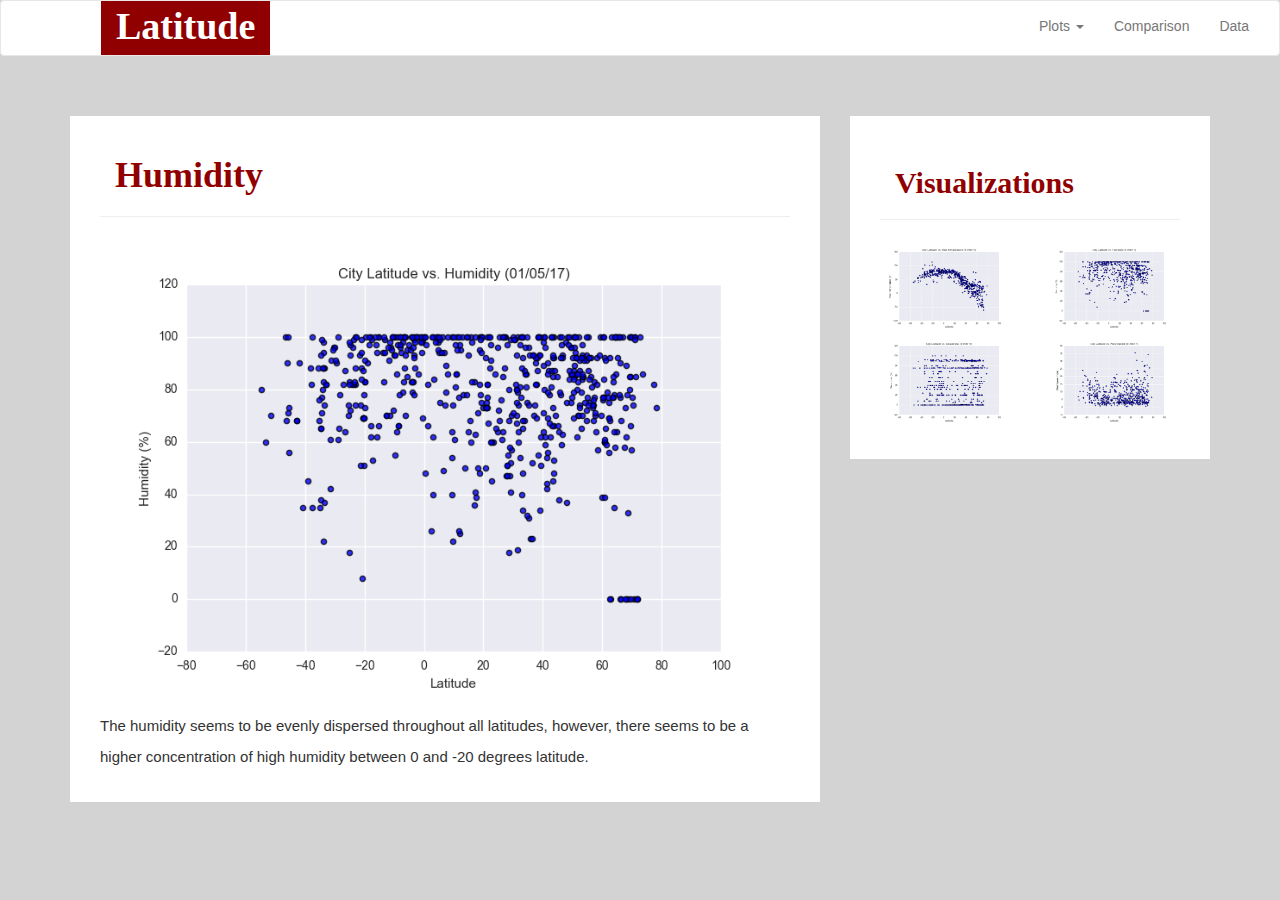
<file: humidity.html>
<!DOCTYPE html>
<html lang="en">

<head>
    <meta charset="UTF-8">
    <meta name="viewport" content="width=device-width, initial-scale=1.0">
    <meta http-equiv="X-UA-Compatible" content="ie=edge"> 
    <title>Web Visualization Dashboard</title>
    <link rel="stylesheet" href="https://maxcdn.bootstrapcdn.com/bootstrap/3.3.7/css/bootstrap.min.css" integrity="sha384-BVYiiSIFeK1dGmJRAkycuHAHRg32OmUcww7on3RYdg4Va+PmSTsz/K68vbdEjh4u" crossorigin="anonymous">
    <link rel="stylesheet" href="style.css">
</head>

<body>

    <nav class="navbar navbar-default">
        <div class="container-fluid">
            <div class="navbar-header">
                <button type="button" class="navbar-toggle collapsed" data-toggle="collapse" data-target="#bs-example-navbar-collapse-1" aria-expanded="false">
                    <span class="sr-only">Toggle navigation</span>
                    <span class="icon-bar"></span>
                    <span class="icon-bar"></span>
                    <span class="icon-bar"></span>
                </button>
                <a class="navbar-brand" href="index.html">Latitude</a>
            </div>
        
            <div class="collapse navbar-collapse" id="bs-example-navbar-collapse-1">
                <ul class="nav navbar-nav navbar-right">
                    <li class="dropdown">
                        <a href="#" class="dropdown-toggle" data-toggle="dropdown" role="button" aria-haspopup="true" aria-expanded="false">Plots <span class="caret"></span></a>
                        <ul class="dropdown-menu">
                            <li><a href="temperature.html">Temperature</a></li>
                            <li><a href="humidity.html">Humidity</a></li>
                            <li><a href="cloudiness.html">Cloudiness</a></li>
                            <li><a href="windspeed.html">Wind Speed</a></li>
                        </ul>
                    </li>
                    <li><a href="comparison.html">Comparison</a></li>
                    <li><a href="data.html">Data</a></li>
                </ul>
            </div>
        </div>
    </nav>

    <br><br>

    <div class="container">
        <div class="row row-grid">
    
            <div class="col-md-8">
                <div class="box box-left">

                        <section id="summary">
                            <h1>Humidity</h1><hr>

                                <img width="100%" src="resources/assets/images/Fig2.png" alt="City Latitude vs Humidity">

                            <p>The humidity seems to be evenly dispersed throughout all latitudes, however, there seems to be a higher concentration 
                                of high humidity between 0 and -20 degrees latitude.
                            </p>
                        </section>
                </div>
            </div>

            <div class="col-md-4">
                <div class="box box-right">
                    <section id="sidebar">
                        <h2>Visualizations</h2><hr>

                        <div class="row">
                            <div class="col-xs-6 col-sm-3 col-md-6">
                                <a href="temperature.html"><img id="vis-landing" src="resources/assets/images/Fig1.png" alt="Latitude vs. Temperature"></a>
                            </div>
                            <div class="col-xs-6 col-sm-3 col-md-6">
                                <a href="humidity.html"><img id="vis-landing" src="resources/assets/images/Fig2.png" alt="Latitude vs. Humidity"></a>
                            </div>
                            <div class="col-xs-6 col-sm-3 col-md-6">
                                <a href="cloudiness.html"><img id="vis-landing" src="resources/assets/images/Fig3.png" alt="Latitude vs. Cloudiness"></a>
                            </div>
                            <div class="col-xs-6 col-sm-3 col-md-6">
                                <a href="windspeed.html"><img id="vis-landing" src="resources/assets/images/Fig4.png" alt="Latitude vs. Wind Speed"></a>
                            </div>
                        </div>
                    </section>

                </div>
            </div>

        </div>
    </div>

    <script src="https://code.jquery.com/jquery-3.3.1.slim.min.js" integrity="sha384-q8i/X+965DzO0rT7abK41JStQIAqVgRVzpbzo5smXKp4YfRvH+8abtTE1Pi6jizo" crossorigin="anonymous"></script>
    <script src="https://cdnjs.cloudflare.com/ajax/libs/popper.js/1.14.3/umd/popper.min.js" integrity="sha384-ZMP7rVo3mIykV+2+9J3UJ46jBk0WLaUAdn689aCwoqbBJiSnjAK/l8WvCWPIPm49" crossorigin="anonymous"></script>
    <script src="https://stackpath.bootstrapcdn.com/bootstrap/4.1.3/js/bootstrap.min.js" integrity="sha384-ChfqqxuZUCnJSK3+MXmPNIyE6ZbWh2IMqE241rYiqJxyMiZ6OW/JmZQ5stwEULTy" crossorigin="anonymous"></script>

</body>
</html>
</file>
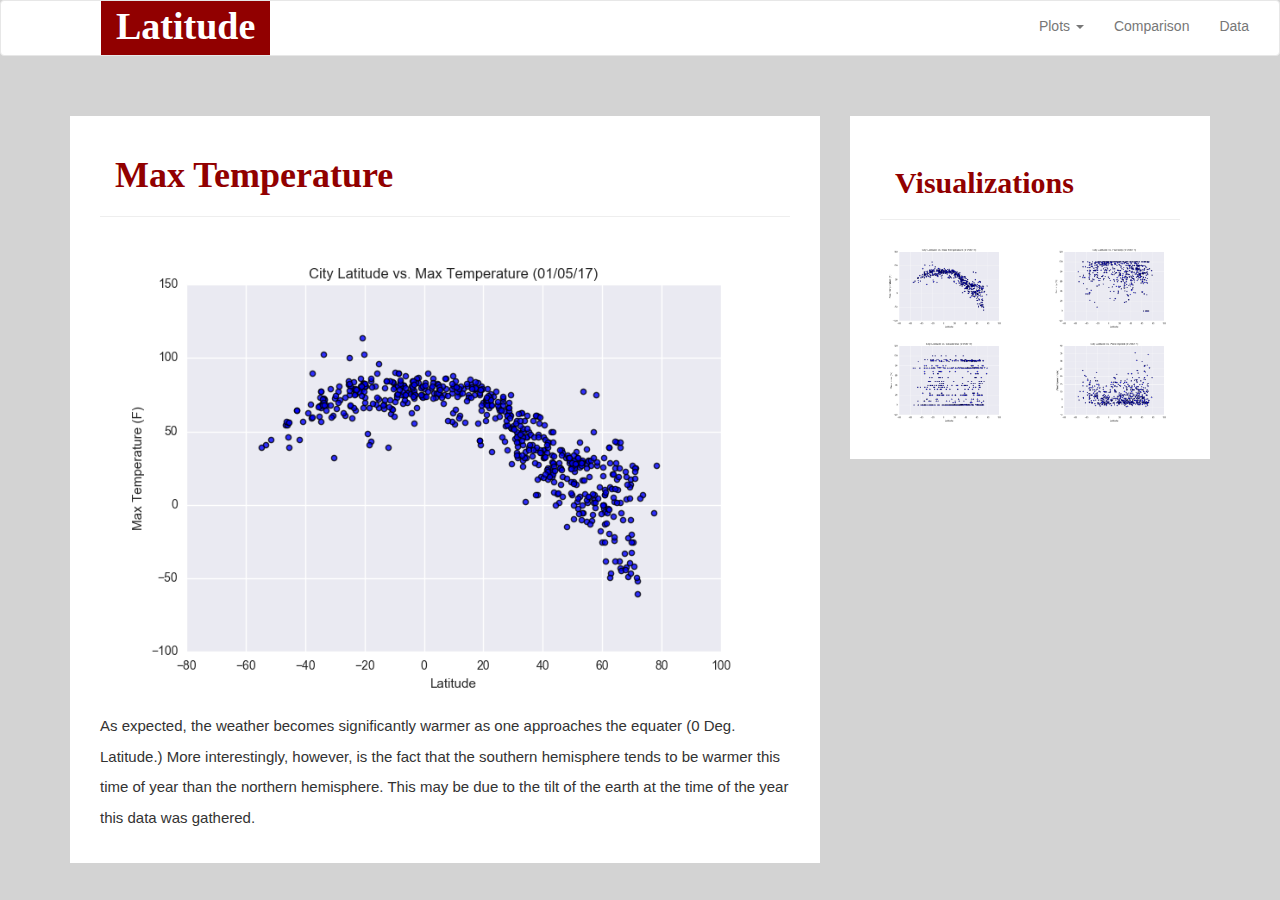
<file: temperature.html>
<!DOCTYPE html>
<html lang="en">

<head>
    <meta charset="UTF-8">
    <meta name="viewport" content="width=device-width, initial-scale=1.0">
    <meta http-equiv="X-UA-Compatible" content="ie=edge"> 
    <title>Web Visualization Dashboard</title>
    <link rel="stylesheet" href="https://maxcdn.bootstrapcdn.com/bootstrap/3.3.7/css/bootstrap.min.css" integrity="sha384-BVYiiSIFeK1dGmJRAkycuHAHRg32OmUcww7on3RYdg4Va+PmSTsz/K68vbdEjh4u" crossorigin="anonymous">
    <link rel="stylesheet" href="style.css">
</head>

<body>

    <nav class="navbar navbar-default">
        <div class="container-fluid">
            <div class="navbar-header">
                <button type="button" class="navbar-toggle collapsed" data-toggle="collapse" data-target="#bs-example-navbar-collapse-1" aria-expanded="false">
                    <span class="sr-only">Toggle navigation</span>
                    <span class="icon-bar"></span>
                    <span class="icon-bar"></span>
                    <span class="icon-bar"></span>
                </button>
                <a class="navbar-brand" href="index.html">Latitude</a>
            </div>
        
            <div class="collapse navbar-collapse" id="bs-example-navbar-collapse-1">
                <ul class="nav navbar-nav navbar-right">
                    <li class="dropdown">
                        <a href="#" class="dropdown-toggle" data-toggle="dropdown" role="button" aria-haspopup="true" aria-expanded="false">Plots <span class="caret"></span></a>
                        <ul class="dropdown-menu">
                            <li><a href="temperature.html">Temperature</a></li>
                            <li><a href="humidity.html">Humidity</a></li>
                            <li><a href="cloudiness.html">Cloudiness</a></li>
                            <li><a href="windspeed.html">Wind Speed</a></li>
                        </ul>
                    </li>
                    <li><a href="comparison.html">Comparison</a></li>
                    <li><a href="data.html">Data</a></li>
                </ul>
            </div>
        </div>
    </nav>

    <br><br>

    <div class="container">
        <div class="row row-grid">
    
            <div class="col-md-8">
                <div class="box box-left">

                        <section id="summary">
                            <h1>Max Temperature</h1><hr>

                                <img width="100%" src="resources/assets/images/Fig1.png" alt="City Latitude vs Max Temperature">

                            <p>As expected, the weather becomes significantly warmer as one approaches the equater (0 Deg. Latitude.)
                                More interestingly, however, is the fact that the southern hemisphere tends to be warmer this time of year than the
                                 northern hemisphere. This may be due to the tilt of the earth at the time of the year this data was gathered.
                            </p>
                        </section>
                </div>
            </div>

            <div class="col-md-4">
                <div class="box box-right">
                    <section id="sidebar">
                        <h2>Visualizations</h2><hr>

                        <div class="row">
                            <div class="col-xs-6 col-sm-3 col-md-6">
                                <a href="temperature.html"><img id="vis-landing" src="resources/assets/images/Fig1.png" alt="Latitude vs. Temperature"></a>
                            </div>
                            <div class="col-xs-6 col-sm-3 col-md-6">
                                <a href="humidity.html"><img id="vis-landing" src="resources/assets/images/Fig2.png" alt="Latitude vs. Humidity"></a>
                            </div>
                            <div class="col-xs-6 col-sm-3 col-md-6">
                                <a href="cloudiness.html"><img id="vis-landing" src="resources/assets/images/Fig3.png" alt="Latitude vs. Cloudiness"></a>
                            </div>
                            <div class="col-xs-6 col-sm-3 col-md-6">
                                <a href="windspeed.html"><img id="vis-landing" src="resources/assets/images/Fig4.png" alt="Latitude vs. Wind Speed"></a>
                            </div>
                        </div>
                    </section>

                </div>
            </div>

        </div>
    </div>

    <script src="https://code.jquery.com/jquery-3.3.1.slim.min.js" integrity="sha384-q8i/X+965DzO0rT7abK41JStQIAqVgRVzpbzo5smXKp4YfRvH+8abtTE1Pi6jizo" crossorigin="anonymous"></script>
    <script src="https://cdnjs.cloudflare.com/ajax/libs/popper.js/1.14.3/umd/popper.min.js" integrity="sha384-ZMP7rVo3mIykV+2+9J3UJ46jBk0WLaUAdn689aCwoqbBJiSnjAK/l8WvCWPIPm49" crossorigin="anonymous"></script>
    <script src="https://stackpath.bootstrapcdn.com/bootstrap/4.1.3/js/bootstrap.min.js" integrity="sha384-ChfqqxuZUCnJSK3+MXmPNIyE6ZbWh2IMqE241rYiqJxyMiZ6OW/JmZQ5stwEULTy" crossorigin="anonymous"></script>

</body>
</html>
</file>
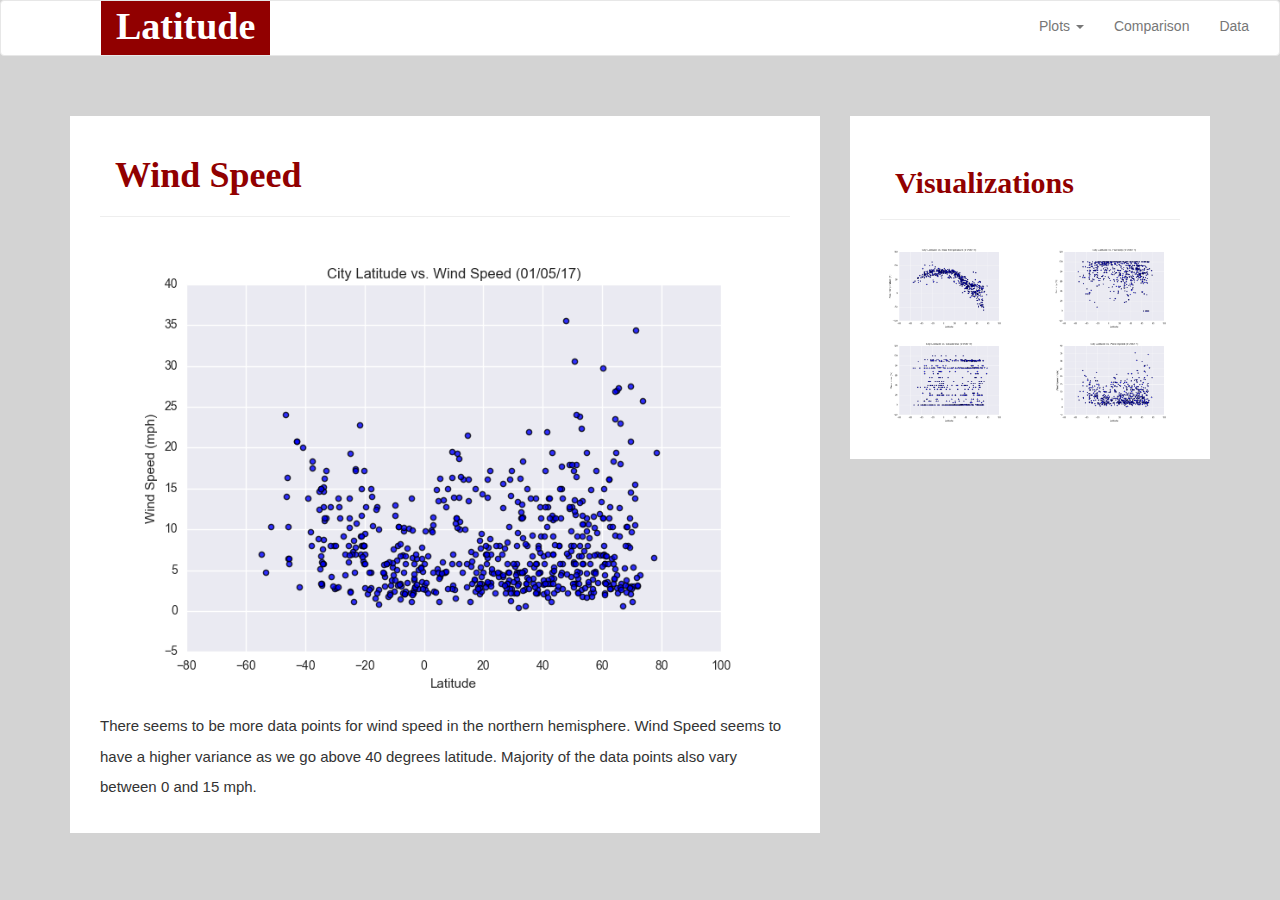
<file: windspeed.html>
<!DOCTYPE html>
<html lang="en">

<head>
    <meta charset="UTF-8">
    <meta name="viewport" content="width=device-width, initial-scale=1.0">
    <meta http-equiv="X-UA-Compatible" content="ie=edge"> 
    <title>Web Visualization Dashboard</title>
    <link rel="stylesheet" href="https://maxcdn.bootstrapcdn.com/bootstrap/3.3.7/css/bootstrap.min.css" integrity="sha384-BVYiiSIFeK1dGmJRAkycuHAHRg32OmUcww7on3RYdg4Va+PmSTsz/K68vbdEjh4u" crossorigin="anonymous">
    <link rel="stylesheet" href="style.css">
</head>

<body>

    <nav class="navbar navbar-default">
        <div class="container-fluid">
            <div class="navbar-header">
                <button type="button" class="navbar-toggle collapsed" data-toggle="collapse" data-target="#bs-example-navbar-collapse-1" aria-expanded="false">
                    <span class="sr-only">Toggle navigation</span>
                    <span class="icon-bar"></span>
                    <span class="icon-bar"></span>
                    <span class="icon-bar"></span>
                </button>
                <a class="navbar-brand" href="index.html">Latitude</a>
            </div>
        
            <div class="collapse navbar-collapse" id="bs-example-navbar-collapse-1">
                <ul class="nav navbar-nav navbar-right">
                    <li class="dropdown">
                        <a href="#" class="dropdown-toggle" data-toggle="dropdown" role="button" aria-haspopup="true" aria-expanded="false">Plots <span class="caret"></span></a>
                        <ul class="dropdown-menu">
                            <li><a href="temperature.html">Temperature</a></li>
                            <li><a href="humidity.html">Humidity</a></li>
                            <li><a href="cloudiness.html">Cloudiness</a></li>
                            <li><a href="windspeed.html">Wind Speed</a></li>
                        </ul>
                    </li>
                    <li><a href="comparison.html">Comparison</a></li>
                    <li><a href="data.html">Data</a></li>
                </ul>
            </div>
        </div>
    </nav>

    <br><br>

    <div class="container">
        <div class="row row-grid">
    
            <div class="col-md-8">
                <div class="box box-left">

                        <section id="summary">
                            <h1>Wind Speed</h1><hr>

                                <img width="100%" src="resources/assets/images/Fig4.png" alt="City Latitude vs Wind Speed">

                            <p>There seems to be more data points for wind speed in the northern hemisphere. Wind Speed seems to have a 
                                higher variance as we go above 40 degrees latitude. Majority of the data points also vary between 0 and 15 mph.
                            </p>
                        </section>
                </div>
            </div>

            <div class="col-md-4">
                <div class="box box-right">
                    <section id="sidebar">
                        <h2>Visualizations</h2><hr>

                        <div class="row">
                            <div class="col-xs-6 col-sm-3 col-md-6">
                                <a href="temperature.html"><img id="vis-landing" src="resources/assets/images/Fig1.png" alt="Latitude vs. Temperature"></a>
                            </div>
                            <div class="col-xs-6 col-sm-3 col-md-6">
                                <a href="humidity.html"><img id="vis-landing" src="resources/assets/images/Fig2.png" alt="Latitude vs. Humidity"></a>
                            </div>
                            <div class="col-xs-6 col-sm-3 col-md-6">
                                <a href="cloudiness.html"><img id="vis-landing" src="resources/assets/images/Fig3.png" alt="Latitude vs. Cloudiness"></a>
                            </div>
                            <div class="col-xs-6 col-sm-3 col-md-6">
                                <a href="windspeed.html"><img id="vis-landing" src="resources/assets/images/Fig4.png" alt="Latitude vs. Wind Speed"></a>
                            </div>
                        </div>
                    </section>

                </div>
            </div>

        </div>
    </div>

    <script src="https://code.jquery.com/jquery-3.3.1.slim.min.js" integrity="sha384-q8i/X+965DzO0rT7abK41JStQIAqVgRVzpbzo5smXKp4YfRvH+8abtTE1Pi6jizo" crossorigin="anonymous"></script>
    <script src="https://cdnjs.cloudflare.com/ajax/libs/popper.js/1.14.3/umd/popper.min.js" integrity="sha384-ZMP7rVo3mIykV+2+9J3UJ46jBk0WLaUAdn689aCwoqbBJiSnjAK/l8WvCWPIPm49" crossorigin="anonymous"></script>
    <script src="https://stackpath.bootstrapcdn.com/bootstrap/4.1.3/js/bootstrap.min.js" integrity="sha384-ChfqqxuZUCnJSK3+MXmPNIyE6ZbWh2IMqE241rYiqJxyMiZ6OW/JmZQ5stwEULTy" crossorigin="anonymous"></script>

</body>
</html>
</file>
<file: style.css>
/* GENERAL STYLES */

body{
    background-color: lightgrey;
}

h1 {
    font-family: 'Times New Roman', Times, serif;
    color: rgb(145, 0, 0);
    font-size-adjust: inherit;
    font-weight: bold; 
    padding-left: 15px;
}
  
h2 {
    font-family: 'Times New Roman', Times, serif;
    color: rgb(145, 0, 0);
    font-size-adjust: inherit;
    font-weight: bold; 
    padding-left: 15px;
}

h3 {
    font-family: 'Times New Roman', Times, serif;
    color: rgb(145, 0, 0);
    font-size-adjust: inherit;
    font-size: 1.25em;
    font-weight: bold;
    text-align: center;
}

p {
    font-size: 15px;
}

/* NAVBAR STYLES */

.navbar{
    background-color: white;
    vertical-align: middle;
}

.navbar-default .navbar-brand {
    color: #ffffff;
    background-color: rgb(145, 0, 0);
    font-family: 'Times New Roman', Times, serif;
    font-size: 38px;
    font-weight: bold;
    padding: 15px;
    height: 54px;
}

.navbar-header {
    padding-left: 100px;
    padding-right: 100px;
    vertical-align: middle;
}

/* BODY STYLES */

#fig1-landing {
    padding: 10px 10px 10px 10px;
    width: 300px;
    float: left;
   }

.box {
    color: #fffff;
    background-color: white;
}

.box-left {
    padding: 20px;
}
  
.box-right {
    padding: 30px;
}

.box-single {
    padding: 50px;
    margin: 70px;
    background-color: white;
}

#summary {
    margin: 10px;
    font-size: 17px;
    line-height: 1.8em;
}

#sidebar {
    margin-top: 10px;
}

#vis-landing {
    padding: 2% 2% 2% 2%;
    width: 100%;
    height: 100%;
  }

.content{
    margin-top:50px;
}

/* TABLE STYLES */

.tg {
    border-collapse:collapse;
    border-spacing:0;
    border-color:#ccc;
}

.tg td {
    font-family:Arial, sans-serif;
    font-size:14px;
    padding:2px 2px;
    border-style:solid;
    border-width:0px;
    overflow:hidden;
    word-break:normal;
    border-top-width:1px;
    border-bottom-width:1px;
    border-color:#ccc;
    color:#333;
    background-color:#fff;}

.tg th {
    font-family:Arial, sans-serif;
    font-size:14px;
    font-weight:normal;
    padding:2px 2px;
    border-style:solid;
    border-width:0px;
    overflow:hidden;
    word-break:normal;
    border-top-width:1px;
    border-bottom-width:1px;
    border-color:#ccc;
    color:#333;
    background-color:#f0f0f0;}

.tg .tg-fymr {
    font-weight:bold;
    border-color:inherit;
    text-align:left;
    vertical-align:top}

.tg .tg-btxf {
    background-color:#f9f9f9;
    border-color:inherit;
    text-align:left;
    vertical-align:top}

.tg .tg-0pky {
    border-color:inherit;
    text-align:left;
    vertical-align:top}

/* BROWSER ADJUSTMENTS */

.row.row-grid [class*="col-"] + [class*="col-"] {
    margin-top: 20px;
}

@media (min-width: 1200px) {
    .row.row-grid [class*="col-lg-"] + [class*="col-lg-"] {
        margin-top: 0;
    }
}
@media (min-width: 992px) {
    .row.row-grid [class*="col-md-"] + [class*="col-md-"] {
        margin-top: 0;
    }
}
@media (min-width: 768px) {
    .row.row-grid [class*="col-sm-"] + [class*="col-sm-"] {
        margin-top: 0;
    }
}
@media (min-width: 768px) {
  .row.row-grid [class*="col-xs-"] + [class*="col-xs-"] {
      margin-top: 0;
  }
}
</file>
